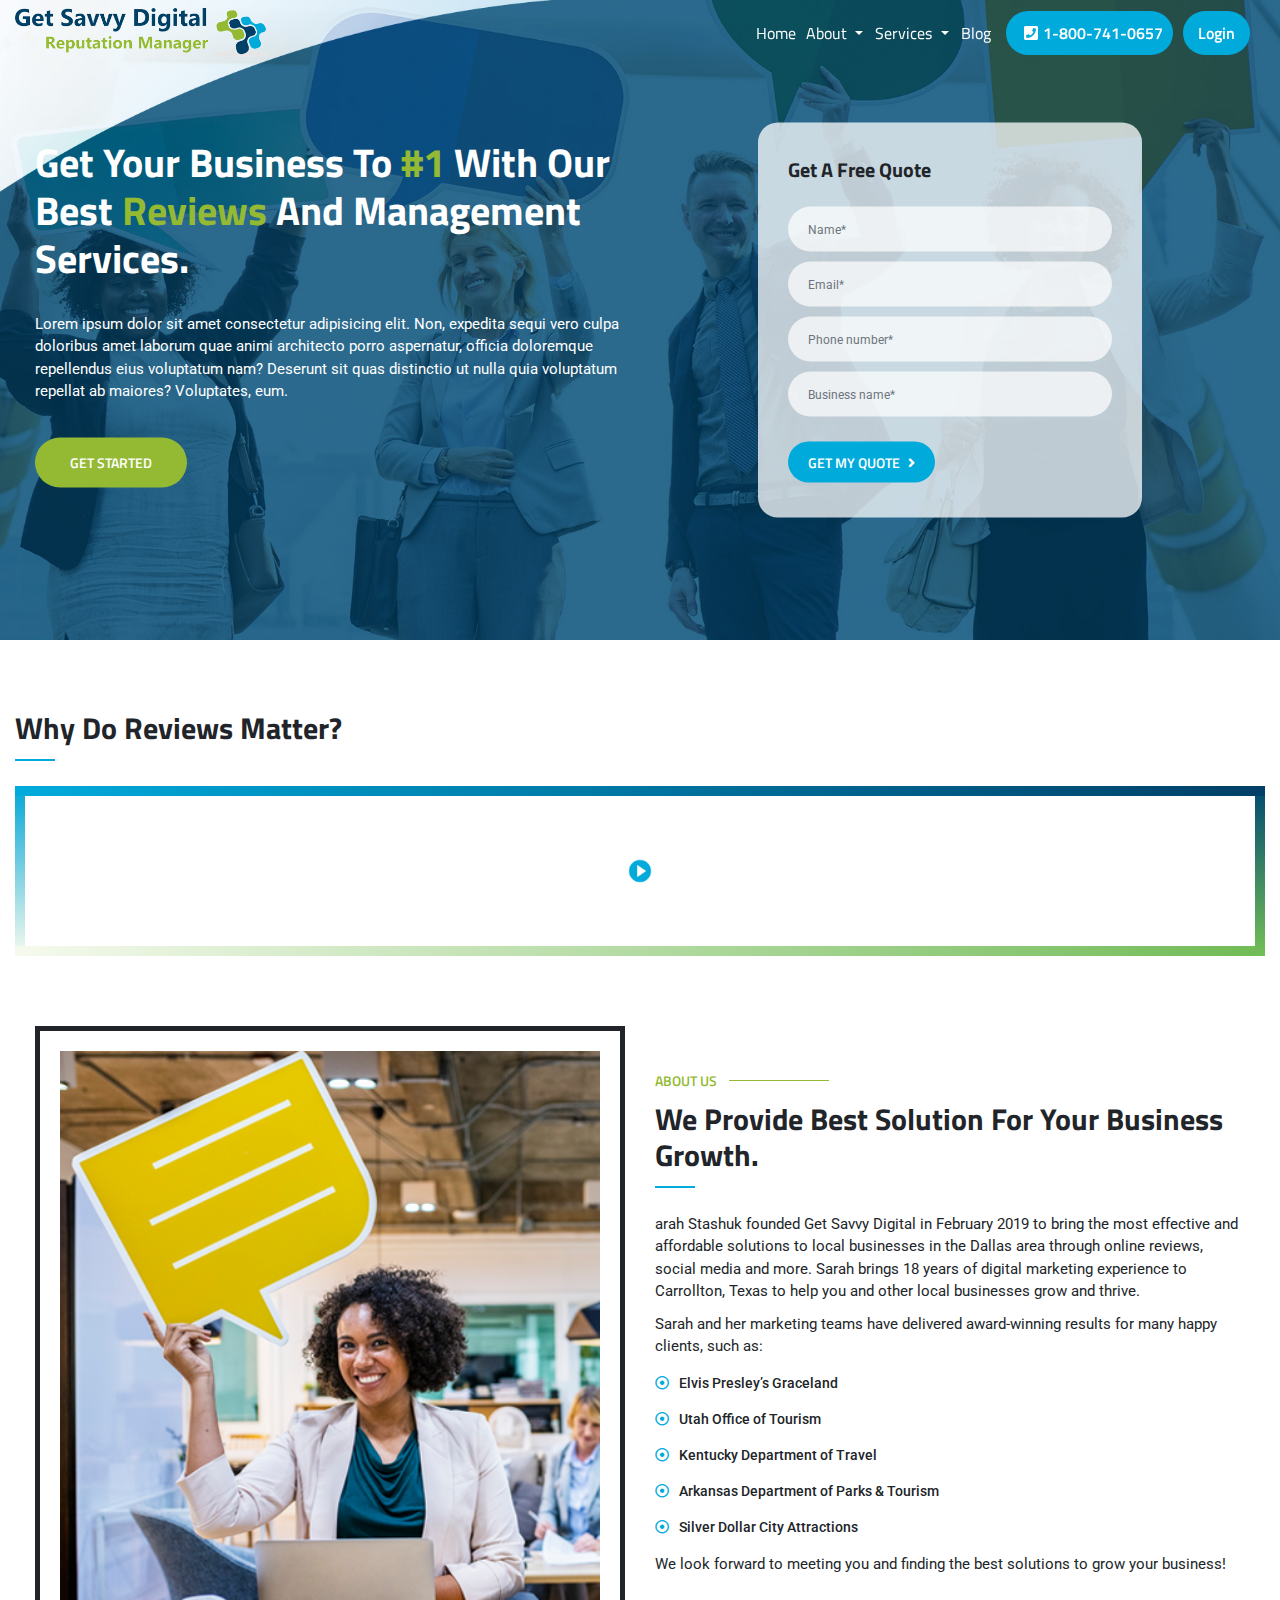
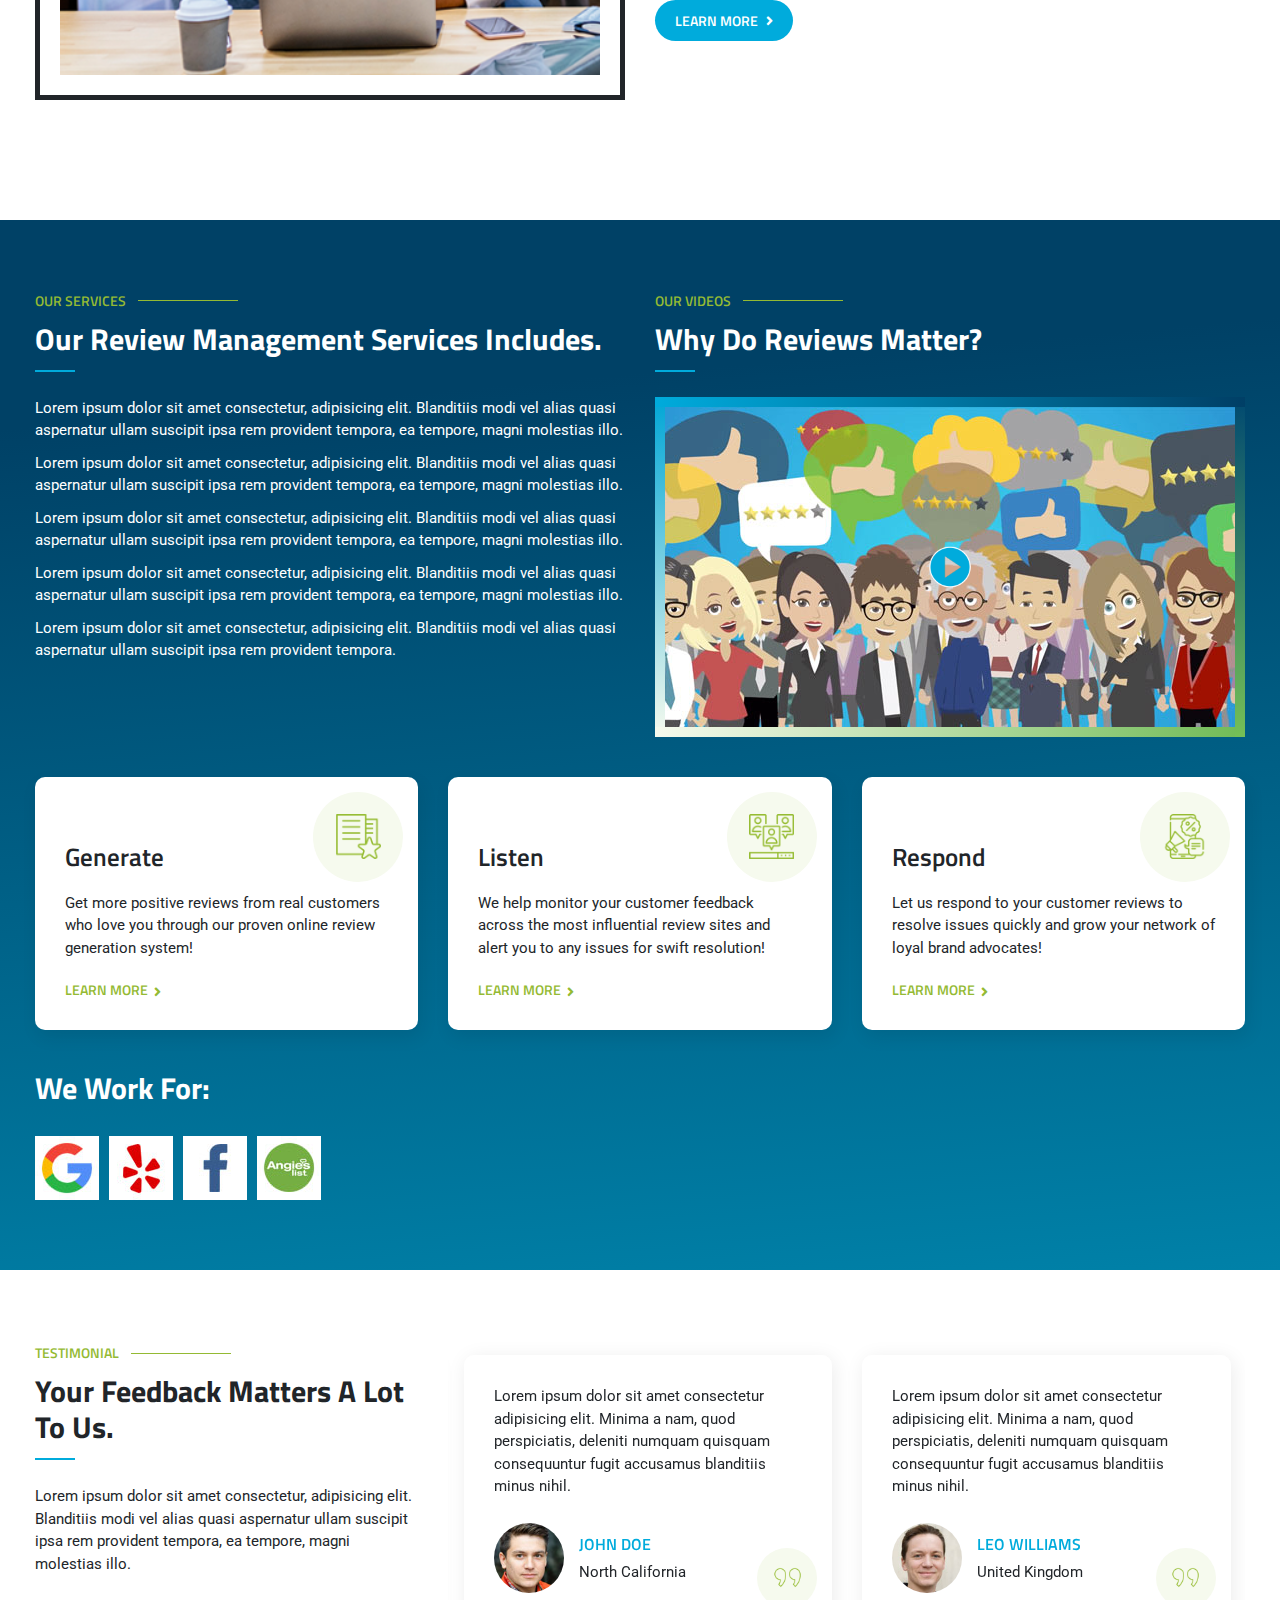
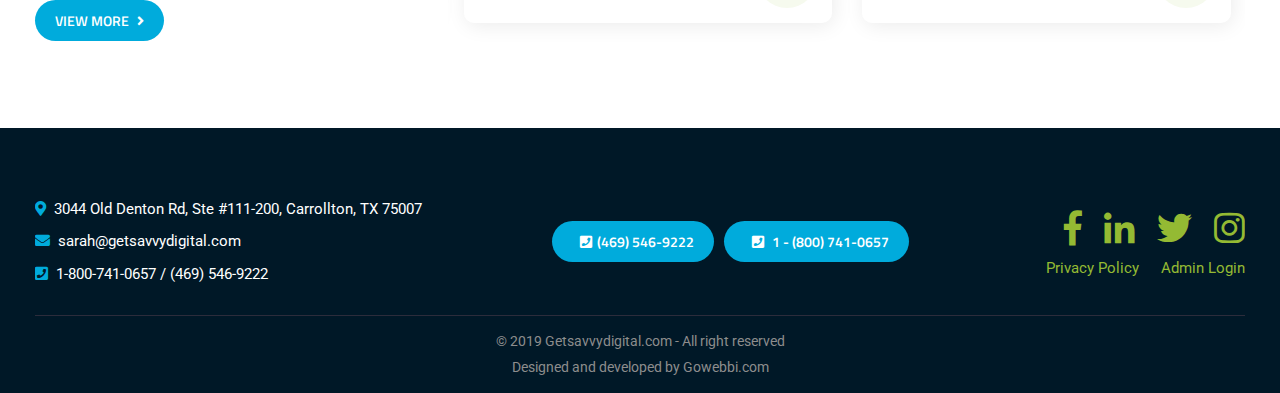
<file: index.html>
<!DOCTYPE html>
<!--[if lt IE 7]>      <html class="no-js lt-ie9 lt-ie8 lt-ie7"> <![endif]-->
<!--[if IE 7]>         <html class="no-js lt-ie9 lt-ie8"> <![endif]-->
<!--[if IE 8]>         <html class="no-js lt-ie9"> <![endif]-->
<!--[if gt IE 8]><!-->
<html class="no-js">
<!--<![endif]-->

<head>
    <meta charset="utf-8">
    <meta http-equiv="X-UA-Compatible" content="IE=edge">
    <title>:: Get Savvy Digital ::</title>
    <meta name="description" content="">
    <meta name="viewport" content="width=device-width, initial-scale=1, shrink-to-fit=no">
    <link rel="stylesheet" href="css/plugins/bootstrap.min.css">
    <link rel="stylesheet" href="css/plugins/animate.css">
    <link rel="stylesheet" href="css/plugins/owl.carousel.min.css">
    <link rel="stylesheet" href="css/plugins/owl.theme.default.min.css">
    <link rel="stylesheet" href="css/plugins/simplelightbox.min.css">
    <link rel="stylesheet" href="https://cdn.linearicons.com/free/1.0.0/icon-font.min.css">
    <link rel="stylesheet" href="fonts/fontawesome/fontawesome.min.css">
    <link href="https://fonts.googleapis.com/css?family=Roboto:400,500|Titillium+Web:400,600,700" rel="stylesheet">
    <link rel="stylesheet" href="css/style.css">
    <link rel="stylesheet" href="css/responsive.css">
    <script src="js/modernizr-2.8.3.min.js"></script>
</head>

<body>
    <!--[if lt IE 7]>
            <p class="browsehappy">You are using an <strong>outdated</strong> browser. Please <a href="#">upgrade your browser</a> to improve your experience.</p>
        <![endif]-->


    <!-- Navigation -->
    <header>
        <div class="container-fluid">
            <nav class="navbar navbar-expand-lg">
                <a class="navbar-brand" href="#">
                    <img src="images/logo-inked.png" class="img-fluid" alt="">
                </a>

                <button class="navbar-toggler order-2 order-sm-3 collapsed" type="button" data-toggle="collapse"
                    data-target="#navbarSupportedContent" aria-controls="navbarSupportedContent" aria-expanded="false"
                    aria-label="Toggle navigation">
                    <span class="navbar-toggler-icon"></span>
                    <span class="navbar-toggler-icon"></span>
                    <span class="navbar-toggler-icon"></span>
                </button>

                <div class="navbar-collapse order-3 order-sm-4 order-lg-2 collapse" id="navbarSupportedContent">
                    <ul class="navbar-nav ml-auto mr-3">
                        <li class="nav-item active">
                            <a class="nav-link" href="#">Home <span class="sr-only">(current)</span></a>
                        </li>
                        <div class="dropdown nav-item hdrop">
                            <a class=" dropdown-toggle mr-1 nav-link" href="#" role="button" id="dropdownMenuLink1"
                                data-toggle="dropdown" aria-haspopup="true" aria-expanded="false">
                                About
                            </a>

                            <div class="dropdown-menu" aria-labelledby="dropdownMenuLink">

                                <a class="dropdown-item" href="#">About Us</a>
                                <a class="dropdown-item" href="#">Contact</a>
                                <a class="dropdown-item" href="#">FAQs</a>
                                <a class="dropdown-item" href="#">Login</a>

                            </div>
                        </div>

                        <div class="dropdown nav-item hdrop">
                            <a class=" dropdown-toggle mr-1 nav-link" href="#" role="button" id="dropdownMenuLink"
                                data-toggle="dropdown" aria-haspopup="true" aria-expanded="false">
                                Services
                            </a>

                            <div class="dropdown-menu" aria-labelledby="dropdownMenuLink">

                                <a class="dropdown-item" href="#">Online Reviews</a>
                                <a class="dropdown-item" href="#">Social Media</a>
                                <a class="dropdown-item" href="#">Paid Search</a>
                                <a class="dropdown-item" href="#">Amazon Marketing</a>
                                <a class="dropdown-item" href="#">Websites</a>
                                <a class="dropdown-item" href="#">Car Wraps</a>
                                <a class="dropdown-item" href="#">Flyers</a>
                                <a class="dropdown-item" href="#">Consulting</a>
                            </div>
                        </div>

                        <li class="nav-item">
                            <a class="nav-link" href="#">Blog</a>
                        </li>


                    </ul>
                </div>
                <ul class="navbar-nav cta-area align-items-center flex-row ml-auto mr-4 order-4 order-sm-2 order-lg-3">

                    <li class="nav-item">
                        <a class="nav-link btn mr-3" href="tel:1-800-741-0657"><i
                                class="fas fa-phone-square mr-2"></i><span>1-800-741-0657</span></a>
                    </li>

                    <li class="nav-item">
                        <a class="nav-link btn px-4" href="#">login</a>
                    </li>
                </ul>

            </nav>
        </div>

    </header>

    <!-- Banner Section -->

    <section id="banner">
        <div class="banner-img">
            <img src="images/slider-1.jpg" class="img-responsive" alt="">
            <div class="banner-content">
                <div class="container">
                    <div class="row align-items-center">
                        <div class="col-lg-6">
                            <h3>Get your business to <span>#1</span> with our best <span>reviews</span> and management
                                services.</h3>
                            <p>Lorem ipsum dolor sit amet consectetur adipisicing elit. Non, expedita sequi vero culpa
                                doloribus amet laborum quae animi architecto porro aspernatur, officia doloremque
                                repellendus eius voluptatum nam? Deserunt sit quas distinctio ut nulla quia voluptatum
                                repellat ab maiores? Voluptates, eum.</p>
                            <div class="banner-form">
                                <button class="btn explore-btn">Get started</button>
                            </div>
                        </div>
                        <div class="col-lg-4 ml-auto mr-auto">
                            <div class="form-area">
                                <h4>Get a free quote</h4>
                                <form action="#">
                                    <div class="form-group">
                                        <input type="text" class="form-control" placeholder="Name*">
                                    </div>
                                    <div class="form-group">
                                        <input type="email" class="form-control" placeholder="Email*">
                                    </div>
                                    <div class="form-group">
                                        <input type="phone" class="form-control" placeholder="Phone number*">
                                    </div>
                                    <div class="form-group">
                                        <input type="text" class="form-control" placeholder="Business name*">
                                    </div>
                                    <div class="form-group mb-0">
                                        <button class="btn mb-0">Get my quote<i class="fas fa-angle-right"></i></button>
                                    </div>
                                </form>
                            </div>
                        </div>
                    </div>
                </div>
            </div>
        </div>
    </section>



    <!-- video section -->
    <section id="video">
        <div class="container-fluid">
            <div class="featured-box">
                <h2>Why Do Reviews Matter?</h2>
            </div>
            <div class="wrapper">
                <video class="video" id="movie-video">
                    <source src="https://mdbootstrap.com/img/video/Sail-Away.mp4" type="video/mp4" />
                </video>
                <div class="playpause"></div>
            </div>
        </div>



    </section>




    <!-- About section -->
    <section id="who-we-are">
        <div class="container">
            <div class="who-we-are-wrapper">
                <div class="row align-items-center">
                    <div class="col-lg-6">
                        <div class="about-image">
                            <img src="images/about-img.png" class="img-fluid" alt="">
                        </div>
                    </div>
                    <div class="col-lg-6">
                        <div class="who-we-are-text">
                            <div class="featured-box">
                                <span>About us</span>
                                <h2>We provide best solution for your business growth.</h2>
                                <p>arah Stashuk founded Get Savvy Digital in February 2019 to bring the most effective
                                    and affordable solutions to local businesses in the Dallas area through online
                                    reviews, social media and more.

                                    Sarah brings 18 years of digital marketing experience to Carrollton, Texas to help
                                    you and other local businesses grow and thrive.</p>
                                <p>Sarah and her marketing teams have delivered award-winning results for many happy
                                    clients, such as:</p>
                                <ul>
                                    <li><i class="far fa-dot-circle"></i>Elvis Presley’s Graceland</li>
                                    <li><i class="far fa-dot-circle"></i>Utah Office of Tourism</li>
                                    <li><i class="far fa-dot-circle"></i>Kentucky Department of Travel</li>
                                    <li><i class="far fa-dot-circle"></i>Arkansas Department of Parks & Tourism</li>
                                    <li><i class="far fa-dot-circle"></i>Silver Dollar City Attractions</li>
                                </ul>
                                <p>We look forward to meeting you and finding the best solutions to grow your business!
                                </p>
                                <a href="#" class="btn">Learn More<i class="fas fa-angle-right"></i></a>
                            </div>
                        </div>
                    </div>
                </div>
            </div>
        </div>
    </section>

    <!-- Small service area -->

    <section id="about">
        <div class="container">
            <div class="row">
                <div class="col-lg-6">
                    <div class="about-heading">
                        <span>Our services</span>
                        <h2>our review management services includes.</h2>
                        <p>Lorem ipsum dolor sit amet consectetur, adipisicing elit. Blanditiis modi vel alias quasi
                            aspernatur
                            ullam suscipit ipsa rem provident tempora, ea tempore, magni molestias illo.</p>

                        <p>Lorem ipsum dolor sit amet consectetur, adipisicing elit. Blanditiis modi vel alias quasi
                            aspernatur
                            ullam suscipit ipsa rem provident tempora, ea tempore, magni molestias illo.</p>
                        <p>Lorem ipsum dolor sit amet consectetur, adipisicing elit. Blanditiis modi vel alias quasi
                            aspernatur
                            ullam suscipit ipsa rem provident tempora, ea tempore, magni molestias illo.</p>
                        <p>Lorem ipsum dolor sit amet consectetur, adipisicing elit. Blanditiis modi vel alias quasi
                            aspernatur
                            ullam suscipit ipsa rem provident tempora, ea tempore, magni molestias illo.</p>
                        <p>Lorem ipsum dolor sit amet consectetur, adipisicing elit. Blanditiis modi vel alias quasi
                            aspernatur
                            ullam suscipit ipsa rem provident tempora.</p>

                    </div>
                </div>
                <div class="col-lg-6">
                    <div class="about-heading">
                        <span>Our Videos</span>
                        <h2>Why Do Reviews Matter?</h2>

                        <div class="wrapper">
                            <video class="video" id="movie-video1" poster="images/service-video-image.jpg">

                                <source src="https://mdbootstrap.com/img/video/Sail-Away.mp4" type="video/mp4" />
                            </video>
                            <div class="playpause"></div>
                        </div>

                    </div>
                </div>
                <div class="col-lg-12">
                    <div class="small-about-section">
                        <div class="row">
                            <div class="col-md-4">
                                <div class="small-about-section-block">
                                    <div class="img-area d-flex align-items-center">
                                        <img src="images/about-icon-1.png" class="img-fluid" alt="">
                                    </div>
                                    <h5>Generate</h5>
                                    <p>Get more positive reviews from real customers who love you through our proven
                                        online review generation system!</p>
                                    <a href="#">Learn More<i class="fas fa-angle-right"></i></a>
                                </div>
                            </div>
                            <div class="col-md-4">
                                <div class="small-about-section-block">
                                    <div class="img-area d-flex align-items-center">
                                        <img src="images/about-icon-2.png" class="img-fluid" alt="">
                                    </div>
                                    <h5>Listen</h5>
                                    <p>We help monitor your customer feedback across the most influential review sites
                                        and alert you to any issues for swift resolution!</p>
                                    <a href="#">Learn More<i class="fas fa-angle-right"></i></a>
                                </div>
                            </div>
                            <div class="col-md-4">
                                <div class="small-about-section-block">
                                    <div class="img-area d-flex align-items-center">
                                        <img src="images/about-icon-3.png" class="img-fluid" alt="">
                                    </div>
                                    <h5>Respond</h5>
                                    <p>Let us respond to your customer reviews to resolve issues quickly and grow your
                                        network of loyal brand advocates!</p>
                                    <a href="#">Learn More<i class="fas fa-angle-right"></i></a>
                                </div>
                            </div>
                            <div class="col-md-12 logo">
                                <h3>We Work For:</h3>

                                <ul class="d-flex mt-5">
                                    <li class="list-inline mr-3"><img src="images/g-logo.jpg" alt=""> </li>
                                    <li class="list-inline mr-3"><img src="images/yelp-logo.jpg" alt=""> </li>
                                    <li class="list-inline mr-3"><img src="images/fb-logo.jpg" alt=""> </li>
                                    <li class="list-inline"><img src="images/al-logo.jpg" alt=""> </li>
                                </ul>
                            </div>

                        </div>
                    </div>
                </div>
            </div>

        </div>
    </section>

    <!-- Testimonial area -->

    <section id="testimonial-area">
        <div class="container">
            <div class="row align-items-center">
                <div class="col-lg-4">
                    <div class="testimonial-heading">
                        <span>Testimonial</span>
                        <h2>Your feedback matters a lot to us.</h2>
                        <p>Lorem ipsum dolor sit amet consectetur, adipisicing elit. Blanditiis modi vel alias quasi
                            aspernatur
                            ullam suscipit ipsa rem provident tempora, ea tempore, magni molestias illo.</p>
                        <button class="btn">View more<i class="fas fa-angle-right"></i></button>
                    </div>
                </div>
                <div class="col-lg-8">
                    <div class="testimonial-area-content">
                        <div class="testimonial-carousel owl-carousel owl-theme">
                            <div class="item">
                                <div class="item-box">
                                    <div class="testimonial-text">
                                        <p>Lorem ipsum dolor sit amet consectetur adipisicing elit. Minima a nam, quod
                                            perspiciatis, deleniti numquam quisquam consequuntur
                                            fugit accusamus blanditiis minus nihil.</p>
                                    </div>
                                    <div class="testimonial-author d-flex align-items-center">
                                        <div class="author-img">
                                            <img src="images/testimonial-1.jpg" class="d-block" alt="">
                                        </div>
                                        <div class="author-name">
                                            <p>John Doe</p>
                                            <span>North California</span>
                                        </div>
                                    </div>
                                    <div class="img-area d-flex align-items-center">
                                        <img src="images/testimonial-icon.png" class="img-fluid" alt="">
                                    </div>
                                </div>
                            </div>
                            <div class="item">
                                <div class="item-box">
                                    <div class="testimonial-text">
                                        <p>Lorem ipsum dolor sit amet consectetur adipisicing elit. Minima a nam, quod
                                            perspiciatis, deleniti numquam quisquam consequuntur
                                            fugit accusamus blanditiis minus nihil.</p>
                                    </div>
                                    <div class="testimonial-author d-flex align-items-center">
                                        <div class="author-img">
                                            <img src="images/testimonial-2.jpg" class="d-block" alt="">
                                        </div>
                                        <div class="author-name">
                                            <p>Leo williams</p>
                                            <span>United Kingdom</span>
                                        </div>
                                    </div>
                                    <div class="img-area d-flex align-items-center">
                                        <img src="images/testimonial-icon.png" class="img-fluid" alt="">
                                    </div>
                                </div>
                            </div>
                            <div class="item">
                                <div class="item-box">
                                    <div class="testimonial-text">
                                        <p>Lorem ipsum dolor sit amet consectetur adipisicing elit. Minima a nam, quod
                                            perspiciatis, deleniti numquam quisquam consequuntur
                                            fugit accusamus blanditiis minus nihil.</p>
                                    </div>
                                    <div class="testimonial-author d-flex align-items-center">
                                        <div class="author-img">
                                            <img src="images/testimonial-3.jpg" class="d-block" alt="">
                                        </div>
                                        <div class="author-name">
                                            <p>Lindsay Jones</p>
                                            <span>Australia</span>
                                        </div>
                                    </div>
                                    <div class="img-area d-flex align-items-center">
                                        <img src="images/testimonial-icon.png" class="img-fluid" alt="">
                                    </div>
                                </div>
                            </div>
                        </div>

                    </div>
                </div>
            </div>
        </div>
    </section>

    <!-- Footer section -->

    <footer>
        <div class="container">
            <div class="footer-content">


                <div class="footer-contact-details">
                    <div class="row justify-content-between align-items-center">
                        <div class="col-lg-5">
                            <div class="footer-contact-area">
                                <ul>
                                    <li>
                                        <p><i class="fas fa-map-marker-alt"></i>3044 Old Denton Rd, Ste #111-200,
                                            Carrollton, TX 75007</p>
                                    </li>
                                    <li><a href="#"><i class="fas fa-envelope"></i>sarah@getsavvydigital.com </a></li>
                                    <li><a href="#"><i class="fas fa-phone-square"></i>1-800-741-0657 / (469)
                                            546-9222</a></li>
                                </ul>
                            </div>
                        </div>
                        <div class="col-lg-4">
                            <ul class="number">
                                <li>
                                    <a class="btn" href="tel:(469) 546-9222"><i class="fas fa-phone-square"></i>(469)
                                        546-9222</a>
                                </li>
                                <li>
                                    <a class="btn" href="tel:1 - (800) 741-0657"><i class="fas fa-phone-square"></i> 1 -
                                        (800) 741-0657</a>

                                </li>
                            </ul>
                        </div>
                        <div class="col-lg-3">
                            <div class="social-icon-area">
                                <ul>
                                    <li> <a href="#"><i class="fab fa-facebook-f"></i></a> </li>
                                    <li> <a href="#"><i class="fab fa-linkedin-in"></i></a> </li>
                                    <li> <a href="#"><i class="fab fa-twitter"></i></a> </li>
                                    <li> <a href="#"><i class="fab fa-instagram"></i></a> </li>
                                </ul>
                                <ul>
                                    <li> <a style="font-size: 1.5rem;" href="">Privacy Policy</a> </li>
                                    <li> <a style="font-size: 1.5rem;" href="">Admin Login</a> </li>
                                </ul>
                            </div>
                        </div>
                    </div>
                </div>
                <div class="footer-copyright-area text-center">
                    <p> © 2019 <a href="#">Getsavvydigital.com</a> - All right reserved </p>
                    <p>Designed and developed by <a href="hhtps://gowebbi.com" target="_blank">Gowebbi.com</a></p>
                </div>
            </div>
        </div>
    </footer>



    <script src="js/jquery-3.2.1.min.js"></script>
    <script src="js/bootstrap.min.js"></script>
    <script src="js/owl.carousel.min.js"></script>
    <script src="js/simple-lightbox.min.js"></script>
    <script src="js/main.js"></script>
</body>

</html>
</file>
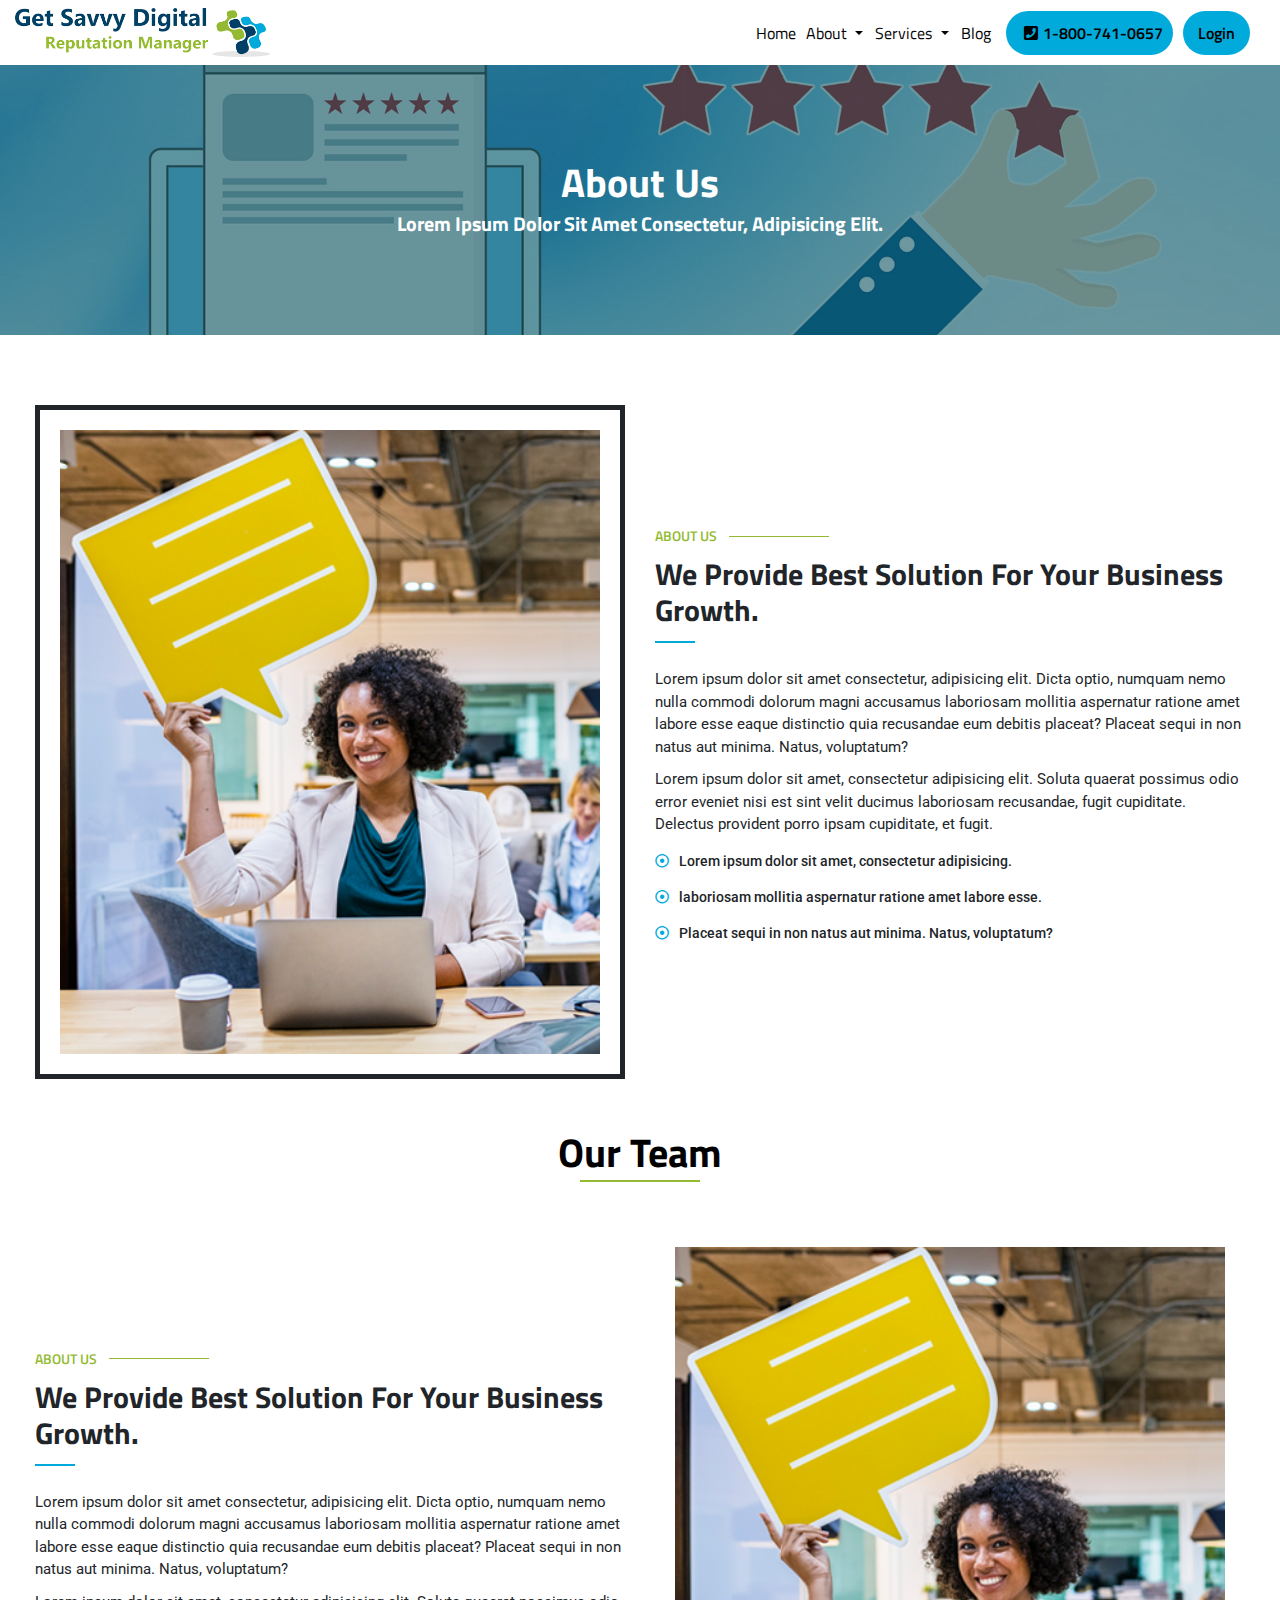
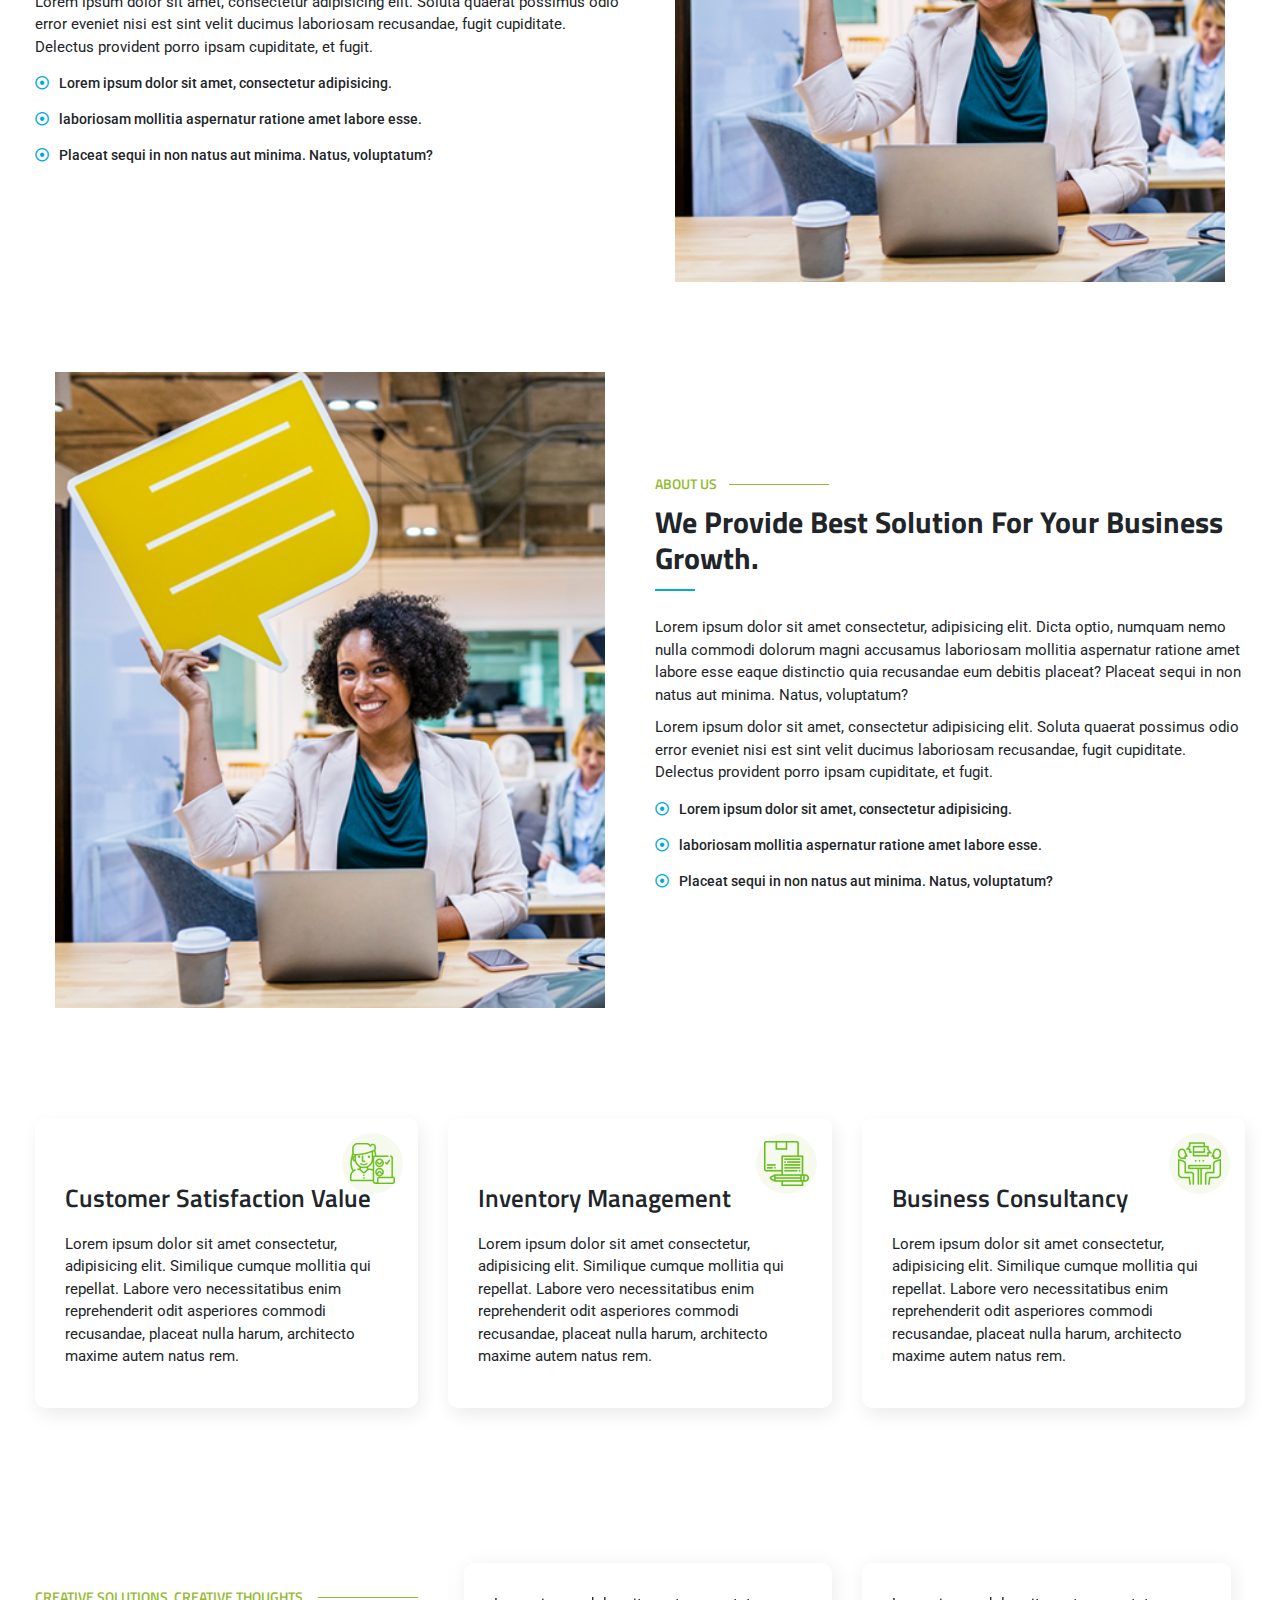
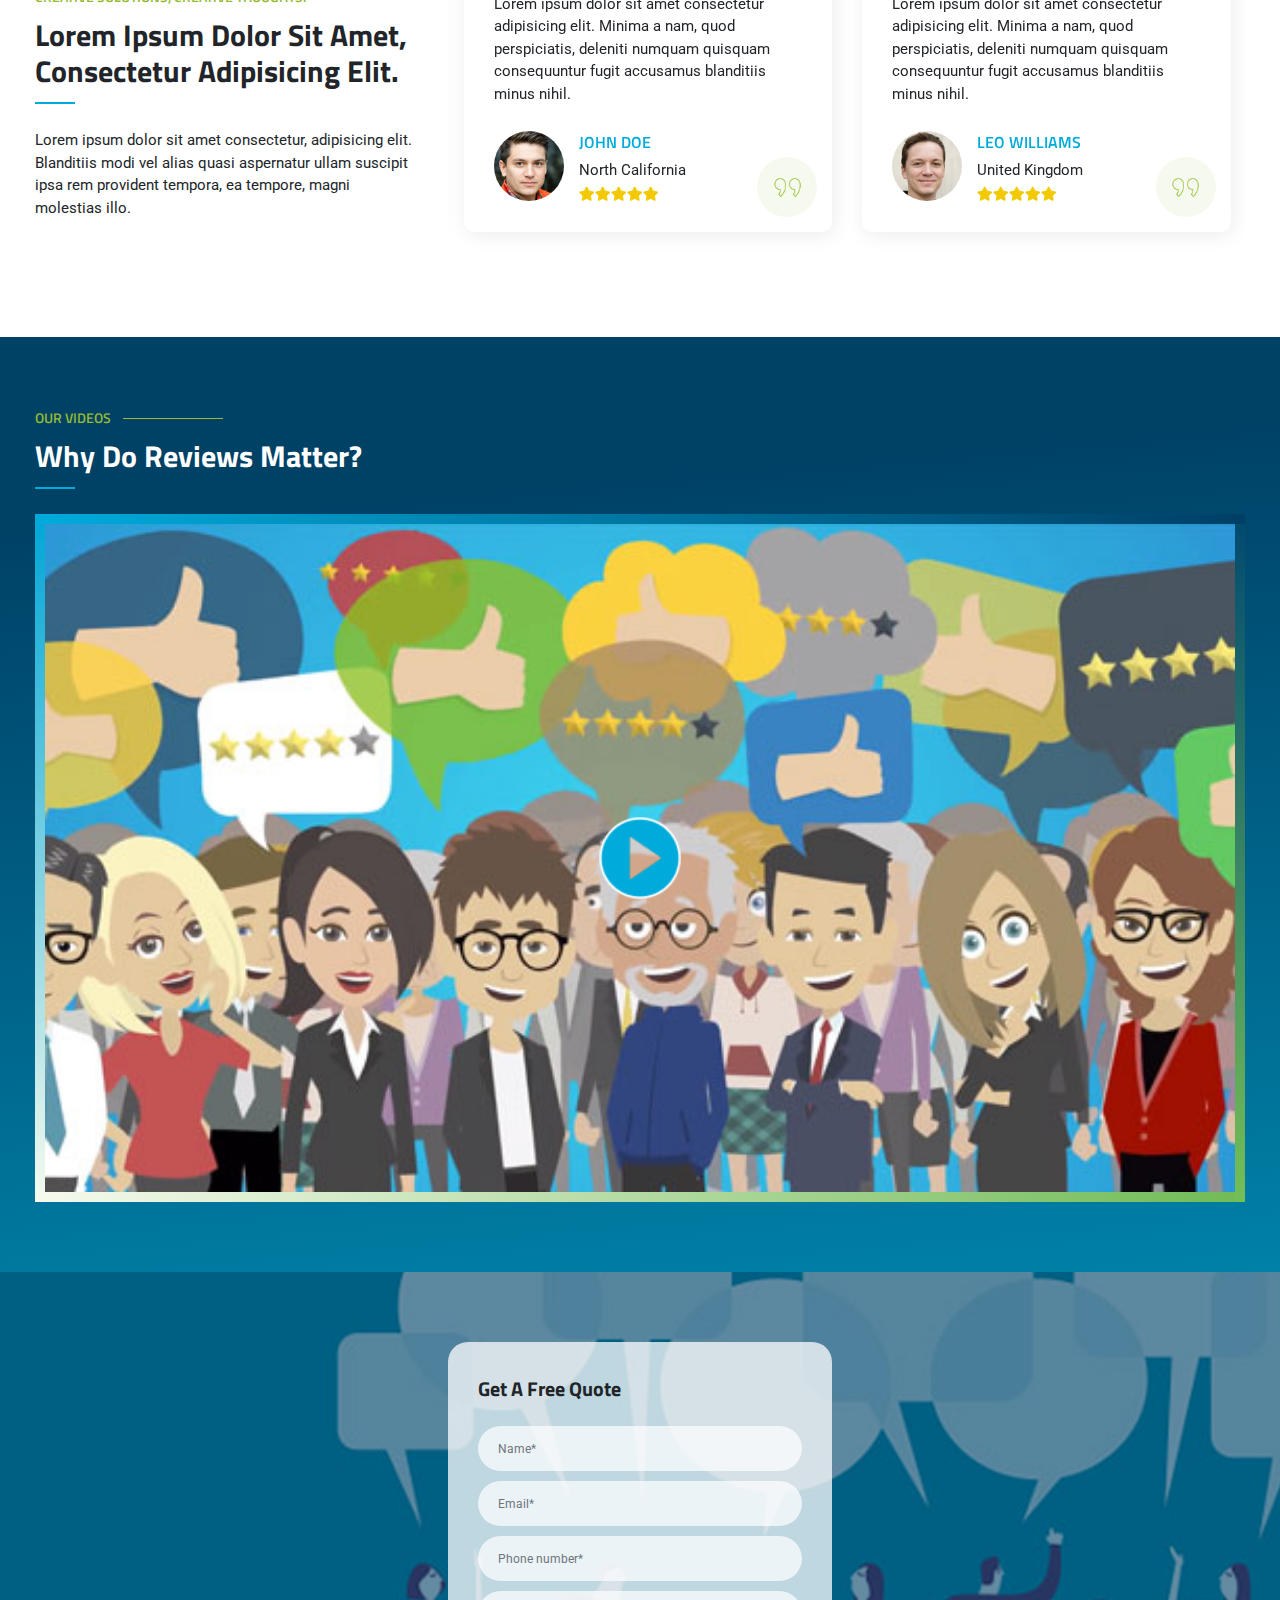
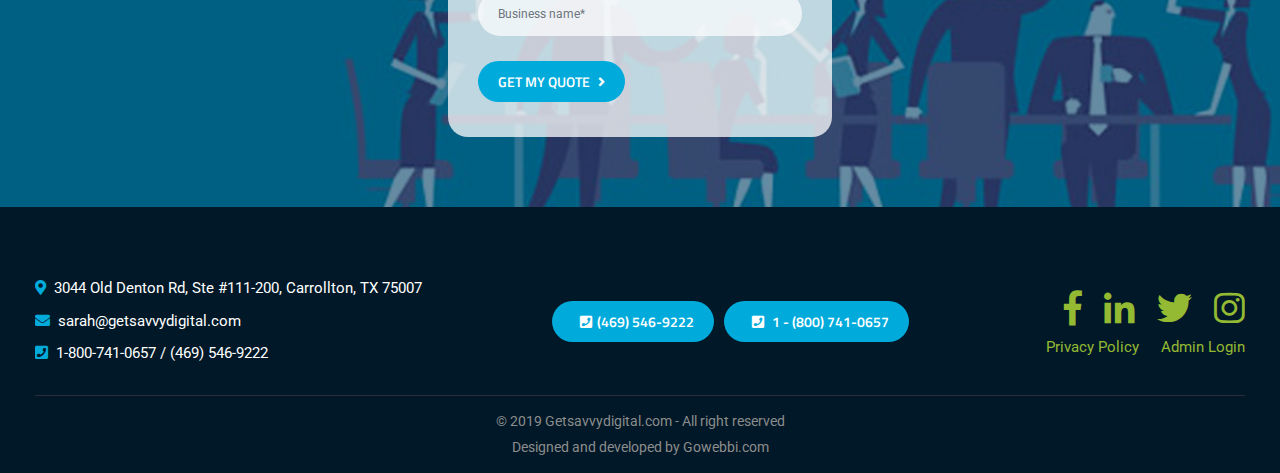
<file: about.html>
<!DOCTYPE html>
<!--[if lt IE 7]>      <html class="no-js lt-ie9 lt-ie8 lt-ie7"> <![endif]-->
<!--[if IE 7]>         <html class="no-js lt-ie9 lt-ie8"> <![endif]-->
<!--[if IE 8]>         <html class="no-js lt-ie9"> <![endif]-->
<!--[if gt IE 8]><!-->
<html class="no-js">
<!--<![endif]-->

<head>
    <meta charset="utf-8">
    <meta http-equiv="X-UA-Compatible" content="IE=edge">
    <title>:: Get Savvy Digital ::</title>
    <meta name="description" content="">
    <meta name="viewport" content="width=device-width, initial-scale=1, shrink-to-fit=no">
    <link rel="stylesheet" href="css/plugins/bootstrap.min.css">
    <link rel="stylesheet" href="css/plugins/animate.css">
    <link rel="stylesheet" href="css/plugins/owl.carousel.min.css">
    <link rel="stylesheet" href="css/plugins/owl.theme.default.min.css">
    <link rel="stylesheet" href="css/plugins/simplelightbox.min.css">
    <link rel="stylesheet" href="https://cdn.linearicons.com/free/1.0.0/icon-font.min.css">
    <link rel="stylesheet" href="fonts/fontawesome/fontawesome.min.css">
    <link href="https://fonts.googleapis.com/css?family=Roboto:400,500|Titillium+Web:400,600,700" rel="stylesheet">
    <link rel="stylesheet" href="css/style.css">
    <link rel="stylesheet" href="css/responsive.css">
    <script src="js/modernizr-2.8.3.min.js"></script>
</head>

<body>
    <!--[if lt IE 7]>
            <p class="browsehappy">You are using an <strong>outdated</strong> browser. Please <a href="#">upgrade your browser</a> to improve your experience.</p>
        <![endif]-->



    <!-- Navigation -->
    <header class="inner-navbar-area">
        <div class="container-fluid">
            <nav class="navbar navbar-expand-lg">
                <a class="navbar-brand" href="#">
                    <img src="images/logo-inked.png" class="img-fluid" alt="">
                </a>

                <button class="navbar-toggler order-2 order-sm-3 collapsed" type="button" data-toggle="collapse" data-target="#navbarSupportedContent"
                        aria-controls="navbarSupportedContent" aria-expanded="false" aria-label="Toggle navigation">
                    <span class="navbar-toggler-icon"></span>
                    <span class="navbar-toggler-icon"></span>
                    <span class="navbar-toggler-icon"></span>
                </button>

                <div class="navbar-collapse order-3 order-sm-4 order-lg-2 collapse" id="navbarSupportedContent">
                    <ul class="navbar-nav ml-auto mr-3">
                        <li class="nav-item active">
                            <a class="nav-link" href="#">Home <span class="sr-only">(current)</span></a>
                        </li>
                        <div class="dropdown nav-item hdrop">
                            <a class=" dropdown-toggle mr-1 nav-link" href="#" role="button" id="dropdownMenuLink1"
                               data-toggle="dropdown" aria-haspopup="true" aria-expanded="false">
                                About
                            </a>

                            <div class="dropdown-menu" aria-labelledby="dropdownMenuLink">

                                <a class="dropdown-item" href="#">About Us</a>
                                <a class="dropdown-item" href="#">Contact</a>
                                <a class="dropdown-item" href="#">FAQs</a>

                                <a class="dropdown-item" href="#">Login</a>

                            </div>
                        </div>

                        <div class="dropdown nav-item hdrop">
                            <a class=" dropdown-toggle mr-1 nav-link" href="#" role="button" id="dropdownMenuLink"
                               data-toggle="dropdown" aria-haspopup="true" aria-expanded="false">
                                Services
                            </a>

                            <div class="dropdown-menu" aria-labelledby="dropdownMenuLink">

                                <a class="dropdown-item" href="#">Online Reviews</a>
                                <a class="dropdown-item" href="#">Social Media</a>
                                <a class="dropdown-item" href="#">Paid Search</a>
                                <a class="dropdown-item" href="#">Amazon Marketing</a>
                                <a class="dropdown-item" href="#">Websites</a>
                                <a class="dropdown-item" href="#">Car Wraps</a>
                                <a class="dropdown-item" href="#">Flyers</a>
                                <a class="dropdown-item" href="#">Consulting</a>
                            </div>
                        </div>

                        <li class="nav-item">
                            <a class="nav-link" href="#">Blog</a>
                        </li>


                    </ul>
                </div>
                <ul class="navbar-nav cta-area align-items-center flex-row ml-auto mr-4 order-4 order-sm-2 order-lg-3">

                    <li class="nav-item">
                        <a class="nav-link btn mr-3" href="tel:1-800-741-0657"><i class="fas fa-phone-square mr-2"></i><span>1-800-741-0657</span></a>
                    </li>

                    <li class="nav-item">
                        <a class="nav-link btn px-4" href="#">login</a>
                    </li>
                </ul>

            </nav>
        </div>

    </header>







    <!-- Banner Section -->

    <section id="privacy-banner">
        <div class="container">
            <div class="row">
                <div class="inner-banner">
                <h1>About Us</h1>
                    <h2>Lorem ipsum dolor sit amet consectetur, adipisicing elit.</h2>
                </div>
            </div>
        </div>

    </section>




    <!-- About section -->
    <section id="who-we-are">
        <div class="container">
            <div class="who-we-are-wrapper">
                <div class="row align-items-center">
                    <div class="col-lg-6">
                        <div class="about-image">
                        <img src="images/about-img.png" class="img-fluid" alt="">
                        </div>
                    </div>
                    <div class="col-lg-6">
                        <div class="who-we-are-text">
                            <div class="featured-box">
                                <span>About us</span>
                                <h2>We provide best solution for your business growth.</h2>
                                <p>Lorem ipsum dolor sit amet consectetur, adipisicing elit. Dicta optio, numquam nemo
                                    nulla commodi dolorum magni accusamus laboriosam mollitia aspernatur ratione amet
                                    labore esse eaque distinctio quia recusandae eum debitis placeat? Placeat sequi in
                                    non natus aut minima. Natus, voluptatum?</p>
                                <p>Lorem ipsum dolor sit amet, consectetur adipisicing elit. Soluta quaerat possimus
                                    odio error eveniet nisi est sint velit ducimus laboriosam recusandae, fugit
                                    cupiditate. Delectus provident porro ipsam cupiditate, et fugit.</p>
                                <ul>
                                    <li><i class="far fa-dot-circle"></i>Lorem ipsum dolor sit amet, consectetur
                                        adipisicing.</li>
                                    <li><i class="far fa-dot-circle"></i>laboriosam mollitia aspernatur ratione amet
                                        labore esse.</li>
                                    <li><i class="far fa-dot-circle"></i>Placeat sequi in non natus aut minima. Natus,
                                        voluptatum?</li>
                                </ul>

                            </div>
                        </div>
                    </div>
                </div>
            </div>
           <div class="our-team-area">
            <div class="inner-heading">
                <h2>Our team</h2>
            </div>
            <div class="who-we-are-wrapper">
                <div class="row align-items-center">
                    <div class="col-lg-6 order-lg-2">
                        <div class="about-image">
                        <img src="images/about-img.png" class="img-fluid" alt="">
                        </div>
                    </div>
                    <div class="col-lg-6 order-lg-1">
                        <div class="who-we-are-text">
                            <div class="featured-box">
                                <span>About us</span>
                                <h2>We provide best solution for your business growth.</h2>
                                <p>Lorem ipsum dolor sit amet consectetur, adipisicing elit. Dicta optio, numquam nemo
                                    nulla commodi dolorum magni accusamus laboriosam mollitia aspernatur ratione amet
                                    labore esse eaque distinctio quia recusandae eum debitis placeat? Placeat sequi in
                                    non natus aut minima. Natus, voluptatum?</p>
                                <p>Lorem ipsum dolor sit amet, consectetur adipisicing elit. Soluta quaerat possimus
                                    odio error eveniet nisi est sint velit ducimus laboriosam recusandae, fugit
                                    cupiditate. Delectus provident porro ipsam cupiditate, et fugit.</p>
                                <ul>
                                    <li><i class="far fa-dot-circle"></i>Lorem ipsum dolor sit amet, consectetur
                                        adipisicing.</li>
                                    <li><i class="far fa-dot-circle"></i>laboriosam mollitia aspernatur ratione amet
                                        labore esse.</li>
                                    <li><i class="far fa-dot-circle"></i>Placeat sequi in non natus aut minima. Natus,
                                        voluptatum?</li>
                                </ul>

                            </div>
                        </div>
                    </div>
                </div>
            </div>
            <div class="who-we-are-wrapper">
                <div class="row align-items-center">
                    <div class="col-lg-6">
                        <div class="about-image">
                        <img src="images/about-img.png" class="img-fluid" alt="">
                        </div>
                    </div>
                    <div class="col-lg-6">
                        <div class="who-we-are-text">
                            <div class="featured-box">
                                <span>About us</span>
                                <h2>We provide best solution for your business growth.</h2>
                                <p>Lorem ipsum dolor sit amet consectetur, adipisicing elit. Dicta optio, numquam nemo
                                    nulla commodi dolorum magni accusamus laboriosam mollitia aspernatur ratione amet
                                    labore esse eaque distinctio quia recusandae eum debitis placeat? Placeat sequi in
                                    non natus aut minima. Natus, voluptatum?</p>
                                <p>Lorem ipsum dolor sit amet, consectetur adipisicing elit. Soluta quaerat possimus
                                    odio error eveniet nisi est sint velit ducimus laboriosam recusandae, fugit
                                    cupiditate. Delectus provident porro ipsam cupiditate, et fugit.</p>
                                <ul>
                                    <li><i class="far fa-dot-circle"></i>Lorem ipsum dolor sit amet, consectetur
                                        adipisicing.</li>
                                    <li><i class="far fa-dot-circle"></i>laboriosam mollitia aspernatur ratione amet
                                        labore esse.</li>
                                    <li><i class="far fa-dot-circle"></i>Placeat sequi in non natus aut minima. Natus,
                                        voluptatum?</li>
                                </ul>

                            </div>
                        </div>
                    </div>
                </div>
            </div>
           </div>

            <div class="small-about-section">
                <div class="row">
                    <div class="col-md-4">
                        <div class="small-about-section-block">
                            <div class="img-area d-flex align-items-center">
                                <img src="images/about-icon-4.png" class="img-fluid" alt="">
                            </div>
                            <h5>Customer Satisfaction Value</h5>
                            <p>Lorem ipsum dolor sit amet consectetur, adipisicing elit. Similique cumque mollitia qui
                                repellat. Labore vero necessitatibus enim reprehenderit odit asperiores commodi
                                recusandae, placeat nulla harum, architecto maxime autem natus rem.</p>

                        </div>
                    </div>
                    <div class="col-md-4">
                        <div class="small-about-section-block">
                            <div class="img-area d-flex align-items-center">
                                <img src="images/about-icon-5.png" class="img-fluid" alt="">
                            </div>
                            <h5>Inventory Management</h5>
                            <p>Lorem ipsum dolor sit amet consectetur, adipisicing elit. Similique cumque mollitia qui
                                repellat. Labore vero necessitatibus enim reprehenderit odit asperiores commodi
                                recusandae, placeat nulla harum, architecto maxime autem natus rem.</p>

                        </div>
                    </div>
                    <div class="col-md-4">
                        <div class="small-about-section-block">
                            <div class="img-area d-flex align-items-center">
                                <img src="images/about-icon-6.png" class="img-fluid" alt="">
                            </div>
                            <h5>Business Consultancy</h5>
                            <p>Lorem ipsum dolor sit amet consectetur, adipisicing elit. Similique cumque mollitia qui
                                repellat. Labore vero necessitatibus enim reprehenderit odit asperiores commodi
                                recusandae, placeat nulla harum, architecto maxime autem natus rem.</p>

                        </div>
                    </div>
                </div>
            </div>




        </div>
    </section>













    <!--------clients---------------->
    <section id="testimonial-area">
        <div class="container">
            <div class="row align-items-center">
                <div class="col-lg-4">
                    <div class="testimonial-heading">
                        <span>Creative solutions, creative thoughts.</span>
                        <h2>Lorem ipsum dolor sit amet, consectetur adipisicing elit.</h2>
                        <p>Lorem ipsum dolor sit amet consectetur, adipisicing elit. Blanditiis modi vel alias quasi
                            aspernatur
                            ullam suscipit ipsa rem provident tempora, ea tempore, magni molestias illo.</p>

                    </div>
                </div>
                <div class="col-lg-8">
                    <div class="testimonial-area-content">
                        <div class="testimonial-carousel owl-carousel owl-theme">
                            <div class="item">
                                <div class="item-box">
                                    <div class="testimonial-text">
                                        <p>Lorem ipsum dolor sit amet consectetur adipisicing elit. Minima a nam, quod
                                            perspiciatis, deleniti numquam quisquam consequuntur
                                            fugit accusamus blanditiis minus nihil.</p>
                                    </div>
                                    <div class="testimonial-author d-flex align-items-center">
                                        <div class="author-img">
                                            <img src="images/testimonial-1.jpg" class="d-block" alt="">
                                        </div>
                                        <div class="author-name">
                                            <p>John Doe</p>
                                            <span>North California</span>
                                            <ul>
                                                <li><i class="fa fa-star"></i> </li>
                                                <li><i class="fa fa-star"></i> </li>
                                                <li><i class="fa fa-star"></i> </li>
                                                <li><i class="fa fa-star"></i> </li>
                                                <li><i class="fa fa-star"></i> </li>
                                            </ul>
                                        </div>
                                    </div>
                                    <div class="img-area d-flex align-items-center">
                                        <img src="images/testimonial-icon.png" class="img-fluid" alt="">
                                    </div>
                                </div>
                            </div>
                            <div class="item">
                                <div class="item-box">
                                    <div class="testimonial-text">
                                        <p>Lorem ipsum dolor sit amet consectetur adipisicing elit. Minima a nam, quod
                                            perspiciatis, deleniti numquam quisquam consequuntur
                                            fugit accusamus blanditiis minus nihil.</p>
                                    </div>
                                    <div class="testimonial-author d-flex align-items-center">
                                        <div class="author-img">
                                            <img src="images/testimonial-2.jpg" class="d-block" alt="">
                                        </div>
                                        <div class="author-name">
                                            <p>Leo williams</p>
                                            <span>United Kingdom</span>
                                            <ul>
                                                <li><i class="fa fa-star"></i> </li>
                                                <li><i class="fa fa-star"></i> </li>
                                                <li><i class="fa fa-star"></i> </li>
                                                <li><i class="fa fa-star"></i> </li>
                                                <li><i class="fa fa-star"></i> </li>
                                            </ul>
                                        </div>
                                    </div>
                                    <div class="img-area d-flex align-items-center">
                                        <img src="images/testimonial-icon.png" class="img-fluid" alt="">
                                    </div>
                                </div>
                            </div>
                            <div class="item">
                                <div class="item-box">
                                    <div class="testimonial-text">
                                        <p>Lorem ipsum dolor sit amet consectetur adipisicing elit. Minima a nam, quod
                                            perspiciatis, deleniti numquam quisquam consequuntur
                                            fugit accusamus blanditiis minus nihil.</p>
                                    </div>
                                    <div class="testimonial-author d-flex align-items-center">
                                        <div class="author-img">
                                            <img src="images/testimonial-3.jpg" class="d-block" alt="">
                                        </div>
                                        <div class="author-name">
                                            <p>Lindsay Jones</p>
                                            <span>Australia</span>
                                            <ul class="flex-wrap">
                                                <li class="list-inline"><i class="fa fa-star"></i> </li>
                                                <li class="list-inline"><i class="fa fa-star"></i> </li>
                                                <li class="list-inline"><i class="fa fa-star"></i> </li>
                                                <li class="list-inline"><i class="fa fa-star"></i> </li>
                                                <li class="list-inline"><i class="fa fa-star-half"></i> </li>
                                            </ul>
                                        </div>
                                    </div>
                                    <div class="img-area d-flex align-items-center">
                                        <img src="images/testimonial-icon.png" class="img-fluid" alt="">
                                    </div>
                                </div>
                            </div>
                        </div>

                    </div>
                </div>
            </div>
        </div>
    </section>



 <!--------helping area---------------->
    <section id="about">
        <div class="container">
            <div class="row">
    <div class="col-lg-12">
        <div class="about-heading">
            <span>Our Videos</span>
            <h2>Why Do Reviews Matter?</h2>

            <div class="wrapper">
                <video class="video" id="movie-video1" poster="images/service-video-image.jpg">

                    <source src="https://mdbootstrap.com/img/video/Sail-Away.mp4" type="video/mp4" />
                </video>
                <div class="playpause"></div>
            </div>

        </div>
    </div>
            </div>
        </div>
    </section>


    <!---------form-area----------------->

    <section id="quote-area">
        <div class="container">
            <div class="row">
                <div class="col-lg-4 ml-auto mr-auto">
                    <div class="form-area">
                        <h4>Get a free quote</h4>
                        <form action="#">
                            <div class="form-group">
                                <input type="text" class="form-control" placeholder="Name*">
                            </div>
                            <div class="form-group">
                                <input type="email" class="form-control" placeholder="Email*">
                            </div>
                            <div class="form-group">
                                <input type="phone" class="form-control" placeholder="Phone number*">
                            </div>
                            <div class="form-group">
                                <input type="text" class="form-control" placeholder="Business name*">
                            </div>
                            <div class="form-group mb-0">
                                <button class="btn mb-0">Get my quote<i class="fas fa-angle-right"></i></button>
                            </div>
                        </form>
                    </div>
                </div>
            </div>

        </div>
    </section>
















    <!-- Footer section -->

    <footer>
        <div class="container">
            <div class="footer-content">


                <div class="footer-contact-details">
                    <div class="row justify-content-between align-items-center">
                        <div class="col-lg-5">
                            <div class="footer-contact-area">
                                <ul>
                                    <li>
                                        <p><i class="fas fa-map-marker-alt"></i>3044 Old Denton Rd, Ste #111-200,
                                            Carrollton, TX 75007</p>
                                    </li>
                                    <li><a href="#"><i class="fas fa-envelope"></i>sarah@getsavvydigital.com </a></li>
                                    <li><a href="#"><i class="fas fa-phone-square"></i>1-800-741-0657 / (469) 546-9222</a></li>
                                </ul>
                            </div>
                        </div>
                        <div class="col-lg-4">
                            <ul class="number">
                                <li>
                                    <a class="btn" href="tel:(469) 546-9222"><i class="fas fa-phone-square"></i>(469) 546-9222</a>
                                </li>
                                <li>
                                    <a class="btn" href="tel:1 - (800) 741-0657"><i class="fas fa-phone-square"></i> 1 - (800) 741-0657</a>

                                </li>
                            </ul>
                        </div>
                        <div class="col-lg-3">
                            <div class="social-icon-area">
                                <ul>
                                    <li> <a href="#"><i class="fab fa-facebook-f"></i></a> </li>
                                    <li> <a href="#"><i class="fab fa-linkedin-in"></i></a> </li>
                                    <li> <a href="#"><i class="fab fa-twitter"></i></a> </li>
                                    <li> <a href="#"><i class="fab fa-instagram"></i></a> </li>
                                </ul>
                                <ul>
                                    <li> <a style="font-size: 1.5rem;" href="">Privacy Policy</a> </li>
                                    <li> <a style="font-size: 1.5rem;" href="">Admin Login</a> </li>
                                </ul>
                            </div>
                        </div>
                    </div>
                </div>
                <div class="footer-copyright-area text-center">
                    <p> © 2019 <a href="#">Getsavvydigital.com</a> - All right reserved </p>
                    <p>Designed and developed by <a href="hhtps://gowebbi.com" target="_blank">Gowebbi.com</a></p>
                </div>
            </div>
        </div>
    </footer>




    <script src="js/jquery-3.2.1.min.js"></script>
    <script src="js/bootstrap.min.js"></script>
    <script src="js/owl.carousel.min.js"></script>
    <script src="js/simple-lightbox.min.js"></script>
    <script src="js/main.js"></script>
</body>

</html>
</file>
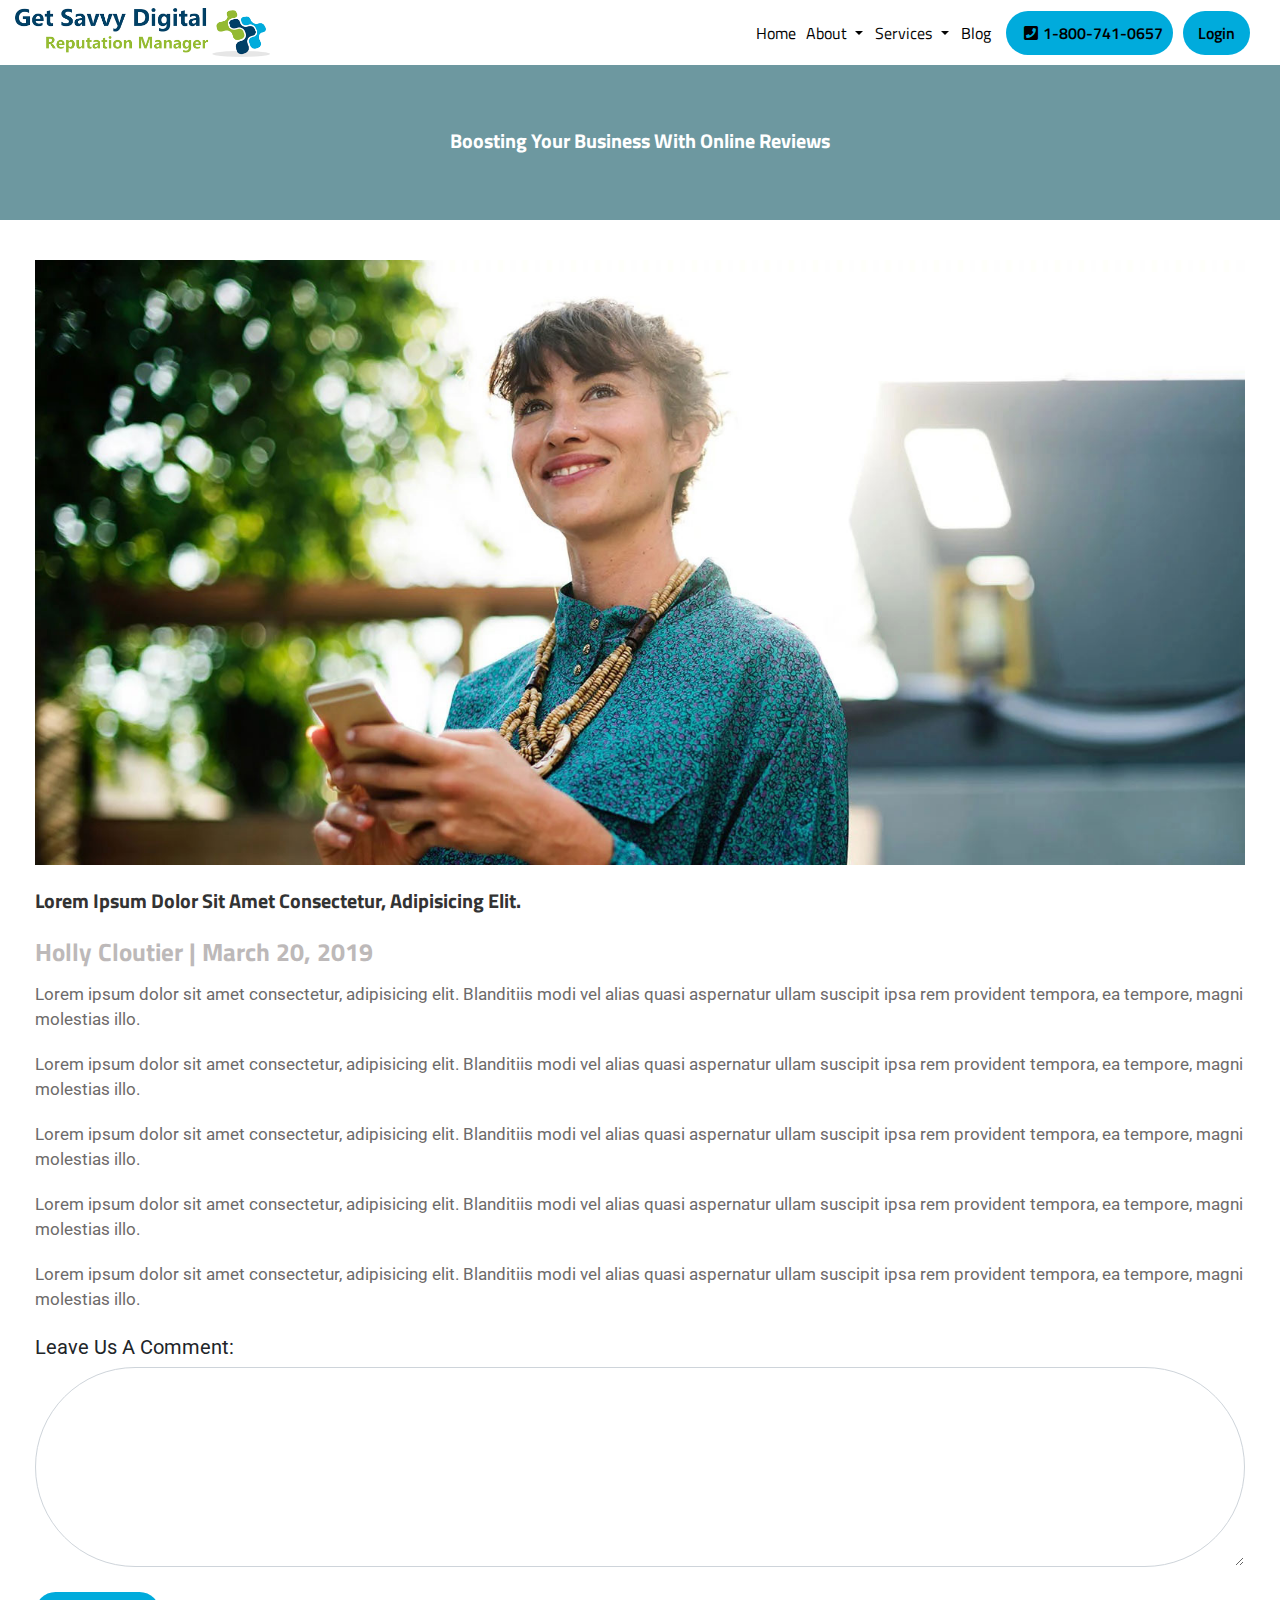
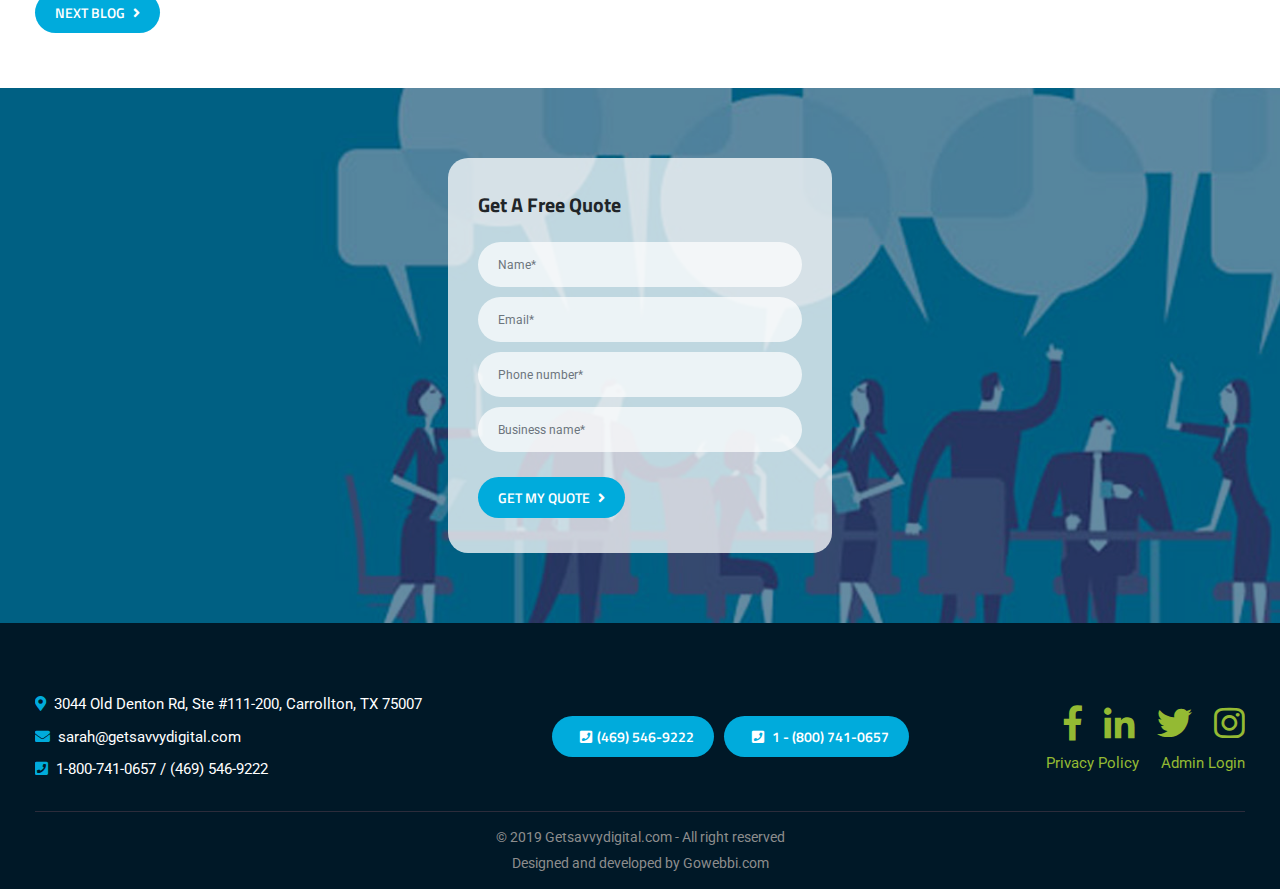
<file: blog-details.html>
<!DOCTYPE html>
<!--[if lt IE 7]>      <html class="no-js lt-ie9 lt-ie8 lt-ie7"> <![endif]-->
<!--[if IE 7]>         <html class="no-js lt-ie9 lt-ie8"> <![endif]-->
<!--[if IE 8]>         <html class="no-js lt-ie9"> <![endif]-->
<!--[if gt IE 8]><!-->
<html class="no-js">
<!--<![endif]-->

<head>
    <meta charset="utf-8">
    <meta http-equiv="X-UA-Compatible" content="IE=edge">
    <title>:: Get Savvy Digital ::</title>
    <meta name="description" content="">
    <meta name="viewport" content="width=device-width, initial-scale=1, shrink-to-fit=no">
    <link rel="stylesheet" href="css/plugins/bootstrap.min.css">
    <link rel="stylesheet" href="css/plugins/animate.css">
    <link rel="stylesheet" href="css/plugins/owl.carousel.min.css">
    <link rel="stylesheet" href="css/plugins/owl.theme.default.min.css">
    <link rel="stylesheet" href="css/plugins/simplelightbox.min.css">
    <link rel="stylesheet" href="https://cdn.linearicons.com/free/1.0.0/icon-font.min.css">
    <link rel="stylesheet" href="fonts/fontawesome/fontawesome.min.css">
    <link href="https://fonts.googleapis.com/css?family=Roboto:400,500|Titillium+Web:400,600,700" rel="stylesheet">
    <link rel="stylesheet" href="css/style.css">
    <link rel="stylesheet" href="css/responsive.css">
    <script src="js/modernizr-2.8.3.min.js"></script>
</head>

<body>
    <!--[if lt IE 7]>
            <p class="browsehappy">You are using an <strong>outdated</strong> browser. Please <a href="#">upgrade your browser</a> to improve your experience.</p>
        <![endif]-->



    <!-- Navigation -->
    <header class="inner-navbar-area">
        <div class="container-fluid">
            <nav class="navbar navbar-expand-lg">
                <a class="navbar-brand" href="#">
                    <img src="images/logo-inked.png" class="img-fluid" alt="">
                </a>

                <button class="navbar-toggler order-2 order-sm-3 collapsed" type="button" data-toggle="collapse" data-target="#navbarSupportedContent"
                        aria-controls="navbarSupportedContent" aria-expanded="false" aria-label="Toggle navigation">
                    <span class="navbar-toggler-icon"></span>
                    <span class="navbar-toggler-icon"></span>
                    <span class="navbar-toggler-icon"></span>
                </button>

                <div class="navbar-collapse order-3 order-sm-4 order-lg-2 collapse" id="navbarSupportedContent">
                    <ul class="navbar-nav ml-auto mr-3">
                        <li class="nav-item active">
                            <a class="nav-link" href="#">Home <span class="sr-only">(current)</span></a>
                        </li>
                        <div class="dropdown nav-item hdrop">
                            <a class=" dropdown-toggle mr-1 nav-link" href="#" role="button" id="dropdownMenuLink1"
                               data-toggle="dropdown" aria-haspopup="true" aria-expanded="false">
                                About
                            </a>

                            <div class="dropdown-menu" aria-labelledby="dropdownMenuLink">

                                <a class="dropdown-item" href="#">About Us</a>
                                <a class="dropdown-item" href="#">Contact</a>
                                <a class="dropdown-item" href="#">FAQs</a>

                                <a class="dropdown-item" href="#">Login</a>

                            </div>
                        </div>

                        <div class="dropdown nav-item hdrop">
                            <a class=" dropdown-toggle mr-1 nav-link" href="#" role="button" id="dropdownMenuLink"
                               data-toggle="dropdown" aria-haspopup="true" aria-expanded="false">
                                Services
                            </a>

                            <div class="dropdown-menu" aria-labelledby="dropdownMenuLink">

                                <a class="dropdown-item" href="#">Online Reviews</a>
                                <a class="dropdown-item" href="#">Social Media</a>
                                <a class="dropdown-item" href="#">Paid Search</a>
                                <a class="dropdown-item" href="#">Amazon Marketing</a>
                                <a class="dropdown-item" href="#">Websites</a>
                                <a class="dropdown-item" href="#">Car Wraps</a>
                                <a class="dropdown-item" href="#">Flyers</a>
                                <a class="dropdown-item" href="#">Consulting</a>
                            </div>
                        </div>

                        <li class="nav-item">
                            <a class="nav-link" href="#">Blog</a>
                        </li>


                    </ul>
                </div>
                <ul class="navbar-nav cta-area align-items-center flex-row ml-auto mr-4 order-4 order-sm-2 order-lg-3">

                    <li class="nav-item">
                        <a class="nav-link btn mr-3" href="tel:1-800-741-0657"><i class="fas fa-phone-square mr-2"></i><span>1-800-741-0657</span></a>
                    </li>

                    <li class="nav-item">
                        <a class="nav-link btn px-4" href="#">login</a>
                    </li>
                </ul>

            </nav>
        </div>

    </header>
    <!-- Banner Section -->

    <section id="privacy-banner1">
        <div class="container">
            <div class="row">
                <div class="inner-banner">

                    <h2>Boosting Your Business with Online Reviews</h2>
                </div>
            </div>
        </div>

    </section>

<!-----------Blog-details-->
    <section id="blog-inner-page">
        <div class="container">
            <div class="row">
                <div class="col-md-12 col-sm-12">

                    <img src="images/blog-d-img.jpg" alt="">
                    <h2><a href="#">Lorem ipsum dolor sit amet consectetur, adipisicing elit. </a></h2>
                    <h3> Holly Cloutier | March 20, 2019</h3>
                    <p>Lorem ipsum dolor sit amet consectetur, adipisicing elit. Blanditiis modi vel alias quasi aspernatur ullam suscipit ipsa rem provident tempora, ea tempore, magni molestias illo.</p>
                    <p>Lorem ipsum dolor sit amet consectetur, adipisicing elit.
                        Blanditiis modi vel alias quasi aspernatur ullam suscipit ipsa rem provident
                        tempora, ea tempore, magni molestias illo.</p>


                    <p>Lorem ipsum dolor sit amet consectetur, adipisicing elit.
                        Blanditiis modi vel alias quasi aspernatur ullam suscipit ipsa rem provident
                        tempora, ea tempore, magni molestias illo.</p>

                    <p>Lorem ipsum dolor sit amet consectetur, adipisicing elit.
                        Blanditiis modi vel alias quasi aspernatur ullam suscipit ipsa rem provident
                        tempora, ea tempore, magni molestias illo.</p>

                    <p>Lorem ipsum dolor sit amet consectetur, adipisicing elit.
                        Blanditiis modi vel alias quasi aspernatur ullam suscipit ipsa rem provident
                        tempora, ea tempore, magni molestias illo.</p>

                    <div class="form-group">
                        <label for="comment" style="font-size: 2rem;">Leave Us A Comment:</label>
                        <textarea class="form-control" rows="5" id="comment" style="height: 20rem; border-radius: 20rem;padding: 2.375rem 5.75rem; font-size: 2rem;"></textarea>
                    </div>
                    <a class="btn mr-3" style="color: #fff;"> Next Blog<i class="fas fa-angle-right"></i></a>


                </div>

            </div>


        </div>
    </section>










    <!---------form-area----------------->
    <section id="quote-area">
        <div class="container">
            <div class="row">
                <div class="col-lg-4 ml-auto mr-auto">
                    <div class="form-area">
                        <h4>Get a free quote</h4>
                        <form action="#">
                            <div class="form-group">
                                <input type="text" class="form-control" placeholder="Name*">
                            </div>
                            <div class="form-group">
                                <input type="email" class="form-control" placeholder="Email*">
                            </div>
                            <div class="form-group">
                                <input type="phone" class="form-control" placeholder="Phone number*">
                            </div>
                            <div class="form-group">
                                <input type="text" class="form-control" placeholder="Business name*">
                            </div>
                            <div class="form-group mb-0">
                                <button class="btn mb-0">Get my quote<i class="fas fa-angle-right"></i></button>
                            </div>
                        </form>
                    </div>
                </div>
            </div>

        </div>
    </section>













    <!-- Footer section -->

    <footer>
        <div class="container">
            <div class="footer-content">


                <div class="footer-contact-details">
                    <div class="row justify-content-between align-items-center">
                        <div class="col-lg-5">
                            <div class="footer-contact-area">
                                <ul>
                                    <li>
                                        <p><i class="fas fa-map-marker-alt"></i>3044 Old Denton Rd, Ste #111-200,
                                            Carrollton, TX 75007</p>
                                    </li>
                                    <li><a href="#"><i class="fas fa-envelope"></i>sarah@getsavvydigital.com </a></li>
                                    <li><a href="#"><i class="fas fa-phone-square"></i>1-800-741-0657 / (469) 546-9222</a></li>
                                </ul>
                            </div>
                        </div>
                        <div class="col-lg-4">
                            <ul class="number">
                                <li>
                                    <a class="btn" href="tel:(469) 546-9222"><i class="fas fa-phone-square"></i>(469) 546-9222</a>
                                </li>
                                <li>
                                    <a class="btn" href="tel:1 - (800) 741-0657"><i class="fas fa-phone-square"></i> 1 - (800) 741-0657</a>

                                </li>
                            </ul>
                        </div>
                        <div class="col-lg-3">
                            <div class="social-icon-area">
                                <ul>
                                    <li> <a href="#"><i class="fab fa-facebook-f"></i></a> </li>
                                    <li> <a href="#"><i class="fab fa-linkedin-in"></i></a> </li>
                                    <li> <a href="#"><i class="fab fa-twitter"></i></a> </li>
                                    <li> <a href="#"><i class="fab fa-instagram"></i></a> </li>
                                </ul>
                                <ul>
                                    <li> <a style="font-size: 1.5rem;" href="">Privacy Policy</a> </li>
                                    <li> <a style="font-size: 1.5rem;" href="">Admin Login</a> </li>
                                </ul>
                            </div>
                        </div>
                    </div>
                </div>
                <div class="footer-copyright-area text-center">
                    <p> © 2019 <a href="#">Getsavvydigital.com</a> - All right reserved </p>
                    <p>Designed and developed by <a href="hhtps://gowebbi.com" target="_blank">Gowebbi.com</a></p>
                </div>
            </div>
        </div>
    </footer>




    <script src="js/jquery-3.2.1.min.js"></script>
    <script src="js/bootstrap.min.js"></script>
    <script src="js/owl.carousel.min.js"></script>
    <script src="js/simple-lightbox.min.js"></script>
    <script src="js/main.js"></script>
</body>

</html>
</file>
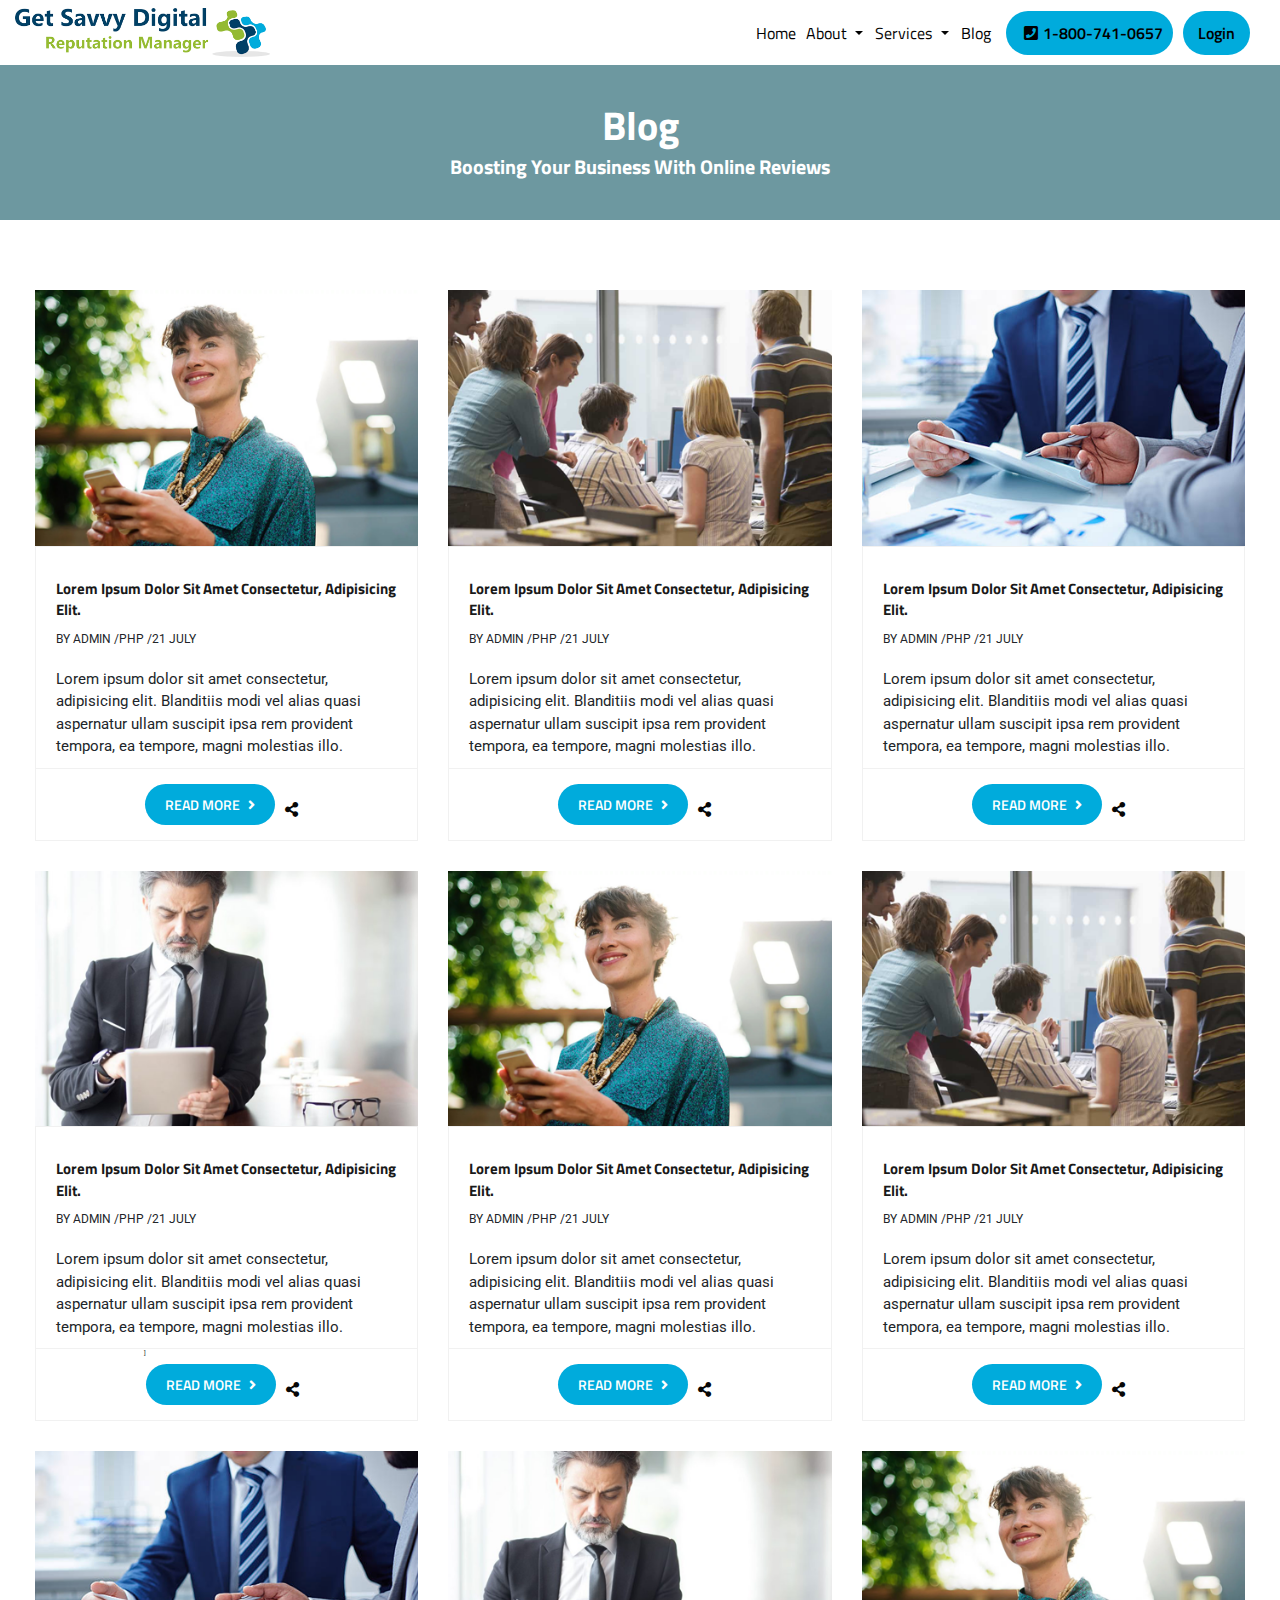
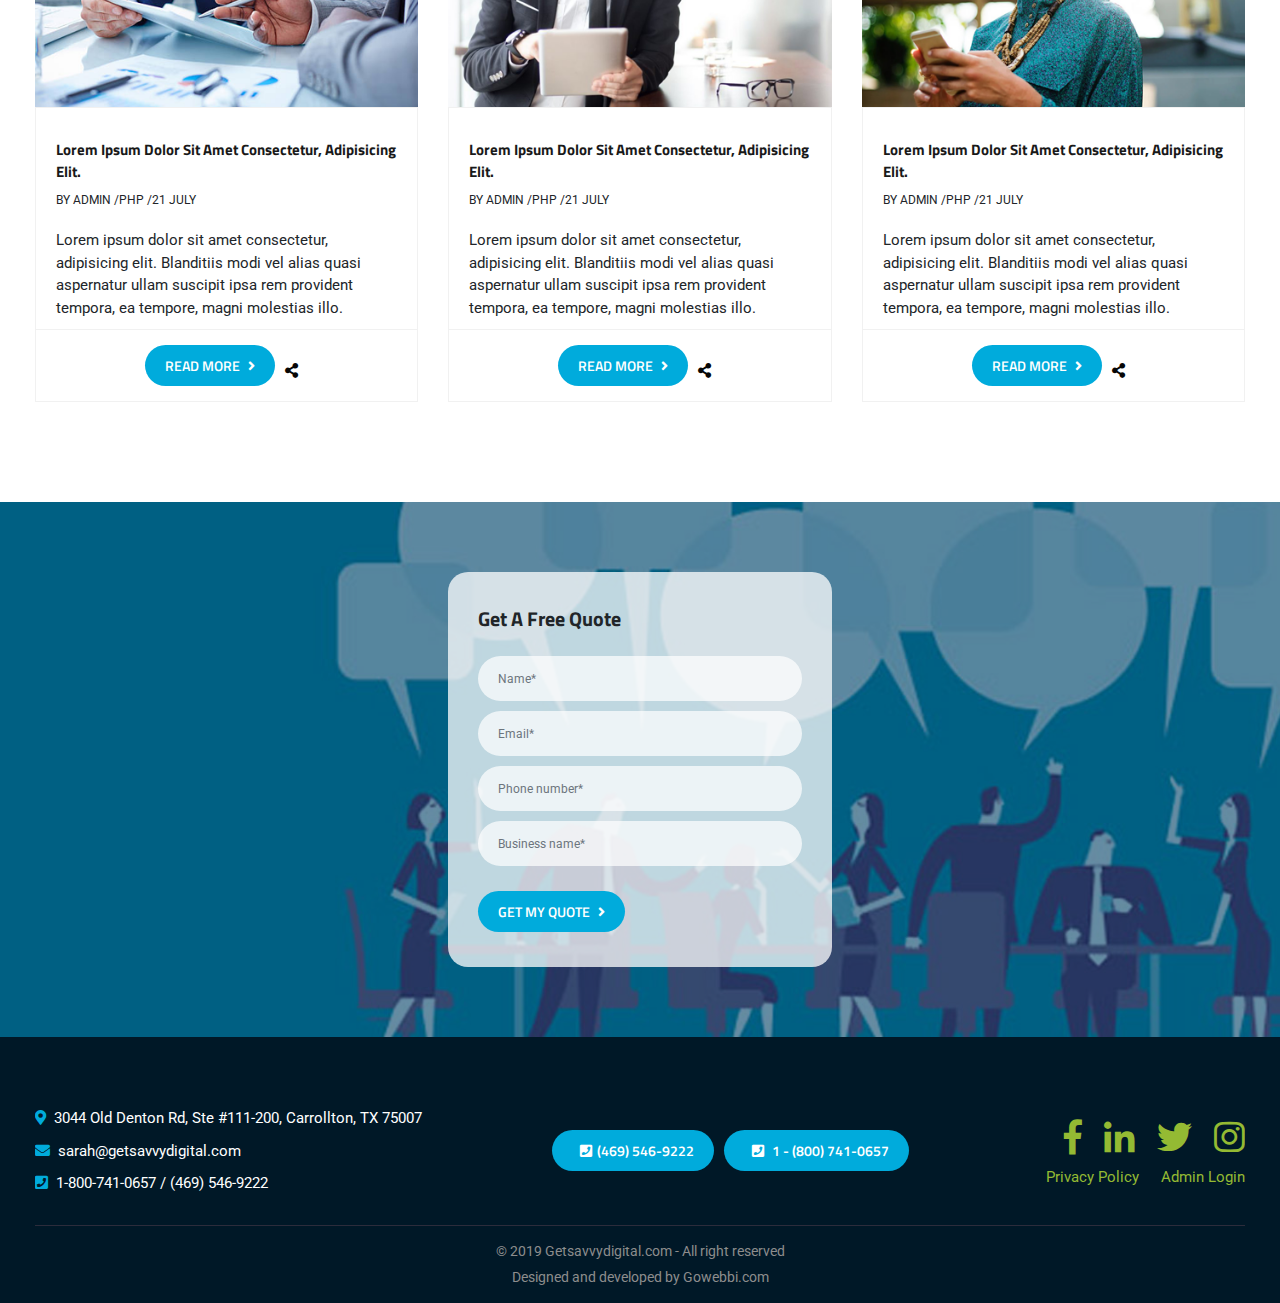
<file: blog.html>
<!DOCTYPE html>
<!--[if lt IE 7]>      <html class="no-js lt-ie9 lt-ie8 lt-ie7"> <![endif]-->
<!--[if IE 7]>         <html class="no-js lt-ie9 lt-ie8"> <![endif]-->
<!--[if IE 8]>         <html class="no-js lt-ie9"> <![endif]-->
<!--[if gt IE 8]><!-->
<html class="no-js">
<!--<![endif]-->

<head>
    <meta charset="utf-8">
    <meta http-equiv="X-UA-Compatible" content="IE=edge">
    <title>:: Get Savvy Digital ::</title>
    <meta name="description" content="">
    <meta name="viewport" content="width=device-width, initial-scale=1, shrink-to-fit=no">
    <link rel="stylesheet" href="css/plugins/bootstrap.min.css">
    <link rel="stylesheet" href="css/plugins/animate.css">
    <link rel="stylesheet" href="css/plugins/owl.carousel.min.css">
    <link rel="stylesheet" href="css/plugins/owl.theme.default.min.css">
    <link rel="stylesheet" href="css/plugins/simplelightbox.min.css">
    <link rel="stylesheet" href="https://cdn.linearicons.com/free/1.0.0/icon-font.min.css">
    <link rel="stylesheet" href="fonts/fontawesome/fontawesome.min.css">
    <link href="https://fonts.googleapis.com/css?family=Roboto:400,500|Titillium+Web:400,600,700" rel="stylesheet">
    <link rel="stylesheet" href="css/style.css">
    <link rel="stylesheet" href="css/responsive.css">
    <script src="js/modernizr-2.8.3.min.js"></script>
</head>

<body>
    <!--[if lt IE 7]>
            <p class="browsehappy">You are using an <strong>outdated</strong> browser. Please <a href="#">upgrade your browser</a> to improve your experience.</p>
        <![endif]-->



    <!-- Navigation -->
    <header class="inner-navbar-area">
        <div class="container-fluid">
            <nav class="navbar navbar-expand-lg">
                <a class="navbar-brand" href="#">
                    <img src="images/logo-inked.png" class="img-fluid" alt="">
                </a>

                <button class="navbar-toggler order-2 order-sm-3 collapsed" type="button" data-toggle="collapse" data-target="#navbarSupportedContent"
                        aria-controls="navbarSupportedContent" aria-expanded="false" aria-label="Toggle navigation">
                    <span class="navbar-toggler-icon"></span>
                    <span class="navbar-toggler-icon"></span>
                    <span class="navbar-toggler-icon"></span>
                </button>

                <div class="navbar-collapse order-3 order-sm-4 order-lg-2 collapse" id="navbarSupportedContent">
                    <ul class="navbar-nav ml-auto mr-3">
                        <li class="nav-item active">
                            <a class="nav-link" href="#">Home <span class="sr-only">(current)</span></a>
                        </li>
                        <div class="dropdown nav-item hdrop">
                            <a class=" dropdown-toggle mr-1 nav-link" href="#" role="button" id="dropdownMenuLink1"
                               data-toggle="dropdown" aria-haspopup="true" aria-expanded="false">
                                About
                            </a>

                            <div class="dropdown-menu" aria-labelledby="dropdownMenuLink">

                                <a class="dropdown-item" href="#">About Us</a>
                                <a class="dropdown-item" href="#">Contact</a>
                                <a class="dropdown-item" href="#">FAQs</a>

                                <a class="dropdown-item" href="#">Login</a>

                            </div>
                        </div>

                        <div class="dropdown nav-item hdrop">
                            <a class=" dropdown-toggle mr-1 nav-link" href="#" role="button" id="dropdownMenuLink"
                               data-toggle="dropdown" aria-haspopup="true" aria-expanded="false">
                                Services
                            </a>

                            <div class="dropdown-menu" aria-labelledby="dropdownMenuLink">

                                <a class="dropdown-item" href="#">Online Reviews</a>
                                <a class="dropdown-item" href="#">Social Media</a>
                                <a class="dropdown-item" href="#">Paid Search</a>
                                <a class="dropdown-item" href="#">Amazon Marketing</a>
                                <a class="dropdown-item" href="#">Websites</a>
                                <a class="dropdown-item" href="#">Car Wraps</a>
                                <a class="dropdown-item" href="#">Flyers</a>
                                <a class="dropdown-item" href="#">Consulting</a>
                            </div>
                        </div>

                        <li class="nav-item">
                            <a class="nav-link" href="#">Blog</a>
                        </li>


                    </ul>
                </div>
                <ul class="navbar-nav cta-area align-items-center flex-row ml-auto mr-4 order-4 order-sm-2 order-lg-3">

                    <li class="nav-item">
                        <a class="nav-link btn mr-3" href="tel:1-800-741-0657"><i class="fas fa-phone-square mr-2"></i><span>1-800-741-0657</span></a>
                    </li>

                    <li class="nav-item">
                        <a class="nav-link btn px-4" href="#">login</a>
                    </li>
                </ul>

            </nav>
        </div>

    </header>
    <!-- Banner Section -->

    <section id="privacy-banner1">
        <div class="container">
            <div class="row">
                <div class="inner-banner">
                    <h1>Blog</h1>
                    <h2>Boosting Your Business with Online Reviews</h2>
                </div>
            </div>
        </div>

    </section>


<section id="blog">
    <div class="container">
        <div id="posts-masonry" class="posts-masonry" style="position: relative;">
    <div class=" row">
            <!-- Blog Grid -->
            <div class=" col-lg-4 d-flex">
                <div class="blog-grid">
                    <div class="blog-image"> <img alt="blog-image1" class="img-responsive" src="images/blog-img1.png"> </div>
                    <div class="blog-content">
                        <h5><a href="#">Lorem Ipsum Dolor Sit Amet Consectetur, Adipisicing Elit.</a></h5>
                        <ul class="post-meta">
                            <li>By Admin /</li>
                            <li>Php /</li>
                            <li>21 JULY</li>
                        </ul>
                        <p>Lorem ipsum dolor sit amet consectetur, adipisicing elit. Blanditiis modi vel alias quasi aspernatur ullam suscipit ipsa rem provident tempora, ea tempore, magni molestias illo.</p>


                    </div>
<div class="blog-footer">
    <ul class="like-comment d-flex justify-content-center">
        <button class="btn  mr-3"> Read More<i class="fas fa-angle-right"></i></button>

        <li class="list-inline mt-5"><a href="#"><i class="fas fa-share-alt mr-3"></i></a>
        </li>

    </ul>
</div>

                </div>

            </div>
            <!-- Blog Grid -->
        <!-- Blog Grid -->
        <div class="col-lg-4 d-flex">
            <div class="blog-grid">
                <div class="blog-image"> <img alt="blog-image1" class="img-responsive" src="images/blog-img2.png"> </div>
                <div class="blog-content">
                    <h5><a href="#">Lorem Ipsum Dolor Sit Amet Consectetur, Adipisicing Elit.</a></h5>
                    <ul class="post-meta">
                        <li>By Admin /</li>
                        <li>Php /</li>
                        <li>21 JULY</li>
                    </ul>
                    <p>Lorem ipsum dolor sit amet consectetur, adipisicing elit. Blanditiis modi vel alias quasi aspernatur ullam suscipit ipsa rem provident tempora, ea tempore, magni molestias illo.</p>


                </div>
                <div class="blog-footer">
                    <ul class="like-comment d-flex justify-content-center">
                        <button class="btn mr-3"> Read More<i class="fas fa-angle-right"></i></button>

                        <li class="list-inline  mt-5"><a href="#"><i class="fas fa-share-alt mr-3"></i></a>
                        </li>

                    </ul>
                </div>

            </div>

        </div>
        <!-- Blog Grid -->
        <!-- Blog Grid -->
        <div class="col-lg-4 d-flex">
            <div class="blog-grid">
                <div class="blog-image"> <img alt="blog-image1" class="img-responsive" src="images/blog-img3.png"> </div>
                <div class="blog-content">
                    <h5><a href="#">Lorem Ipsum Dolor Sit Amet Consectetur, Adipisicing Elit.</a></h5>
                    <ul class="post-meta">
                        <li>By Admin /</li>
                        <li>Php /</li>
                        <li>21 JULY</li>
                    </ul>
                    <p>Lorem ipsum dolor sit amet consectetur, adipisicing elit. Blanditiis modi vel alias quasi aspernatur ullam suscipit ipsa rem provident tempora, ea tempore, magni molestias illo.</p>


                </div>
                <div class="blog-footer">
                    <ul class="like-comment d-flex justify-content-center">
                        <button class="btn mr-3"> Read More<i class="fas fa-angle-right"></i></button>

                        <li class="list-inline  mt-5"><a href="#"><i class="fas fa-share-alt mr-3"></i></a>
                        </li>

                    </ul>
                </div>

            </div>

        </div>
        <!-- Blog Grid -->

    </div>
            <div class=" row">
                <!-- Blog Grid -->
                <div class=" col-lg-4 d-flex">
                    <div class="blog-grid">
                        <div class="blog-image"> <img alt="blog-image1" class="img-responsive" src="images/blog-img4.png"> </div>
                        <div class="blog-content">
                            <h5><a href="#">Lorem Ipsum Dolor Sit Amet Consectetur, Adipisicing Elit.</a></h5>
                            <ul class="post-meta">
                                <li>By Admin /</li>
                                <li>Php /</li>
                                <li>21 JULY</li>
                            </ul>
                            <p>Lorem ipsum dolor sit amet consectetur, adipisicing elit. Blanditiis modi vel alias quasi aspernatur ullam suscipit ipsa rem provident tempora, ea tempore, magni molestias illo.</p>


                        </div>
                        <div class="blog-footer">
                            <ul class="like-comment d-flex justify-content-center">
                                ]<button class="btn mr-3"> Read More<i class="fas fa-angle-right"></i></button>

                                <li class="list-inline  mt-5"><a href="#"><i class="fas fa-share-alt mr-3"></i></a>
                                </li>

                            </ul>
                        </div>

                    </div>

                </div>
                <!-- Blog Grid -->
                <!-- Blog Grid -->
                <div class="col-lg-4 d-flex">
                    <div class="blog-grid">
                        <div class="blog-image"> <img alt="blog-image1" class="img-responsive" src="images/blog-img1.png"> </div>
                        <div class="blog-content">
                            <h5><a href="#">Lorem Ipsum Dolor Sit Amet Consectetur, Adipisicing Elit.</a></h5>
                            <ul class="post-meta">
                                <li>By Admin /</li>
                                <li>Php /</li>
                                <li>21 JULY</li>
                            </ul>
                            <p>Lorem ipsum dolor sit amet consectetur, adipisicing elit. Blanditiis modi vel alias quasi aspernatur ullam suscipit ipsa rem provident tempora, ea tempore, magni molestias illo.</p>


                        </div>
                        <div class="blog-footer">
                            <ul class="like-comment d-flex justify-content-center">
                                <button class="btn mr-3"> Read More<i class="fas fa-angle-right"></i></button>

                                <li class="list-inline  mt-5"><a href="#"><i class="fas fa-share-alt mr-3"></i></a>
                                </li>

                            </ul>
                        </div>

                    </div>

                </div>
                <!-- Blog Grid -->
                <!-- Blog Grid -->
                <div class="col-lg-4 d-flex">
                    <div class="blog-grid">
                        <div class="blog-image"> <img alt="blog-image1" class="img-responsive" src="images/blog-img2.png"> </div>
                        <div class="blog-content">
                            <h5><a href="#">Lorem Ipsum Dolor Sit Amet Consectetur, Adipisicing Elit.</a></h5>
                            <ul class="post-meta">
                                <li>By Admin /</li>
                                <li>Php /</li>
                                <li>21 JULY</li>
                            </ul>
                            <p>Lorem ipsum dolor sit amet consectetur, adipisicing elit. Blanditiis modi vel alias quasi aspernatur ullam suscipit ipsa rem provident tempora, ea tempore, magni molestias illo.</p>


                        </div>
                        <div class="blog-footer">
                            <ul class="like-comment d-flex justify-content-center">
                                <button class="btn mr-3"> Read More<i class="fas fa-angle-right"></i></button>

                                <li class="list-inline  mt-5"><a href="#"><i class="fas fa-share-alt mr-3"></i></a>
                                </li>

                            </ul>
                        </div>

                    </div>

                </div>
                <!-- Blog Grid -->

            </div>
            <div class=" row">
                <!-- Blog Grid -->
                <div class=" col-lg-4 d-flex">
                    <div class="blog-grid">
                        <div class="blog-image"> <img alt="blog-image1" class="img-responsive" src="images/blog-img3.png"> </div>
                        <div class="blog-content">
                            <h5><a href="#">Lorem Ipsum Dolor Sit Amet Consectetur, Adipisicing Elit.</a></h5>
                            <ul class="post-meta">
                                <li>By Admin /</li>
                                <li>Php /</li>
                                <li>21 JULY</li>
                            </ul>
                            <p>Lorem ipsum dolor sit amet consectetur, adipisicing elit. Blanditiis modi vel alias quasi aspernatur ullam suscipit ipsa rem provident tempora, ea tempore, magni molestias illo.</p>


                        </div>
                        <div class="blog-footer">
                            <ul class="like-comment d-flex justify-content-center">
                                <button class="btn mr-3"> Read More<i class="fas fa-angle-right"></i></button>

                                <li class="list-inline  mt-5"><a href="#"><i class="fas fa-share-alt mr-3"></i></a>
                                </li>

                            </ul>
                        </div>

                    </div>

                </div>
                <!-- Blog Grid -->
                <!-- Blog Grid -->
                <div class="col-lg-4 d-flex">
                    <div class="blog-grid">
                        <div class="blog-image"> <img alt="blog-image1" class="img-responsive" src="images/blog-img4.png"> </div>
                        <div class="blog-content">
                            <h5><a href="#">Lorem Ipsum Dolor Sit Amet Consectetur, Adipisicing Elit.</a></h5>
                            <ul class="post-meta">
                                <li>By Admin /</li>
                                <li>Php /</li>
                                <li>21 JULY</li>
                            </ul>
                            <p>Lorem ipsum dolor sit amet consectetur, adipisicing elit. Blanditiis modi vel alias quasi aspernatur ullam suscipit ipsa rem provident tempora, ea tempore, magni molestias illo.</p>


                        </div>
                        <div class="blog-footer">
                            <ul class="like-comment d-flex justify-content-center">
                                <button class="btn mr-3"> Read More<i class="fas fa-angle-right"></i></button>

                                <li class="list-inline  mt-5"><a href="#"><i class="fas fa-share-alt mr-3"></i></a>
                                </li>

                            </ul>
                        </div>

                    </div>

                </div>
                <!-- Blog Grid -->
                <!-- Blog Grid -->
                <div class="col-lg-4 d-flex">
                    <div class="blog-grid">
                        <div class="blog-image"> <img alt="blog-image1" class="img-responsive" src="images/blog-img1.png"> </div>
                        <div class="blog-content">
                            <h5><a href="#">Lorem Ipsum Dolor Sit Amet Consectetur, Adipisicing Elit.</a></h5>
                            <ul class="post-meta">
                                <li>By Admin /</li>
                                <li>Php /</li>
                                <li>21 JULY</li>
                            </ul>
                            <p>Lorem ipsum dolor sit amet consectetur, adipisicing elit. Blanditiis modi vel alias quasi aspernatur ullam suscipit ipsa rem provident tempora, ea tempore, magni molestias illo.</p>


                        </div>
                        <div class="blog-footer">
                            <ul class="like-comment d-flex justify-content-center">
                                <button class="btn mr-3"> Read More<i class="fas fa-angle-right"></i></button>

                                <li class="list-inline  mt-5"><a href="#"><i class="fas fa-share-alt mr-3"></i></a>
                                </li>

                            </ul>
                        </div>

                    </div>

                </div>
                <!-- Blog Grid -->

            </div>

        </div>
    </div>



</section>










    <!---------form-area----------------->
    <section id="quote-area">
        <div class="container">
            <div class="row">
                <div class="col-lg-4 ml-auto mr-auto">
                    <div class="form-area">
                        <h4>Get a free quote</h4>
                        <form action="#">
                            <div class="form-group">
                                <input type="text" class="form-control" placeholder="Name*">
                            </div>
                            <div class="form-group">
                                <input type="email" class="form-control" placeholder="Email*">
                            </div>
                            <div class="form-group">
                                <input type="phone" class="form-control" placeholder="Phone number*">
                            </div>
                            <div class="form-group">
                                <input type="text" class="form-control" placeholder="Business name*">
                            </div>
                            <div class="form-group mb-0">
                                <button class="btn mb-0">Get my quote<i class="fas fa-angle-right"></i></button>
                            </div>
                        </form>
                    </div>
                </div>
            </div>

        </div>
    </section>













    <!-- Footer section -->

    <footer>
        <div class="container">
            <div class="footer-content">


                <div class="footer-contact-details">
                    <div class="row justify-content-between align-items-center">
                        <div class="col-lg-5">
                            <div class="footer-contact-area">
                                <ul>
                                    <li>
                                        <p><i class="fas fa-map-marker-alt"></i>3044 Old Denton Rd, Ste #111-200,
                                            Carrollton, TX 75007</p>
                                    </li>
                                    <li><a href="#"><i class="fas fa-envelope"></i>sarah@getsavvydigital.com </a></li>
                                    <li><a href="#"><i class="fas fa-phone-square"></i>1-800-741-0657 / (469) 546-9222</a></li>
                                </ul>
                            </div>
                        </div>
                        <div class="col-lg-4">
                            <ul class="number">
                                <li>
                                    <a class="btn" href="tel:(469) 546-9222"><i class="fas fa-phone-square"></i>(469) 546-9222</a>
                                </li>
                                <li>
                                    <a class="btn" href="tel:1 - (800) 741-0657"><i class="fas fa-phone-square"></i> 1 - (800) 741-0657</a>

                                </li>
                            </ul>
                        </div>
                        <div class="col-lg-3">
                            <div class="social-icon-area">
                                <ul>
                                    <li> <a href="#"><i class="fab fa-facebook-f"></i></a> </li>
                                    <li> <a href="#"><i class="fab fa-linkedin-in"></i></a> </li>
                                    <li> <a href="#"><i class="fab fa-twitter"></i></a> </li>
                                    <li> <a href="#"><i class="fab fa-instagram"></i></a> </li>
                                </ul>
                                <ul>
                                    <li> <a style="font-size: 1.5rem;" href="">Privacy Policy</a> </li>
                                    <li> <a style="font-size: 1.5rem;" href="">Admin Login</a> </li>
                                </ul>
                            </div>
                        </div>
                    </div>
                </div>
                <div class="footer-copyright-area text-center">
                    <p> © 2019 <a href="#">Getsavvydigital.com</a> - All right reserved </p>
                    <p>Designed and developed by <a href="hhtps://gowebbi.com" target="_blank">Gowebbi.com</a></p>
                </div>
            </div>
        </div>
    </footer>




    <script src="js/jquery-3.2.1.min.js"></script>
    <script src="js/bootstrap.min.js"></script>
    <script src="js/owl.carousel.min.js"></script>
    <script src="js/simple-lightbox.min.js"></script>
    <script src="js/main.js"></script>
</body>

</html>
</file>
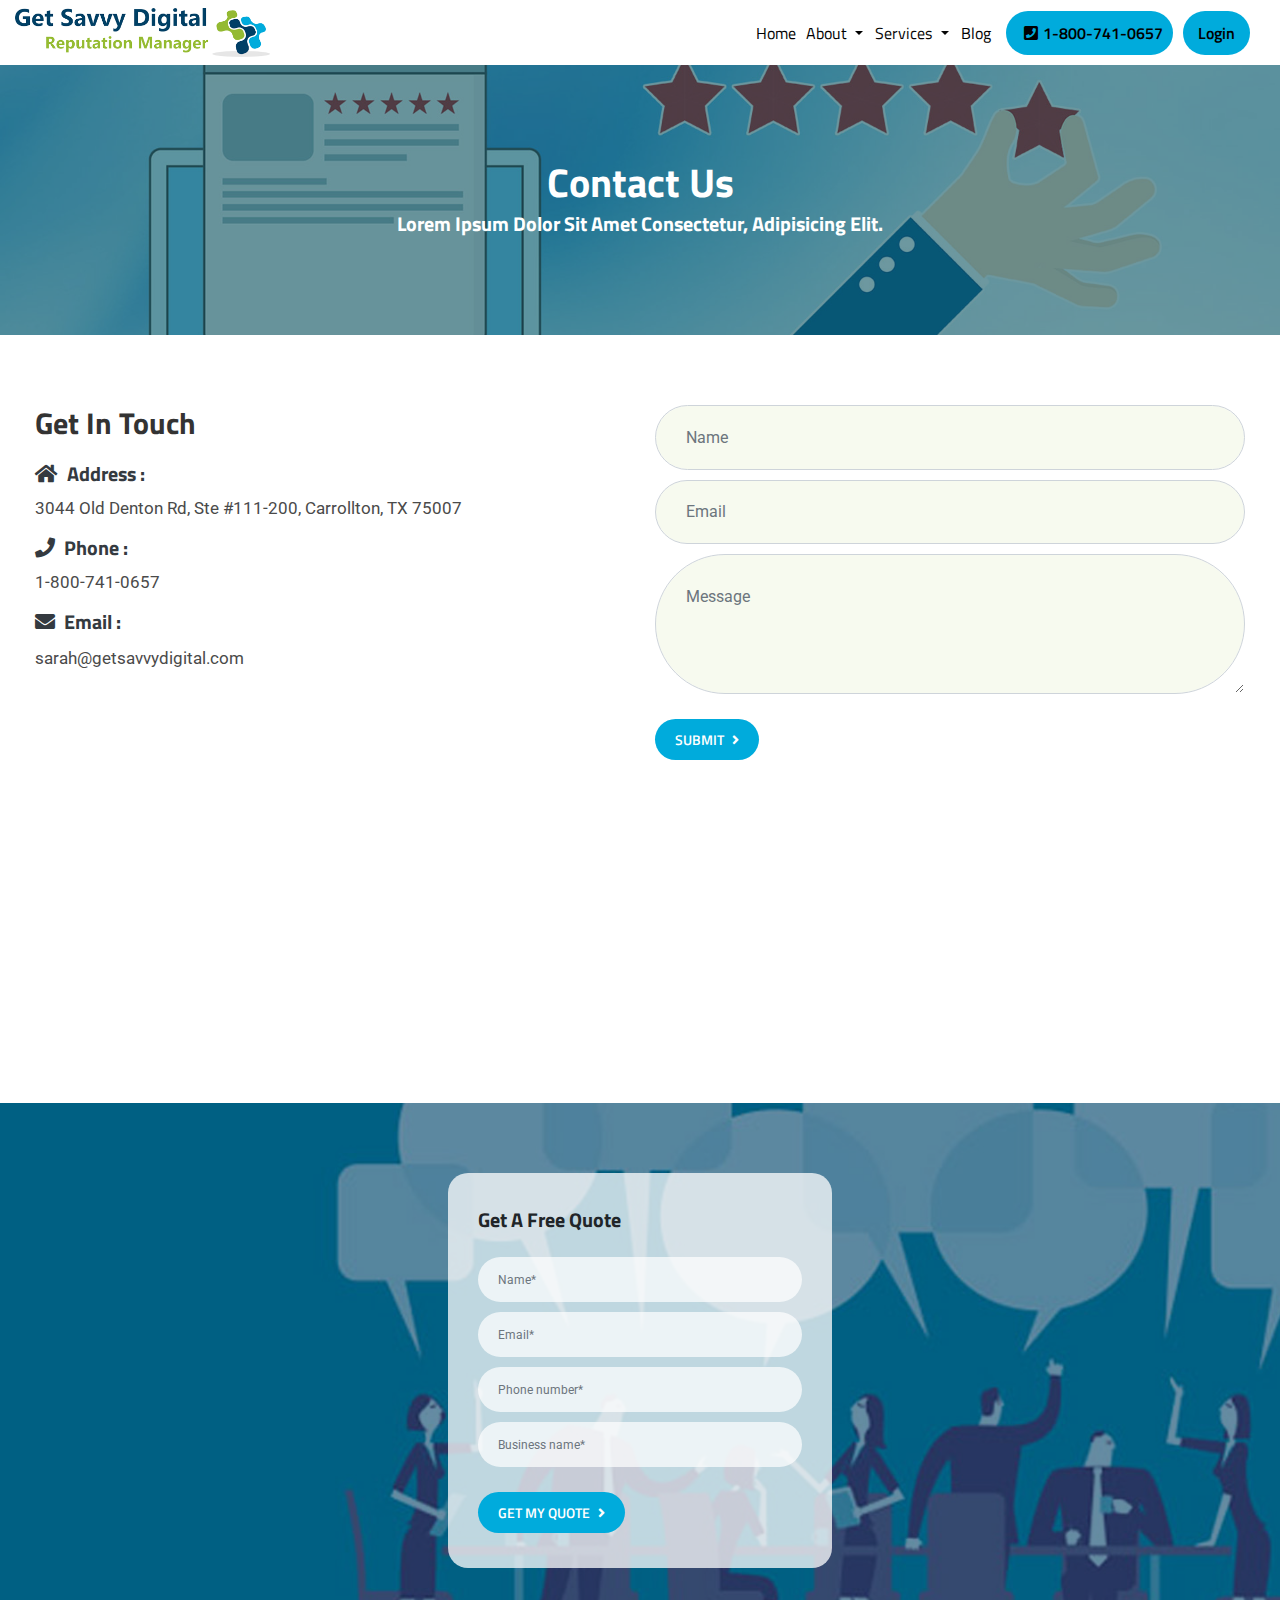
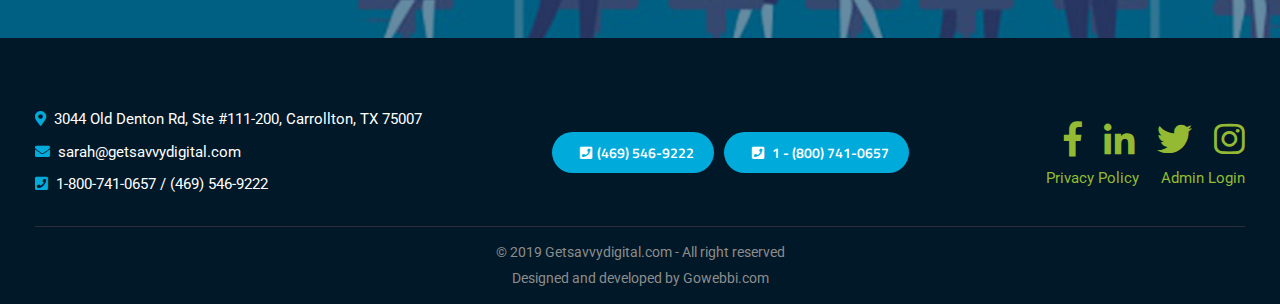
<file: contact-us.html>
<!DOCTYPE html>
<!--[if lt IE 7]>      <html class="no-js lt-ie9 lt-ie8 lt-ie7"> <![endif]-->
<!--[if IE 7]>         <html class="no-js lt-ie9 lt-ie8"> <![endif]-->
<!--[if IE 8]>         <html class="no-js lt-ie9"> <![endif]-->
<!--[if gt IE 8]><!-->
<html class="no-js">
<!--<![endif]-->

<head>
    <meta charset="utf-8">
    <meta http-equiv="X-UA-Compatible" content="IE=edge">
    <title>:: Get Savvy Digital ::</title>
    <meta name="description" content="">
    <meta name="viewport" content="width=device-width, initial-scale=1, shrink-to-fit=no">
    <link rel="stylesheet" href="css/plugins/bootstrap.min.css">
    <link rel="stylesheet" href="css/plugins/animate.css">
    <link rel="stylesheet" href="css/plugins/owl.carousel.min.css">
    <link rel="stylesheet" href="css/plugins/owl.theme.default.min.css">
    <link rel="stylesheet" href="css/plugins/simplelightbox.min.css">
    <link rel="stylesheet" href="https://cdn.linearicons.com/free/1.0.0/icon-font.min.css">
    <link rel="stylesheet" href="fonts/fontawesome/fontawesome.min.css">
    <link href="https://fonts.googleapis.com/css?family=Roboto:400,500|Titillium+Web:400,600,700" rel="stylesheet">
    <link rel="stylesheet" href="css/style.css">
    <link rel="stylesheet" href="css/responsive.css">
    <script src="js/modernizr-2.8.3.min.js"></script>
</head>

<body>
    <!--[if lt IE 7]>
            <p class="browsehappy">You are using an <strong>outdated</strong> browser. Please <a href="#">upgrade your browser</a> to improve your experience.</p>
        <![endif]-->



    <!-- Navigation -->
    <header class="inner-navbar-area">
        <div class="container-fluid">
            <nav class="navbar navbar-expand-lg">
                <a class="navbar-brand" href="#">
                    <img src="images/logo-inked.png" class="img-fluid" alt="">
                </a>

                <button class="navbar-toggler order-2 order-sm-3 collapsed" type="button" data-toggle="collapse" data-target="#navbarSupportedContent"
                        aria-controls="navbarSupportedContent" aria-expanded="false" aria-label="Toggle navigation">
                    <span class="navbar-toggler-icon"></span>
                    <span class="navbar-toggler-icon"></span>
                    <span class="navbar-toggler-icon"></span>
                </button>

                <div class="navbar-collapse order-3 order-sm-4 order-lg-2 collapse" id="navbarSupportedContent">
                    <ul class="navbar-nav ml-auto mr-3">
                        <li class="nav-item active">
                            <a class="nav-link" href="#">Home <span class="sr-only">(current)</span></a>
                        </li>
                        <div class="dropdown nav-item hdrop">
                            <a class=" dropdown-toggle mr-1 nav-link" href="#" role="button" id="dropdownMenuLink1"
                               data-toggle="dropdown" aria-haspopup="true" aria-expanded="false">
                                About
                            </a>

                            <div class="dropdown-menu" aria-labelledby="dropdownMenuLink">

                                <a class="dropdown-item" href="#">About Us</a>
                                <a class="dropdown-item" href="#">Contact</a>
                                <a class="dropdown-item" href="#">FAQs</a>

                                <a class="dropdown-item" href="#">Login</a>

                            </div>
                        </div>

                        <div class="dropdown nav-item hdrop">
                            <a class=" dropdown-toggle mr-1 nav-link" href="#" role="button" id="dropdownMenuLink"
                               data-toggle="dropdown" aria-haspopup="true" aria-expanded="false">
                                Services
                            </a>

                            <div class="dropdown-menu" aria-labelledby="dropdownMenuLink">

                                <a class="dropdown-item" href="#">Online Reviews</a>
                                <a class="dropdown-item" href="#">Social Media</a>
                                <a class="dropdown-item" href="#">Paid Search</a>
                                <a class="dropdown-item" href="#">Amazon Marketing</a>
                                <a class="dropdown-item" href="#">Websites</a>
                                <a class="dropdown-item" href="#">Car Wraps</a>
                                <a class="dropdown-item" href="#">Flyers</a>
                                <a class="dropdown-item" href="#">Consulting</a>
                            </div>
                        </div>

                        <li class="nav-item">
                            <a class="nav-link" href="#">Blog</a>
                        </li>


                    </ul>
                </div>
                <ul class="navbar-nav cta-area align-items-center flex-row ml-auto mr-4 order-4 order-sm-2 order-lg-3">

                    <li class="nav-item">
                        <a class="nav-link btn mr-3" href="tel:1-800-741-0657"><i class="fas fa-phone-square mr-2"></i><span>1-800-741-0657</span></a>
                    </li>

                    <li class="nav-item">
                        <a class="nav-link btn px-4" href="#">login</a>
                    </li>
                </ul>

            </nav>
        </div>

    </header>

    <!-- Banner Section -->

    <section id="privacy-banner">
        <div class="container">
            <div class="row">
                <div class="inner-banner">
                    <h1>Contact Us</h1>
                    <h2>Lorem ipsum dolor sit amet consectetur, adipisicing elit.</h2>
                </div>
            </div>
        </div>

    </section>




    <section id="contact-us">
    <div class="container">
        <div class="row">

            <div class="col-md-6">
                <div class="contact">
                    <h3>Get In Touch</h3>
                    <h6><i class="fa fa-home"></i> Address :</h6>
                    <p>3044 Old Denton Rd, Ste #111-200, Carrollton, TX 75007</p>

                    <h6><i class="fa fa-phone"></i> Phone :</h6>
                    <p>1-800-741-0657</p>
                    <h6><i class="fa fa-envelope"></i> Email :</h6>
                    <p><a href="#">sarah@getsavvydigital.com</a></p>


                </div>




            </div>
            <div class="col-md-6">

                <div class="contact_form">
                    <form method="post" class="contact-form">
                        <div class="form-group">
                            <input type="email" class="form-control " placeholder="Name" value="">
                        </div>
                        <div class="form-group">
                            <input type="email" class="form-control " placeholder="Email" value="">
                        </div>

                        <div class="form-group">

                            <textarea class="form-control" rows="5" placeholder="Message"></textarea>
                        </div>

                    </form>
                    <button class="btn mb-0">Submit<i class="fas fa-angle-right"></i></button>
                </div>


            </div>
        </div>






    </div>
    <iframe src="https://www.google.com/maps/embed?pb=!1m18!1m12!1m3!1d3345.8094947312256!2d-96.91246228513836!3d33.00879768090253!2m3!1f0!2f0!3f0!3m2!1i1024!2i768!4f13.1!3m3!1m2!1s0x864c2589295a3d2f%3A0x6ae6daea2678c6ab!2sOld+Denton+Rd%2C+Carrollton%2C+TX%2C+USA!5e0!3m2!1sen!2sin!4v1552478146281"  frameborder="0" style="border:0" allowfullscreen></iframe>
</section>
    <!---------form-area----------------->
    <section id="quote-area">
        <div class="container">
            <div class="row">
                <div class="col-lg-4 ml-auto mr-auto">
                    <div class="form-area">
                        <h4>Get a free quote</h4>
                        <form action="#">
                            <div class="form-group">
                                <input type="text" class="form-control" placeholder="Name*">
                            </div>
                            <div class="form-group">
                                <input type="email" class="form-control" placeholder="Email*">
                            </div>
                            <div class="form-group">
                                <input type="phone" class="form-control" placeholder="Phone number*">
                            </div>
                            <div class="form-group">
                                <input type="text" class="form-control" placeholder="Business name*">
                            </div>
                            <div class="form-group mb-0">
                                <button class="btn mb-0">Get my quote<i class="fas fa-angle-right"></i></button>
                            </div>
                        </form>
                    </div>
                </div>
            </div>

        </div>
    </section>














    <!-- Footer section -->

    <footer>
        <div class="container">
            <div class="footer-content">


                <div class="footer-contact-details">
                    <div class="row justify-content-between align-items-center">
                        <div class="col-lg-5">
                            <div class="footer-contact-area">
                                <ul>
                                    <li>
                                        <p><i class="fas fa-map-marker-alt"></i>3044 Old Denton Rd, Ste #111-200,
                                            Carrollton, TX 75007</p>
                                    </li>
                                    <li><a href="#"><i class="fas fa-envelope"></i>sarah@getsavvydigital.com </a></li>
                                    <li><a href="#"><i class="fas fa-phone-square"></i>1-800-741-0657 / (469) 546-9222</a></li>
                                </ul>
                            </div>
                        </div>
                        <div class="col-lg-4">
                            <ul class="number">
                                <li>
                                    <a class="btn" href="tel:(469) 546-9222"><i class="fas fa-phone-square"></i>(469) 546-9222</a>
                                </li>
                                <li>
                                    <a class="btn" href="tel:1 - (800) 741-0657"><i class="fas fa-phone-square"></i> 1 - (800) 741-0657</a>

                                </li>
                            </ul>
                        </div>
                        <div class="col-lg-3">
                            <div class="social-icon-area">
                                <ul>
                                    <li> <a href="#"><i class="fab fa-facebook-f"></i></a> </li>
                                    <li> <a href="#"><i class="fab fa-linkedin-in"></i></a> </li>
                                    <li> <a href="#"><i class="fab fa-twitter"></i></a> </li>
                                    <li> <a href="#"><i class="fab fa-instagram"></i></a> </li>
                                </ul>
                                <ul>
                                    <li> <a style="font-size: 1.5rem;" href="">Privacy Policy</a> </li>
                                    <li> <a style="font-size: 1.5rem;" href="">Admin Login</a> </li>
                                </ul>
                            </div>
                        </div>
                    </div>
                </div>
                <div class="footer-copyright-area text-center">
                    <p> © 2019 <a href="#">Getsavvydigital.com</a> - All right reserved </p>
                    <p>Designed and developed by <a href="hhtps://gowebbi.com" target="_blank">Gowebbi.com</a></p>
                </div>
            </div>
        </div>
    </footer>





    <script src="js/jquery-3.2.1.min.js"></script>
    <script src="js/bootstrap.min.js"></script>
    <script src="js/owl.carousel.min.js"></script>
    <script src="js/simple-lightbox.min.js"></script>
    <script src="js/main.js"></script>
</body>

</html>
</file>
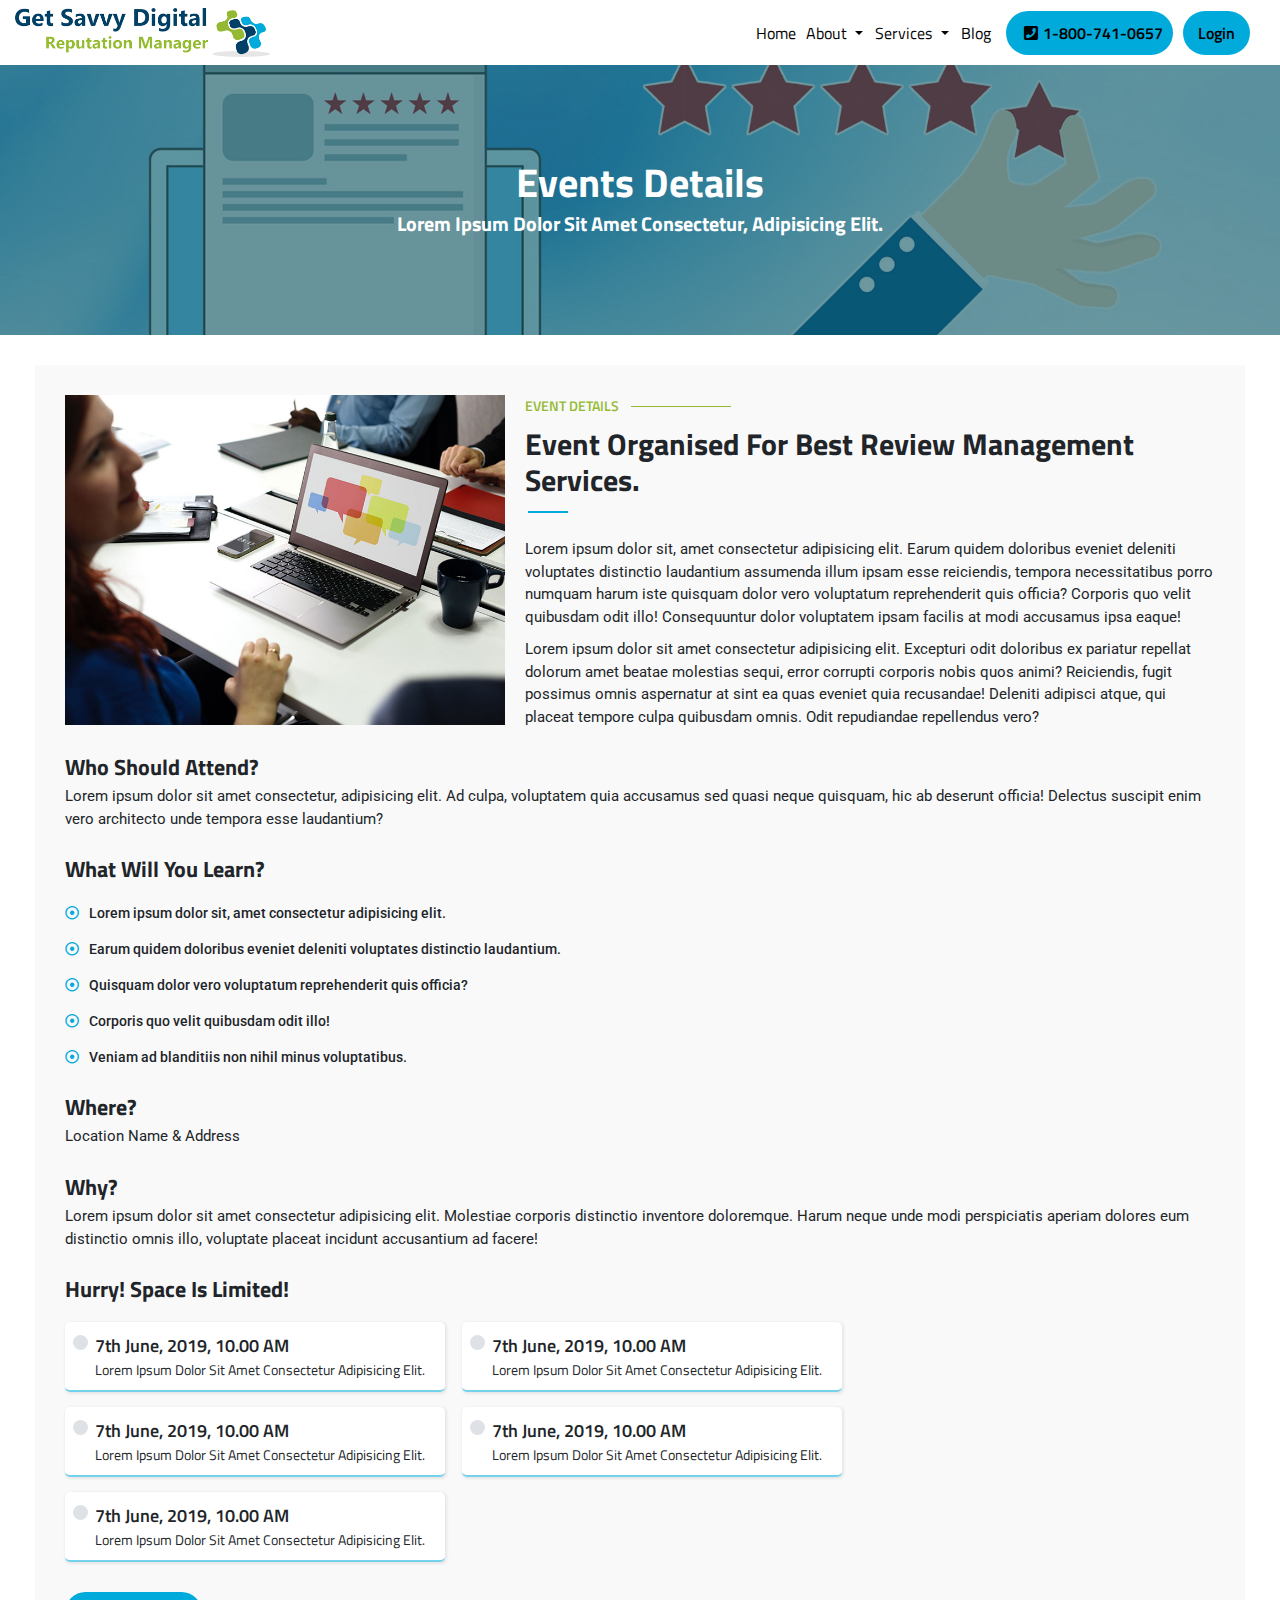
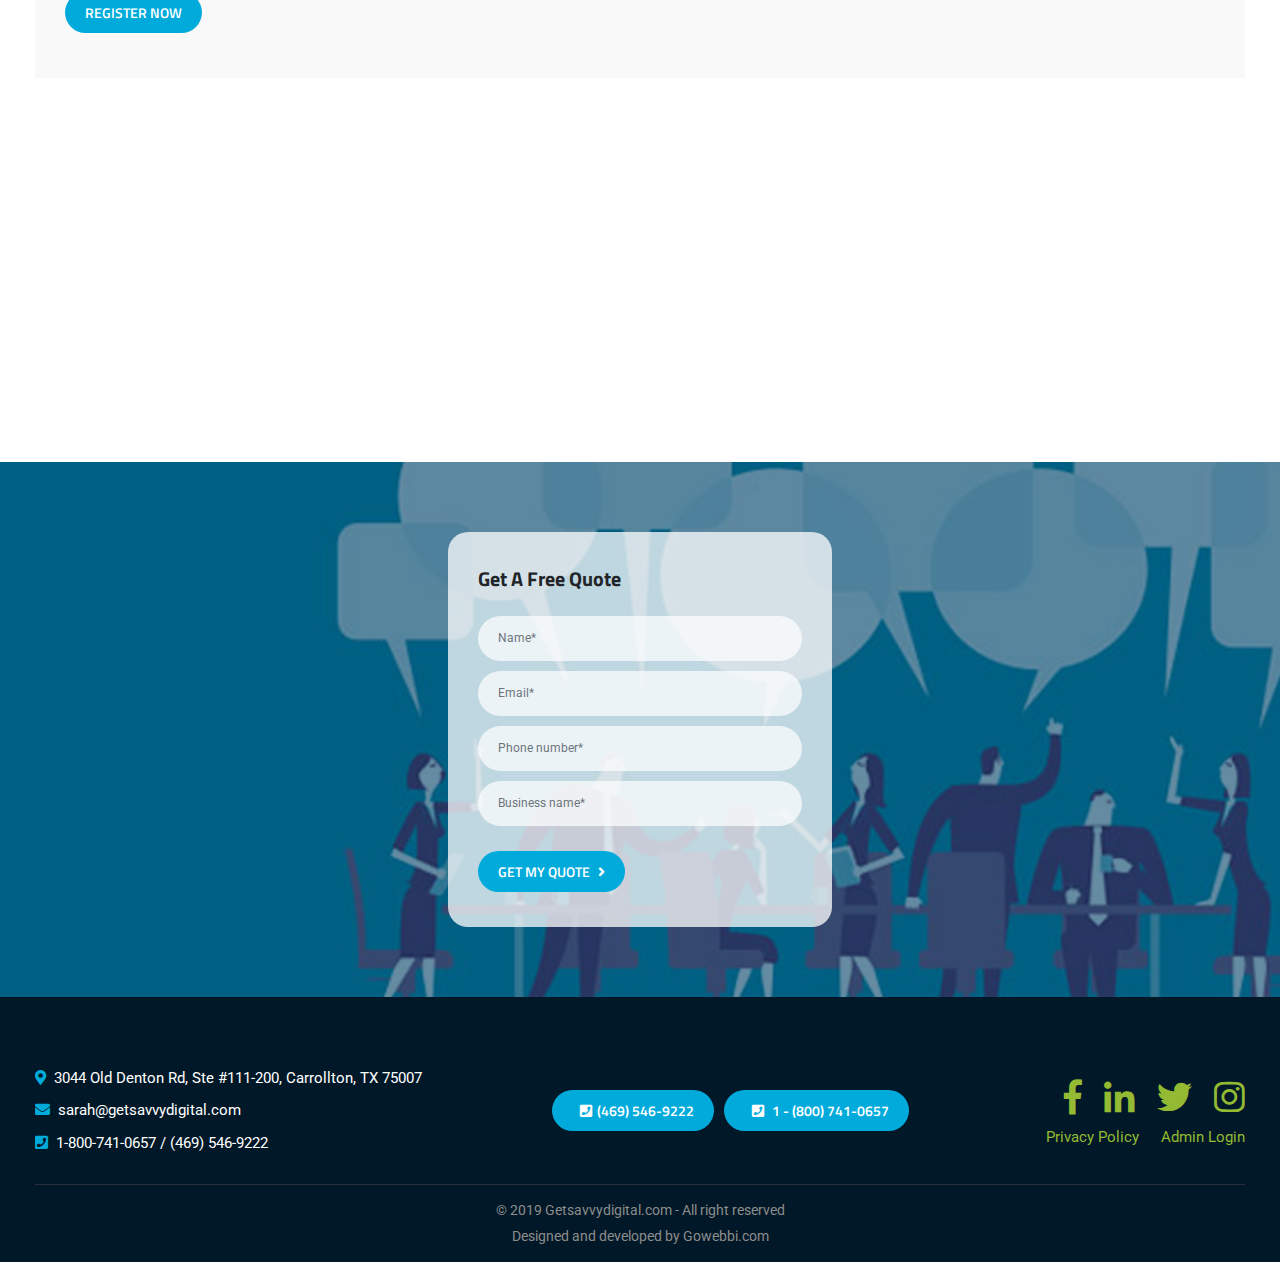
<file: event-details.html>
<!DOCTYPE html>
<!--[if lt IE 7]>      <html class="no-js lt-ie9 lt-ie8 lt-ie7"> <![endif]-->
<!--[if IE 7]>         <html class="no-js lt-ie9 lt-ie8"> <![endif]-->
<!--[if IE 8]>         <html class="no-js lt-ie9"> <![endif]-->
<!--[if gt IE 8]><!-->
<html class="no-js">
<!--<![endif]-->

<head>
    <meta charset="utf-8">
    <meta http-equiv="X-UA-Compatible" content="IE=edge">
    <title>:: Get Savvy Digital ::</title>
    <meta name="description" content="">
    <meta name="viewport" content="width=device-width, initial-scale=1, shrink-to-fit=no">
    <link rel="stylesheet" href="css/plugins/bootstrap.min.css">
    <link rel="stylesheet" href="css/plugins/animate.css">
    <link rel="stylesheet" href="css/plugins/owl.carousel.min.css">
    <link rel="stylesheet" href="css/plugins/owl.theme.default.min.css">
    <link rel="stylesheet" href="css/plugins/simplelightbox.min.css">
    <link rel="stylesheet" href="https://cdn.linearicons.com/free/1.0.0/icon-font.min.css">
    <link rel="stylesheet" href="fonts/fontawesome/fontawesome.min.css">
    <link href="https://fonts.googleapis.com/css?family=Roboto:400,500|Titillium+Web:400,600,700" rel="stylesheet">
    <link rel="stylesheet" href="css/style.css">
    <link rel="stylesheet" href="css/responsive.css">
    <script src="js/modernizr-2.8.3.min.js"></script>
</head>

<body>
    <!--[if lt IE 7]>
            <p class="browsehappy">You are using an <strong>outdated</strong> browser. Please <a href="#">upgrade your browser</a> to improve your experience.</p>
        <![endif]-->



    <!-- Navigation -->
    <header class="inner-navbar-area">
        <div class="container-fluid">
            <nav class="navbar navbar-expand-lg">
                <a class="navbar-brand" href="#">
                    <img src="images/logo-inked.png" class="img-fluid" alt="">
                </a>

                <button class="navbar-toggler order-2 order-sm-3 collapsed" type="button" data-toggle="collapse"
                    data-target="#navbarSupportedContent" aria-controls="navbarSupportedContent" aria-expanded="false"
                    aria-label="Toggle navigation">
                    <span class="navbar-toggler-icon"></span>
                    <span class="navbar-toggler-icon"></span>
                    <span class="navbar-toggler-icon"></span>
                </button>

                <div class="navbar-collapse order-3 order-sm-4 order-lg-2 collapse" id="navbarSupportedContent">
                    <ul class="navbar-nav ml-auto mr-3">
                        <li class="nav-item active">
                            <a class="nav-link" href="#">Home <span class="sr-only">(current)</span></a>
                        </li>
                        <div class="dropdown nav-item hdrop">
                            <a class=" dropdown-toggle mr-1 nav-link" href="#" role="button" id="dropdownMenuLink1"
                                data-toggle="dropdown" aria-haspopup="true" aria-expanded="false">
                                About
                            </a>

                            <div class="dropdown-menu" aria-labelledby="dropdownMenuLink">

                                <a class="dropdown-item" href="#">About Us</a>
                                <a class="dropdown-item" href="#">Contact</a>
                                <a class="dropdown-item" href="#">FAQs</a>

                                <a class="dropdown-item" href="#">Login</a>

                            </div>
                        </div>

                        <div class="dropdown nav-item hdrop">
                            <a class=" dropdown-toggle mr-1 nav-link" href="#" role="button" id="dropdownMenuLink"
                                data-toggle="dropdown" aria-haspopup="true" aria-expanded="false">
                                Services
                            </a>

                            <div class="dropdown-menu" aria-labelledby="dropdownMenuLink">

                                <a class="dropdown-item" href="#">Online Reviews</a>
                                <a class="dropdown-item" href="#">Social Media</a>
                                <a class="dropdown-item" href="#">Paid Search</a>
                                <a class="dropdown-item" href="#">Amazon Marketing</a>
                                <a class="dropdown-item" href="#">Websites</a>
                                <a class="dropdown-item" href="#">Car Wraps</a>
                                <a class="dropdown-item" href="#">Flyers</a>
                                <a class="dropdown-item" href="#">Consulting</a>
                            </div>
                        </div>

                        <li class="nav-item">
                            <a class="nav-link" href="#">Blog</a>
                        </li>


                    </ul>
                </div>
                <ul class="navbar-nav cta-area align-items-center flex-row ml-auto mr-4 order-4 order-sm-2 order-lg-3">

                    <li class="nav-item">
                        <a class="nav-link btn mr-3" href="tel:1-800-741-0657"><i
                                class="fas fa-phone-square mr-2"></i><span>1-800-741-0657</span></a>
                    </li>

                    <li class="nav-item">
                        <a class="nav-link btn px-4" href="#">login</a>
                    </li>
                </ul>

            </nav>
        </div>

    </header>
    <!-- Banner Section -->

    <section id="privacy-banner">
        <div class="container">
            <div class="row">
                <div class="inner-banner">
                    <h1>Events details</h1>
                    <h2>Lorem ipsum dolor sit amet consectetur, adipisicing elit.</h2>
                </div>
            </div>
        </div>

    </section>

    <!-- Events list area -->
    <section id="events">
        <div class="container">
            <div class="event-content event-details">
                <div class="event-box">
                    <div class="event-text-area">
                        <img src="images/event-1.jpg" class="img-fluid" alt="">
                        <span class="mini-heading">Event details</span>
                        <h2>Event organised for best review management services.</h2>

                        <p>Lorem ipsum dolor sit, amet consectetur adipisicing elit. Earum quidem doloribus
                            eveniet deleniti voluptates distinctio laudantium assumenda illum ipsam esse
                            reiciendis, tempora necessitatibus porro numquam harum iste quisquam dolor vero
                            voluptatum reprehenderit quis officia? Corporis quo velit quibusdam odit illo!
                            Consequuntur dolor voluptatem ipsam facilis at modi accusamus ipsa eaque!</p>
                        <p>Lorem ipsum dolor sit amet consectetur adipisicing elit. Excepturi odit doloribus ex
                            pariatur repellat dolorum amet beatae molestias sequi, error corrupti corporis nobis
                            quos animi? Reiciendis, fugit possimus omnis aspernatur at sint ea quas eveniet quia
                            recusandae! Deleniti adipisci atque, qui placeat tempore culpa quibusdam omnis. Odit
                            repudiandae repellendus vero?</p>
                        <h5>Who Should Attend?</h5>
                        <p>Lorem ipsum dolor sit amet consectetur, adipisicing elit. Ad culpa, voluptatem quia
                            accusamus sed quasi neque quisquam, hic ab deserunt officia! Delectus suscipit enim vero
                            architecto unde tempora esse laudantium?</p>

                        <h5>What Will You Learn?</h5>
                        <ul>
                            <li><i class="far fa-dot-circle"></i>Lorem ipsum dolor sit, amet consectetur adipisicing
                                elit.</li>
                            <li><i class="far fa-dot-circle"></i>Earum quidem doloribus eveniet deleniti voluptates
                                distinctio laudantium.</li>
                            <li><i class="far fa-dot-circle"></i>Quisquam dolor vero voluptatum reprehenderit quis
                                officia?</li>
                            <li><i class="far fa-dot-circle"></i>Corporis quo velit quibusdam odit illo!</li>
                            <li><i class="far fa-dot-circle"></i>Veniam ad blanditiis non nihil minus voluptatibus.
                            </li>
                        </ul>

                        <h5>Where?</h5>
                        <p>Location Name & Address</p>

                        <h5>Why?</h5>
                        <p>Lorem ipsum dolor sit amet consectetur adipisicing elit. Molestiae corporis distinctio
                            inventore doloremque. Harum neque unde modi perspiciatis aperiam dolores eum distinctio
                            omnis illo, voluptate placeat incidunt accusantium ad facere!</p>

                        <h5>Hurry! Space is Limited!</h5>



                        <div class="event-times">
                            <div class="custom-control custom-radio custom-control-inline">
                                <input type="radio" id="customRadioInline1" name="customRadioInline1"
                                    class="custom-control-input">
                                <label class="custom-control-label" for="customRadioInline1">
                                    7th June, 2019, 10.00 AM
                                    <span>Lorem ipsum dolor sit amet consectetur adipisicing elit.</span>
                                </label>
                            </div>
                            <div class="custom-control custom-radio custom-control-inline">
                                <input type="radio" id="customRadioInline2" name="customRadioInline1"
                                    class="custom-control-input">
                                <label class="custom-control-label" for="customRadioInline2">
                                    7th June, 2019, 10.00 AM
                                    <span>Lorem ipsum dolor sit amet consectetur adipisicing elit.</span>
                                </label>
                            </div>
                            <div class="custom-control custom-radio custom-control-inline">
                                <input type="radio" id="customRadioInline3" name="customRadioInline1"
                                    class="custom-control-input">
                                <label class="custom-control-label" for="customRadioInline3">
                                    7th June, 2019, 10.00 AM
                                    <span>Lorem ipsum dolor sit amet consectetur adipisicing elit.</span>
                                </label>
                            </div>
                            <div class="custom-control custom-radio custom-control-inline">
                                <input type="radio" id="customRadioInline4" name="customRadioInline1"
                                    class="custom-control-input">
                                <label class="custom-control-label" for="customRadioInline4">
                                    7th June, 2019, 10.00 AM
                                    <span>Lorem ipsum dolor sit amet consectetur adipisicing elit.</span>
                                </label>
                            </div>
                            <div class="custom-control custom-radio custom-control-inline">
                                <input type="radio" id="customRadioInline5" name="customRadioInline1"
                                    class="custom-control-input">
                                <label class="custom-control-label" for="customRadioInline5">
                                    7th June, 2019, 10.00 AM
                                    <span>Lorem ipsum dolor sit amet consectetur adipisicing elit.</span>
                                </label>
                            </div>
                        </div>
                        <div class="button-area">
                            <button class="btn" data-toggle="modal" data-target="#RegisterModal">Register Now</button>
                        </div>
                    </div>
                </div>
                <iframe
                    src="https://www.google.com/maps/embed?pb=!1m18!1m12!1m3!1d3345.8094947312256!2d-96.91246228513836!3d33.00879768090253!2m3!1f0!2f0!3f0!3m2!1i1024!2i768!4f13.1!3m3!1m2!1s0x864c2589295a3d2f%3A0x6ae6daea2678c6ab!2sOld+Denton+Rd%2C+Carrollton%2C+TX%2C+USA!5e0!3m2!1sen!2sin!4v1552478146281"
                    frameborder="0" style="border:0" allowfullscreen></iframe>
            </div>
        </div>
    </section>

    <!---------form-area----------------->
    <section id="quote-area">
        <div class="container">
            <div class="row">
                <div class="col-lg-4 ml-auto mr-auto">
                    <div class="form-area">
                        <h4>Get a free quote</h4>
                        <form action="#">
                            <div class="form-group">
                                <input type="text" class="form-control" placeholder="Name*">
                            </div>
                            <div class="form-group">
                                <input type="email" class="form-control" placeholder="Email*">
                            </div>
                            <div class="form-group">
                                <input type="phone" class="form-control" placeholder="Phone number*">
                            </div>
                            <div class="form-group">
                                <input type="text" class="form-control" placeholder="Business name*">
                            </div>
                            <div class="form-group mb-0">
                                <button class="btn mb-0">Get my quote<i class="fas fa-angle-right"></i></button>
                            </div>
                        </form>
                    </div>
                </div>
            </div>

        </div>
    </section>


    <!-- Footer section -->

    <footer>
        <div class="container">
            <div class="footer-content">


                <div class="footer-contact-details">
                    <div class="row justify-content-between align-items-center">
                        <div class="col-lg-5">
                            <div class="footer-contact-area">
                                <ul>
                                    <li>
                                        <p><i class="fas fa-map-marker-alt"></i>3044 Old Denton Rd, Ste #111-200,
                                            Carrollton, TX 75007</p>
                                    </li>
                                    <li><a href="#"><i class="fas fa-envelope"></i>sarah@getsavvydigital.com </a></li>
                                    <li><a href="#"><i class="fas fa-phone-square"></i>1-800-741-0657 / (469)
                                            546-9222</a></li>
                                </ul>
                            </div>
                        </div>
                        <div class="col-lg-4">
                            <ul class="number">
                                <li>
                                    <a class="btn" href="tel:(469) 546-9222"><i class="fas fa-phone-square"></i>(469)
                                        546-9222</a>
                                </li>
                                <li>
                                    <a class="btn" href="tel:1 - (800) 741-0657"><i class="fas fa-phone-square"></i> 1 -
                                        (800) 741-0657</a>

                                </li>
                            </ul>
                        </div>
                        <div class="col-lg-3">
                            <div class="social-icon-area">
                                <ul>
                                    <li> <a href="#"><i class="fab fa-facebook-f"></i></a> </li>
                                    <li> <a href="#"><i class="fab fa-linkedin-in"></i></a> </li>
                                    <li> <a href="#"><i class="fab fa-twitter"></i></a> </li>
                                    <li> <a href="#"><i class="fab fa-instagram"></i></a> </li>
                                </ul>
                                <ul>
                                    <li> <a style="font-size: 1.5rem;" href="">Privacy Policy</a> </li>
                                    <li> <a style="font-size: 1.5rem;" href="">Admin Login</a> </li>
                                </ul>
                            </div>
                        </div>
                    </div>
                </div>
                <div class="footer-copyright-area text-center">
                    <p> © 2019 <a href="#">Getsavvydigital.com</a> - All right reserved </p>
                    <p>Designed and developed by <a href="hhtps://gowebbi.com" target="_blank">Gowebbi.com</a></p>
                </div>
            </div>
        </div>
    </footer>

      <!-- Register Modal -->
  <div class="modal fade event-modal" id="RegisterModal" tabindex="-1" role="dialog" aria-labelledby="RegisterModalLabel" aria-hidden="true">
    <div class="modal-dialog" role="document">
      <div class="modal-content">
        <div class="modal-header">
          <h5 class="modal-title" id="exampleModalLabel">Fill up the form below to register:</h5>
          <button type="button" class="close" data-dismiss="modal" aria-label="Close">
            <span aria-hidden="true">&times;</span>
          </button>
        </div>
        <div class="modal-body">
         <div class="form-area">
            <form>
                <div class="form-group form-row align-items-center">
                  <label for="inputname" class="col-sm-2 col-form-label">Name</label>
                  <div class="col-sm-10">
                    <input type="text" class="form-control" id="inputname" placeholder="Full Name">
                  </div>
                </div>
                <div class="form-group form-row align-items-center">
                  <label for="inputbusiness" class="col-sm-2 col-form-label">Business</label>
                  <div class="col-sm-10">
                    <input type="text" class="form-control" id="inputbusiness" placeholder="Business name">
                  </div>
                </div>
                <div class="form-group form-row align-items-center">
                  <label for="inputphone" class="col-sm-2 col-form-label">Phone</label>
                  <div class="col-sm-10">
                    <input type="number" class="form-control" id="inputphone" placeholder="Enter Phone number">
                  </div>
                </div>
                <div class="form-group form-row align-items-center">
                  <label for="inputemail" class="col-sm-2 col-form-label">Email</label>
                  <div class="col-sm-10">
                    <input type="email" class="form-control" id="inputemail" placeholder="Enter E-mail id">
                  </div>
                </div>
                <div class="form-group form-row align-items-center">
                  <label for="inputaddress" class="col-sm-2 col-form-label">Address</label>
                  <div class="col-sm-10">
                    <input type="text" class="form-control" id="inputaddress" placeholder="Address details (optional)">
                  </div>
                </div>
                <div class="form-group form-row align-items-center">
                  <label for="sel1" class="col-sm-2 col-form-label">Number of Tickets</label>
                  <div class="col-sm-10">
                    <select id="sel1" class="form-control">
                        <option>1</option>
                        <option>2</option>
                        <option>3</option>
                        <option>4</option>
                        <option>5</option>
                    </select>
                  </div>
                </div>
                <div class="form-group form-row align-items-center">
                  <label for="comment" class="col-sm-2 col-form-label">Comments</label>
                  <div class="col-sm-10">
                    <textarea id="comment" rows="4" class="form-control" placeholder="What would you like to learn? (optional)"></textarea>
                  </div>
                </div>
                <div class="form-group form-row">
                  <div class="col-12">
                    <button type="submit" class="btn mb-0">Register</button>
                  </div>
                </div>
              </form>
         </div>
        </div>
      </div>
    </div>
  </div>




    <script src="js/jquery-3.2.1.min.js"></script>
    <script src="js/bootstrap.min.js"></script>
    <script src="js/owl.carousel.min.js"></script>
    <script src="js/simple-lightbox.min.js"></script>
    <script src="js/main.js"></script>
</body>

</html>
</file>
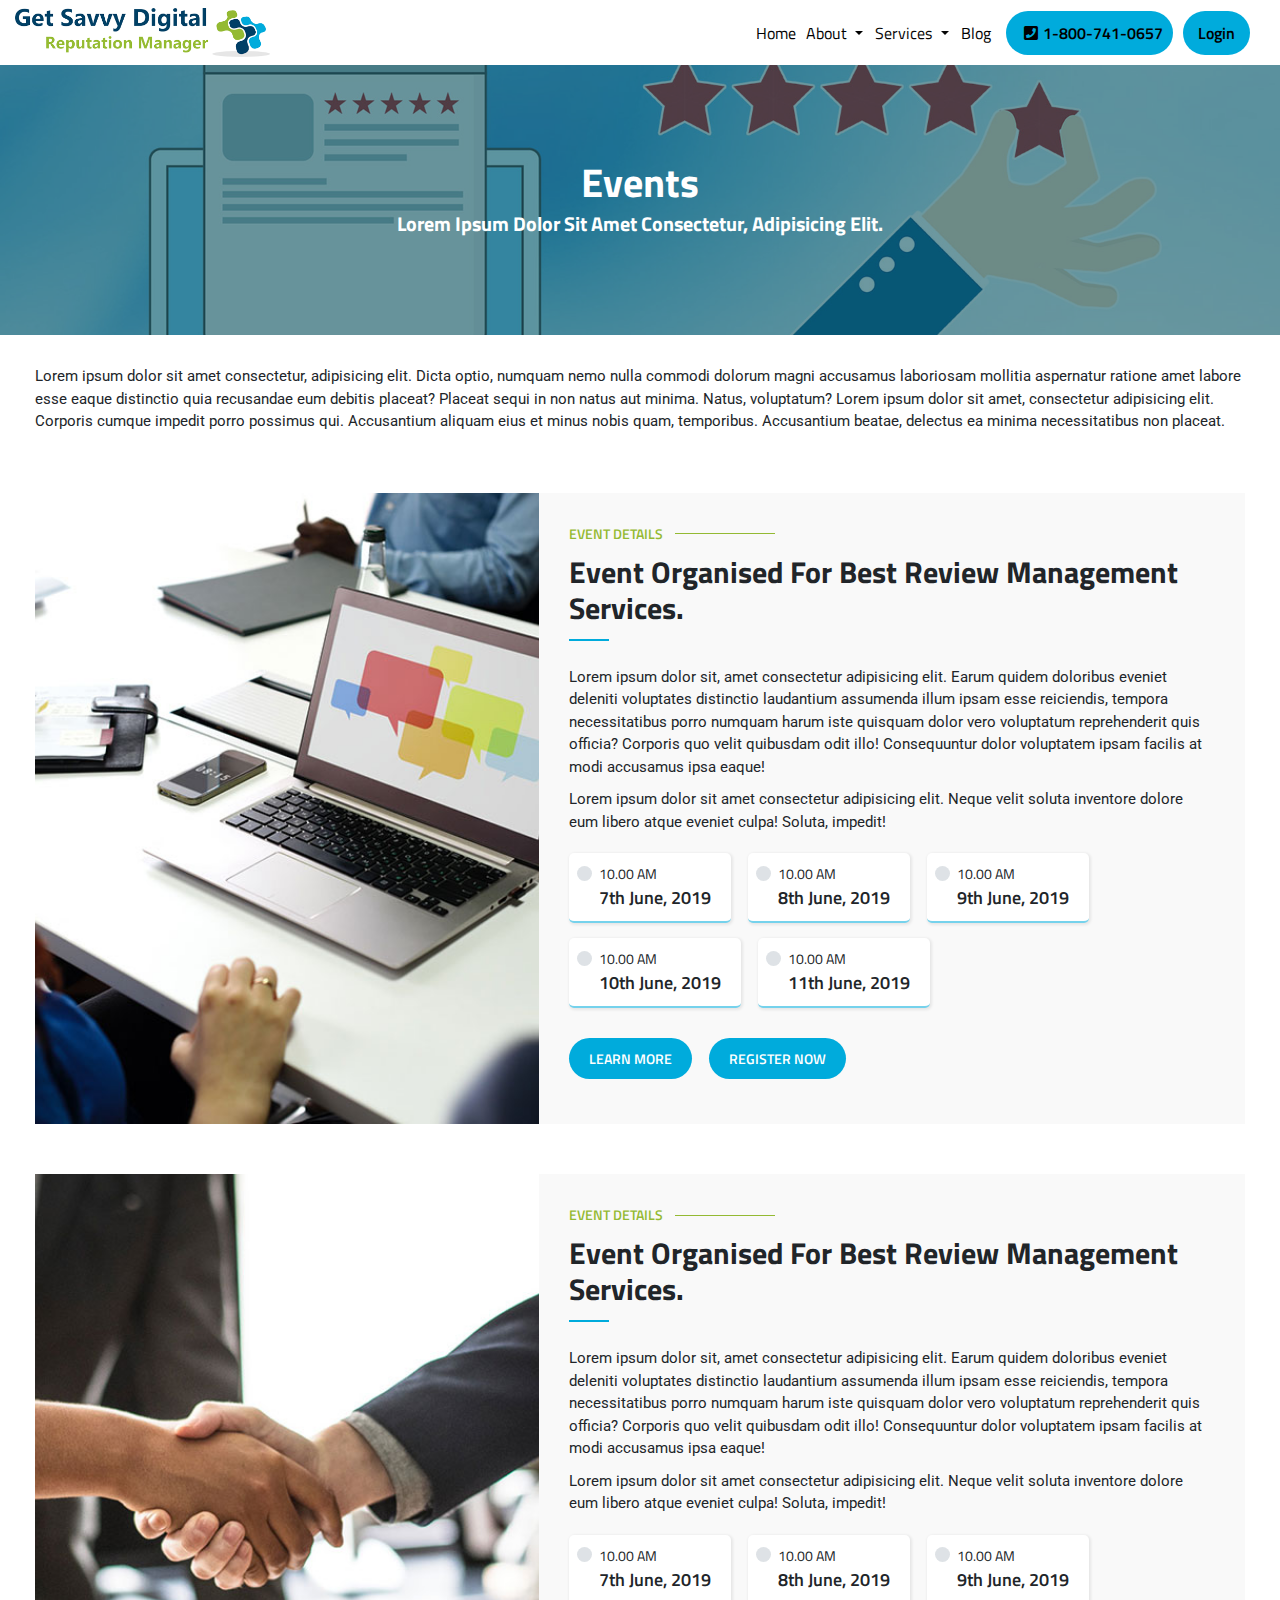
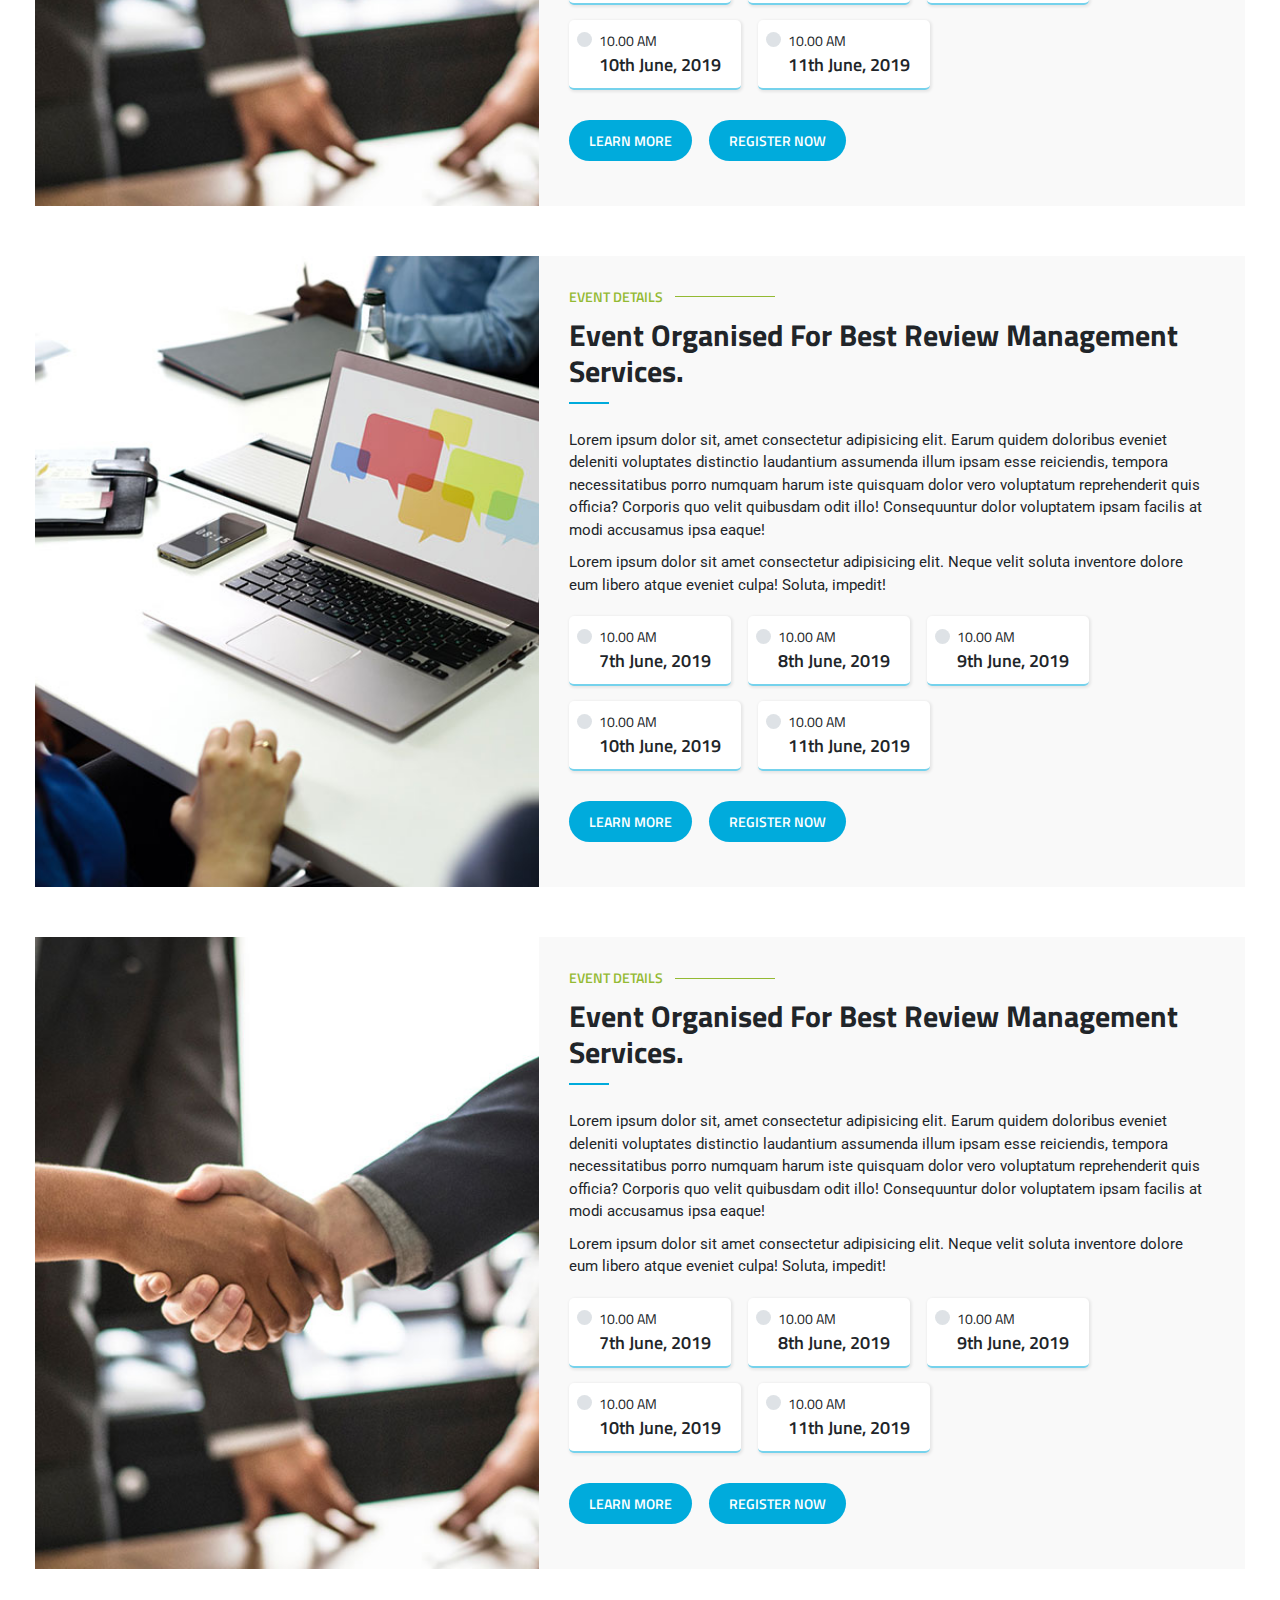
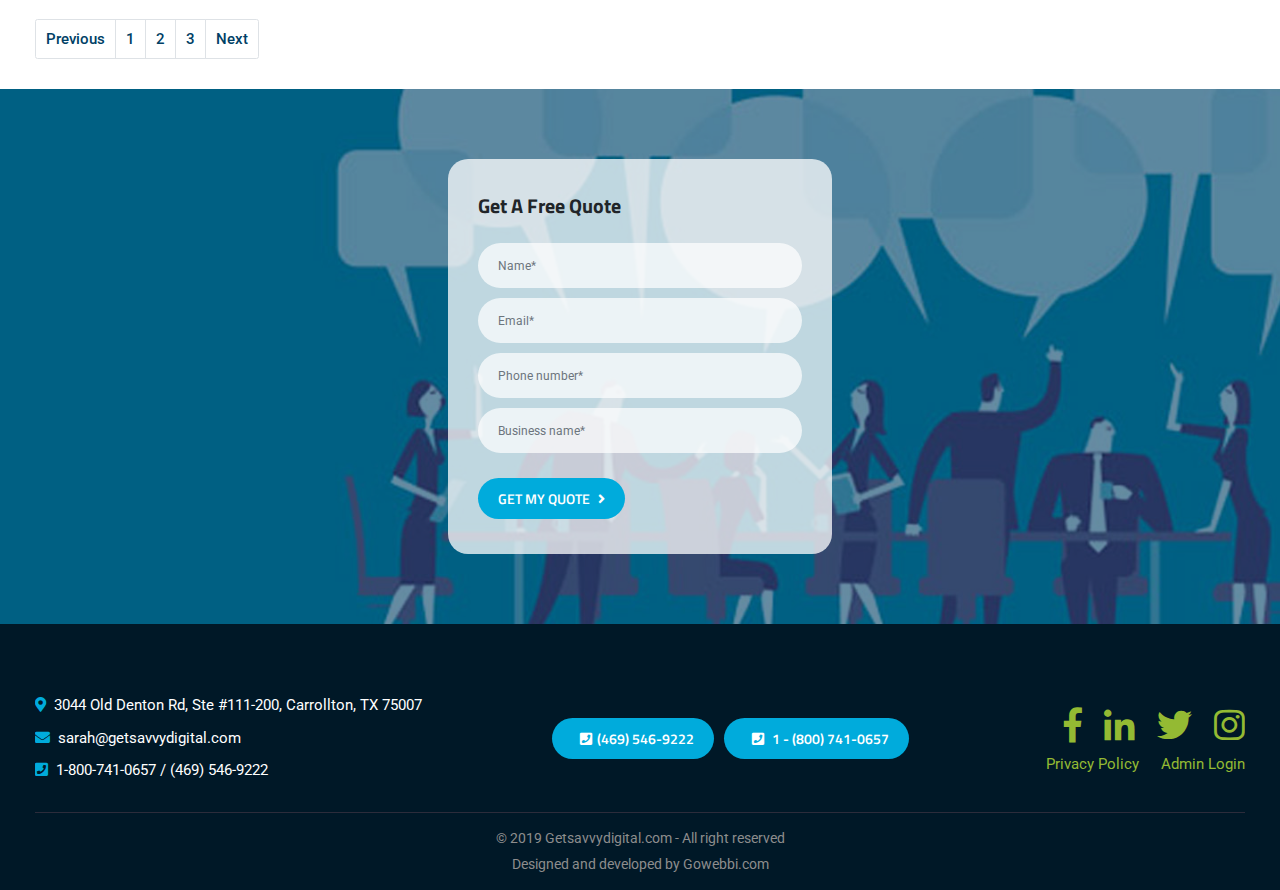
<file: events.html>
<!DOCTYPE html>
<!--[if lt IE 7]>      <html class="no-js lt-ie9 lt-ie8 lt-ie7"> <![endif]-->
<!--[if IE 7]>         <html class="no-js lt-ie9 lt-ie8"> <![endif]-->
<!--[if IE 8]>         <html class="no-js lt-ie9"> <![endif]-->
<!--[if gt IE 8]><!-->
<html class="no-js">
<!--<![endif]-->

<head>
    <meta charset="utf-8">
    <meta http-equiv="X-UA-Compatible" content="IE=edge">
    <title>:: Get Savvy Digital ::</title>
    <meta name="description" content="">
    <meta name="viewport" content="width=device-width, initial-scale=1, shrink-to-fit=no">
    <link rel="stylesheet" href="css/plugins/bootstrap.min.css">
    <link rel="stylesheet" href="css/plugins/animate.css">
    <link rel="stylesheet" href="css/plugins/owl.carousel.min.css">
    <link rel="stylesheet" href="css/plugins/owl.theme.default.min.css">
    <link rel="stylesheet" href="css/plugins/simplelightbox.min.css">
    <link rel="stylesheet" href="https://cdn.linearicons.com/free/1.0.0/icon-font.min.css">
    <link rel="stylesheet" href="fonts/fontawesome/fontawesome.min.css">
    <link href="https://fonts.googleapis.com/css?family=Roboto:400,500|Titillium+Web:400,600,700" rel="stylesheet">
    <link rel="stylesheet" href="css/style.css">
    <link rel="stylesheet" href="css/responsive.css">
    <script src="js/modernizr-2.8.3.min.js"></script>
</head>

<body>
    <!--[if lt IE 7]>
            <p class="browsehappy">You are using an <strong>outdated</strong> browser. Please <a href="#">upgrade your browser</a> to improve your experience.</p>
        <![endif]-->



    <!-- Navigation -->
    <header class="inner-navbar-area">
        <div class="container-fluid">
            <nav class="navbar navbar-expand-lg">
                <a class="navbar-brand" href="#">
                    <img src="images/logo-inked.png" class="img-fluid" alt="">
                </a>

                <button class="navbar-toggler order-2 order-sm-3 collapsed" type="button" data-toggle="collapse"
                    data-target="#navbarSupportedContent" aria-controls="navbarSupportedContent" aria-expanded="false"
                    aria-label="Toggle navigation">
                    <span class="navbar-toggler-icon"></span>
                    <span class="navbar-toggler-icon"></span>
                    <span class="navbar-toggler-icon"></span>
                </button>

                <div class="navbar-collapse order-3 order-sm-4 order-lg-2 collapse" id="navbarSupportedContent">
                    <ul class="navbar-nav ml-auto mr-3">
                        <li class="nav-item active">
                            <a class="nav-link" href="#">Home <span class="sr-only">(current)</span></a>
                        </li>
                        <div class="dropdown nav-item hdrop">
                            <a class=" dropdown-toggle mr-1 nav-link" href="#" role="button" id="dropdownMenuLink1"
                                data-toggle="dropdown" aria-haspopup="true" aria-expanded="false">
                                About
                            </a>

                            <div class="dropdown-menu" aria-labelledby="dropdownMenuLink">

                                <a class="dropdown-item" href="#">About Us</a>
                                <a class="dropdown-item" href="#">Contact</a>
                                <a class="dropdown-item" href="#">FAQs</a>

                                <a class="dropdown-item" href="#">Login</a>

                            </div>
                        </div>

                        <div class="dropdown nav-item hdrop">
                            <a class=" dropdown-toggle mr-1 nav-link" href="#" role="button" id="dropdownMenuLink"
                                data-toggle="dropdown" aria-haspopup="true" aria-expanded="false">
                                Services
                            </a>

                            <div class="dropdown-menu" aria-labelledby="dropdownMenuLink">

                                <a class="dropdown-item" href="#">Online Reviews</a>
                                <a class="dropdown-item" href="#">Social Media</a>
                                <a class="dropdown-item" href="#">Paid Search</a>
                                <a class="dropdown-item" href="#">Amazon Marketing</a>
                                <a class="dropdown-item" href="#">Websites</a>
                                <a class="dropdown-item" href="#">Car Wraps</a>
                                <a class="dropdown-item" href="#">Flyers</a>
                                <a class="dropdown-item" href="#">Consulting</a>
                            </div>
                        </div>

                        <li class="nav-item">
                            <a class="nav-link" href="#">Blog</a>
                        </li>


                    </ul>
                </div>
                <ul class="navbar-nav cta-area align-items-center flex-row ml-auto mr-4 order-4 order-sm-2 order-lg-3">

                    <li class="nav-item">
                        <a class="nav-link btn mr-3" href="tel:1-800-741-0657"><i
                                class="fas fa-phone-square mr-2"></i><span>1-800-741-0657</span></a>
                    </li>

                    <li class="nav-item">
                        <a class="nav-link btn px-4" href="#">login</a>
                    </li>
                </ul>

            </nav>
        </div>

    </header>
    <!-- Banner Section -->

    <section id="privacy-banner">
        <div class="container">
            <div class="row">
                <div class="inner-banner">
                    <h1>Events</h1>
                    <h2>Lorem ipsum dolor sit amet consectetur, adipisicing elit.</h2>
                </div>
            </div>
        </div>

    </section>

    <!-- Events list area -->
    <section id="events">
        <div class="container">
                <div class="who-we-are-wrapper">
                        <div class="row align-items-center">
                        <div class="col-md-12">
                            <p>Lorem ipsum dolor sit amet consectetur, adipisicing elit. Dicta optio, numquam nemo
                                nulla commodi dolorum magni accusamus laboriosam mollitia aspernatur ratione amet
                                labore esse eaque distinctio quia recusandae eum debitis placeat? Placeat sequi in
                                non natus aut minima. Natus, voluptatum? Lorem ipsum dolor sit amet,
                                consectetur adipisicing elit. Corporis cumque impedit porro possimus qui.
                                Accusantium aliquam eius et minus nobis quam,
                                temporibus. Accusantium beatae, delectus ea minima necessitatibus non placeat.</p>
                        </div>
                        </div>
                    </div>
            <div class="event-content">
                <div class="event-box">
                    <div class="row no-gutters">
                        <div class="col-xl-5 image-area">
                            <img src="images/event-1.jpg" class="img-fluid" alt="">
                        </div>
                        <div class="col-xl-7">
                            <div class="event-text-area">
                                <span class="mini-heading">Event details</span>
                                <h2>Event organised for best review management services.</h2>

                                <p>Lorem ipsum dolor sit, amet consectetur adipisicing elit. Earum quidem doloribus
                                    eveniet deleniti voluptates distinctio laudantium assumenda illum ipsam esse
                                    reiciendis, tempora necessitatibus porro numquam harum iste quisquam dolor vero
                                    voluptatum reprehenderit quis officia? Corporis quo velit quibusdam odit illo!
                                    Consequuntur dolor voluptatem ipsam facilis at modi accusamus ipsa eaque!</p>
                                <p>Lorem ipsum dolor sit amet consectetur adipisicing elit. Neque velit soluta inventore
                                    dolore eum libero atque eveniet culpa! Soluta, impedit!</p>
                                <div class="event-times">
                                    <div class="custom-control custom-radio custom-control-inline">
                                        <input type="radio" id="customRadioInline1" name="customRadioInline1"
                                            class="custom-control-input">
                                        <label class="custom-control-label" for="customRadioInline1">
                                            <span>10.00 AM</span>
                                            7th June, 2019
                                        </label>
                                    </div>
                                    <div class="custom-control custom-radio custom-control-inline">
                                        <input type="radio" id="customRadioInline2" name="customRadioInline1"
                                            class="custom-control-input">
                                            <label class="custom-control-label" for="customRadioInline2">
                                                    <span>10.00 AM</span>
                                                    8th June, 2019
                                                </label>
                                    </div>
                                    <div class="custom-control custom-radio custom-control-inline">
                                        <input type="radio" id="customRadioInline3" name="customRadioInline1"
                                            class="custom-control-input">
                                            <label class="custom-control-label" for="customRadioInline3">
                                                    <span>10.00 AM</span>
                                                    9th June, 2019
                                                </label>
                                    </div>
                                    <div class="custom-control custom-radio custom-control-inline">
                                        <input type="radio" id="customRadioInline4" name="customRadioInline1"
                                            class="custom-control-input">
                                            <label class="custom-control-label" for="customRadioInline4">
                                                    <span>10.00 AM</span>
                                                    10th June, 2019
                                                </label>
                                    </div>
                                    <div class="custom-control custom-radio custom-control-inline">
                                        <input type="radio" id="customRadioInline5" name="customRadioInline1"
                                            class="custom-control-input">
                                            <label class="custom-control-label" for="customRadioInline5">
                                                    <span>10.00 AM</span>
                                                    11th June, 2019
                                                </label>
                                    </div>
                                </div>
                                <div class="button-area">
                                    <button class="btn  mr-4">Learn more</button>
                                    <button class="btn" data-toggle="modal" data-target="#RegisterModal">Register Now</button>
                                </div>
                            </div>
                        </div>
                    </div>
                </div>
                <div class="event-box">
                    <div class="row no-gutters">
                        <div class="col-xl-5 image-area">
                            <img src="images/event-2.jpg" class="img-fluid" alt="">
                        </div>
                        <div class="col-xl-7 ">
                            <div class="event-text-area">
                                <span class="mini-heading">Event details</span>
                                <h2>Event organised for best review management services.</h2>

                                <p>Lorem ipsum dolor sit, amet consectetur adipisicing elit. Earum quidem doloribus
                                    eveniet deleniti voluptates distinctio laudantium assumenda illum ipsam esse
                                    reiciendis, tempora necessitatibus porro numquam harum iste quisquam dolor vero
                                    voluptatum reprehenderit quis officia? Corporis quo velit quibusdam odit illo!
                                    Consequuntur dolor voluptatem ipsam facilis at modi accusamus ipsa eaque!</p>
                                <p>Lorem ipsum dolor sit amet consectetur adipisicing elit. Neque velit soluta inventore
                                    dolore eum libero atque eveniet culpa! Soluta, impedit!</p>
                                <div class="event-times">
                                    <div class="custom-control custom-radio custom-control-inline">
                                        <input type="radio" id="customRadioInline6" name="customRadioInline2"
                                            class="custom-control-input">
                                        <label class="custom-control-label" for="customRadioInline6">
                                            <span>10.00 AM</span>
                                            7th June, 2019
                                        </label>
                                    </div>
                                    <div class="custom-control custom-radio custom-control-inline">
                                        <input type="radio" id="customRadioInline7" name="customRadioInline2"
                                            class="custom-control-input">
                                            <label class="custom-control-label" for="customRadioInline7">
                                                    <span>10.00 AM</span>
                                                    8th June, 2019
                                                </label>
                                    </div>
                                    <div class="custom-control custom-radio custom-control-inline">
                                        <input type="radio" id="customRadioInline8" name="customRadioInline2"
                                            class="custom-control-input">
                                            <label class="custom-control-label" for="customRadioInline8">
                                                    <span>10.00 AM</span>
                                                    9th June, 2019
                                                </label>
                                    </div>
                                    <div class="custom-control custom-radio custom-control-inline">
                                        <input type="radio" id="customRadioInline9" name="customRadioInline2"
                                            class="custom-control-input">
                                            <label class="custom-control-label" for="customRadioInline9">
                                                    <span>10.00 AM</span>
                                                    10th June, 2019
                                                </label>
                                    </div>
                                    <div class="custom-control custom-radio custom-control-inline">
                                        <input type="radio" id="customRadioInline10" name="customRadioInline2"
                                            class="custom-control-input">
                                            <label class="custom-control-label" for="customRadioInline10">
                                                    <span>10.00 AM</span>
                                                    11th June, 2019
                                                </label>
                                    </div>
                                </div>
                                <div class="button-area">
                                    <button class="btn  mr-4">Learn more</button>
                                    <button class="btn" data-toggle="modal" data-target="#RegisterModal">Register Now</button>
                                </div>
                            </div>
                        </div>
                    </div>
                </div>
                <div class="event-box">
                    <div class="row no-gutters">
                        <div class="col-xl-5 image-area">
                            <img src="images/event-1.jpg" class="img-fluid" alt="">
                        </div>
                        <div class="col-xl-7">
                            <div class="event-text-area">
                                <span class="mini-heading">Event details</span>
                                <h2>Event organised for best review management services.</h2>

                                <p>Lorem ipsum dolor sit, amet consectetur adipisicing elit. Earum quidem doloribus
                                    eveniet deleniti voluptates distinctio laudantium assumenda illum ipsam esse
                                    reiciendis, tempora necessitatibus porro numquam harum iste quisquam dolor vero
                                    voluptatum reprehenderit quis officia? Corporis quo velit quibusdam odit illo!
                                    Consequuntur dolor voluptatem ipsam facilis at modi accusamus ipsa eaque!</p>
                                <p>Lorem ipsum dolor sit amet consectetur adipisicing elit. Neque velit soluta inventore
                                    dolore eum libero atque eveniet culpa! Soluta, impedit!</p>
                                <div class="event-times">
                                    <div class="custom-control custom-radio custom-control-inline">
                                        <input type="radio" id="customRadioInline11" name="customRadioInline3"
                                            class="custom-control-input">
                                        <label class="custom-control-label" for="customRadioInline11">
                                            <span>10.00 AM</span>
                                            7th June, 2019
                                        </label>
                                    </div>
                                    <div class="custom-control custom-radio custom-control-inline">
                                        <input type="radio" id="customRadioInline12" name="customRadioInline3"
                                            class="custom-control-input">
                                            <label class="custom-control-label" for="customRadioInline12">
                                                    <span>10.00 AM</span>
                                                    8th June, 2019
                                                </label>
                                    </div>
                                    <div class="custom-control custom-radio custom-control-inline">
                                        <input type="radio" id="customRadioInline13" name="customRadioInline3"
                                            class="custom-control-input">
                                            <label class="custom-control-label" for="customRadioInline13">
                                                    <span>10.00 AM</span>
                                                    9th June, 2019
                                                </label>
                                    </div>
                                    <div class="custom-control custom-radio custom-control-inline">
                                        <input type="radio" id="customRadioInline14" name="customRadioInline3"
                                            class="custom-control-input">
                                            <label class="custom-control-label" for="customRadioInline14">
                                                    <span>10.00 AM</span>
                                                    10th June, 2019
                                                </label>
                                    </div>
                                    <div class="custom-control custom-radio custom-control-inline">
                                        <input type="radio" id="customRadioInline15" name="customRadioInline3"
                                            class="custom-control-input">
                                            <label class="custom-control-label" for="customRadioInline15">
                                                    <span>10.00 AM</span>
                                                    11th June, 2019
                                                </label>
                                    </div>
                                </div>
                                <div class="button-area">
                                    <button class="btn  mr-4">Learn more</button>
                                    <button class="btn" data-toggle="modal" data-target="#RegisterModal">Register Now</button>
                                </div>
                            </div>
                        </div>
                    </div>
                </div>
                <div class="event-box">
                    <div class="row no-gutters">
                        <div class="col-xl-5 image-area">
                            <img src="images/event-2.jpg" class="img-fluid" alt="">
                        </div>
                        <div class="col-xl-7">
                            <div class="event-text-area">
                                <span class="mini-heading">Event details</span>
                                <h2>Event organised for best review management services.</h2>

                                <p>Lorem ipsum dolor sit, amet consectetur adipisicing elit. Earum quidem doloribus
                                    eveniet deleniti voluptates distinctio laudantium assumenda illum ipsam esse
                                    reiciendis, tempora necessitatibus porro numquam harum iste quisquam dolor vero
                                    voluptatum reprehenderit quis officia? Corporis quo velit quibusdam odit illo!
                                    Consequuntur dolor voluptatem ipsam facilis at modi accusamus ipsa eaque!</p>
                                <p>Lorem ipsum dolor sit amet consectetur adipisicing elit. Neque velit soluta inventore
                                    dolore eum libero atque eveniet culpa! Soluta, impedit!</p>
                                <div class="event-times">
                                    <div class="custom-control custom-radio custom-control-inline">
                                        <input type="radio" id="customRadioInline16" name="customRadioInline4"
                                            class="custom-control-input">
                                        <label class="custom-control-label" for="customRadioInline16">
                                            <span>10.00 AM</span>
                                            7th June, 2019
                                        </label>
                                    </div>
                                    <div class="custom-control custom-radio custom-control-inline">
                                        <input type="radio" id="customRadioInline17" name="customRadioInline4"
                                            class="custom-control-input">
                                            <label class="custom-control-label" for="customRadioInline17">
                                                    <span>10.00 AM</span>
                                                    8th June, 2019
                                                </label>
                                    </div>
                                    <div class="custom-control custom-radio custom-control-inline">
                                        <input type="radio" id="customRadioInline18" name="customRadioInline4"
                                            class="custom-control-input">
                                            <label class="custom-control-label" for="customRadioInline18">
                                                    <span>10.00 AM</span>
                                                    9th June, 2019
                                                </label>
                                    </div>
                                    <div class="custom-control custom-radio custom-control-inline">
                                        <input type="radio" id="customRadioInline19" name="customRadioInline4"
                                            class="custom-control-input">
                                            <label class="custom-control-label" for="customRadioInline19">
                                                    <span>10.00 AM</span>
                                                    10th June, 2019
                                                </label>
                                    </div>
                                    <div class="custom-control custom-radio custom-control-inline">
                                        <input type="radio" id="customRadioInline20" name="customRadioInline4"
                                            class="custom-control-input">
                                            <label class="custom-control-label" for="customRadioInline20">
                                                    <span>10.00 AM</span>
                                                    11th June, 2019
                                                </label>
                                    </div>
                                </div>
                                <div class="button-area">
                                    <button class="btn  mr-4">Learn more</button>
                                    <button class="btn" data-toggle="modal" data-target="#RegisterModal">Register Now</button>
                                </div>
                            </div>
                        </div>
                    </div>
                </div>
            </div>
            <nav aria-label="Page navigation example">
                    <ul class="pagination">
                      <li class="page-item"><a class="page-link" href="#">Previous</a></li>
                      <li class="page-item"><a class="page-link" href="#">1</a></li>
                      <li class="page-item"><a class="page-link" href="#">2</a></li>
                      <li class="page-item"><a class="page-link" href="#">3</a></li>
                      <li class="page-item"><a class="page-link" href="#">Next</a></li>
                    </ul>
                  </nav>
        </div>
    </section>

    <!---------form-area----------------->
    <section id="quote-area">
        <div class="container">
            <div class="row">
                <div class="col-lg-4 ml-auto mr-auto">
                    <div class="form-area">
                        <h4>Get a free quote</h4>
                        <form action="#">
                            <div class="form-group">
                                <input type="text" class="form-control" placeholder="Name*">
                            </div>
                            <div class="form-group">
                                <input type="email" class="form-control" placeholder="Email*">
                            </div>
                            <div class="form-group">
                                <input type="phone" class="form-control" placeholder="Phone number*">
                            </div>
                            <div class="form-group">
                                <input type="text" class="form-control" placeholder="Business name*">
                            </div>
                            <div class="form-group mb-0">
                                <button class="btn mb-0">Get my quote<i class="fas fa-angle-right"></i></button>
                            </div>
                        </form>
                    </div>
                </div>
            </div>

        </div>
    </section>


    <!-- Footer section -->

    <footer>
        <div class="container">
            <div class="footer-content">


                <div class="footer-contact-details">
                    <div class="row justify-content-between align-items-center">
                        <div class="col-lg-5">
                            <div class="footer-contact-area">
                                <ul>
                                    <li>
                                        <p><i class="fas fa-map-marker-alt"></i>3044 Old Denton Rd, Ste #111-200,
                                            Carrollton, TX 75007</p>
                                    </li>
                                    <li><a href="#"><i class="fas fa-envelope"></i>sarah@getsavvydigital.com </a></li>
                                    <li><a href="#"><i class="fas fa-phone-square"></i>1-800-741-0657 / (469)
                                            546-9222</a></li>
                                </ul>
                            </div>
                        </div>
                        <div class="col-lg-4">
                            <ul class="number">
                                <li>
                                    <a class="btn" href="tel:(469) 546-9222"><i class="fas fa-phone-square"></i>(469)
                                        546-9222</a>
                                </li>
                                <li>
                                    <a class="btn" href="tel:1 - (800) 741-0657"><i class="fas fa-phone-square"></i> 1 -
                                        (800) 741-0657</a>

                                </li>
                            </ul>
                        </div>
                        <div class="col-lg-3">
                            <div class="social-icon-area">
                                <ul>
                                    <li> <a href="#"><i class="fab fa-facebook-f"></i></a> </li>
                                    <li> <a href="#"><i class="fab fa-linkedin-in"></i></a> </li>
                                    <li> <a href="#"><i class="fab fa-twitter"></i></a> </li>
                                    <li> <a href="#"><i class="fab fa-instagram"></i></a> </li>
                                </ul>
                                <ul>
                                    <li> <a style="font-size: 1.5rem;" href="">Privacy Policy</a> </li>
                                    <li> <a style="font-size: 1.5rem;" href="">Admin Login</a> </li>
                                </ul>
                            </div>
                        </div>
                    </div>
                </div>
                <div class="footer-copyright-area text-center">
                    <p> © 2019 <a href="#">Getsavvydigital.com</a> - All right reserved </p>
                    <p>Designed and developed by <a href="hhtps://gowebbi.com" target="_blank">Gowebbi.com</a></p>
                </div>
            </div>
        </div>
    </footer>

  
  <!-- Register Modal -->
  <div class="modal fade event-modal" id="RegisterModal" tabindex="-1" role="dialog" aria-labelledby="RegisterModalLabel" aria-hidden="true">
    <div class="modal-dialog" role="document">
      <div class="modal-content">
        <div class="modal-header">
          <h5 class="modal-title" id="exampleModalLabel">Fill up the form below to register:</h5>
          <button type="button" class="close" data-dismiss="modal" aria-label="Close">
            <span aria-hidden="true">&times;</span>
          </button>
        </div>
        <div class="modal-body">
         <div class="form-area">
            <form>
                <div class="form-group form-row align-items-center">
                  <label for="inputname" class="col-sm-2 col-form-label">Name</label>
                  <div class="col-sm-10">
                    <input type="text" class="form-control" id="inputname" placeholder="Full Name">
                  </div>
                </div>
                <div class="form-group form-row align-items-center">
                  <label for="inputbusiness" class="col-sm-2 col-form-label">Business</label>
                  <div class="col-sm-10">
                    <input type="text" class="form-control" id="inputbusiness" placeholder="Business name">
                  </div>
                </div>
                <div class="form-group form-row align-items-center">
                  <label for="inputphone" class="col-sm-2 col-form-label">Phone</label>
                  <div class="col-sm-10">
                    <input type="number" class="form-control" id="inputphone" placeholder="Enter Phone number">
                  </div>
                </div>
                <div class="form-group form-row align-items-center">
                  <label for="inputemail" class="col-sm-2 col-form-label">Email</label>
                  <div class="col-sm-10">
                    <input type="email" class="form-control" id="inputemail" placeholder="Enter E-mail id">
                  </div>
                </div>
                <div class="form-group form-row align-items-center">
                  <label for="inputaddress" class="col-sm-2 col-form-label">Address</label>
                  <div class="col-sm-10">
                    <input type="text" class="form-control" id="inputaddress" placeholder="Address details (optional)">
                  </div>
                </div>
                <div class="form-group form-row align-items-center">
                  <label for="sel1" class="col-sm-2 col-form-label">Number of Tickets</label>
                  <div class="col-sm-10">
                    <select id="sel1" class="form-control">
                        <option>1</option>
                        <option>2</option>
                        <option>3</option>
                        <option>4</option>
                        <option>5</option>
                    </select>
                  </div>
                </div>
                <div class="form-group form-row align-items-center">
                  <label for="comment" class="col-sm-2 col-form-label">Comments</label>
                  <div class="col-sm-10">
                    <textarea id="comment" rows="4" class="form-control" placeholder="What would you like to learn? (optional)"></textarea>
                  </div>
                </div>
                <div class="form-group form-row">
                  <div class="col-12">
                    <button type="submit" class="btn mb-0">Register</button>
                  </div>
                </div>
              </form>
         </div>
        </div>
      </div>
    </div>
  </div>




    <script src="js/jquery-3.2.1.min.js"></script>
    <script src="js/bootstrap.min.js"></script>
    <script src="js/owl.carousel.min.js"></script>
    <script src="js/simple-lightbox.min.js"></script>
    <script src="js/main.js"></script>
</body>

</html>
</file>
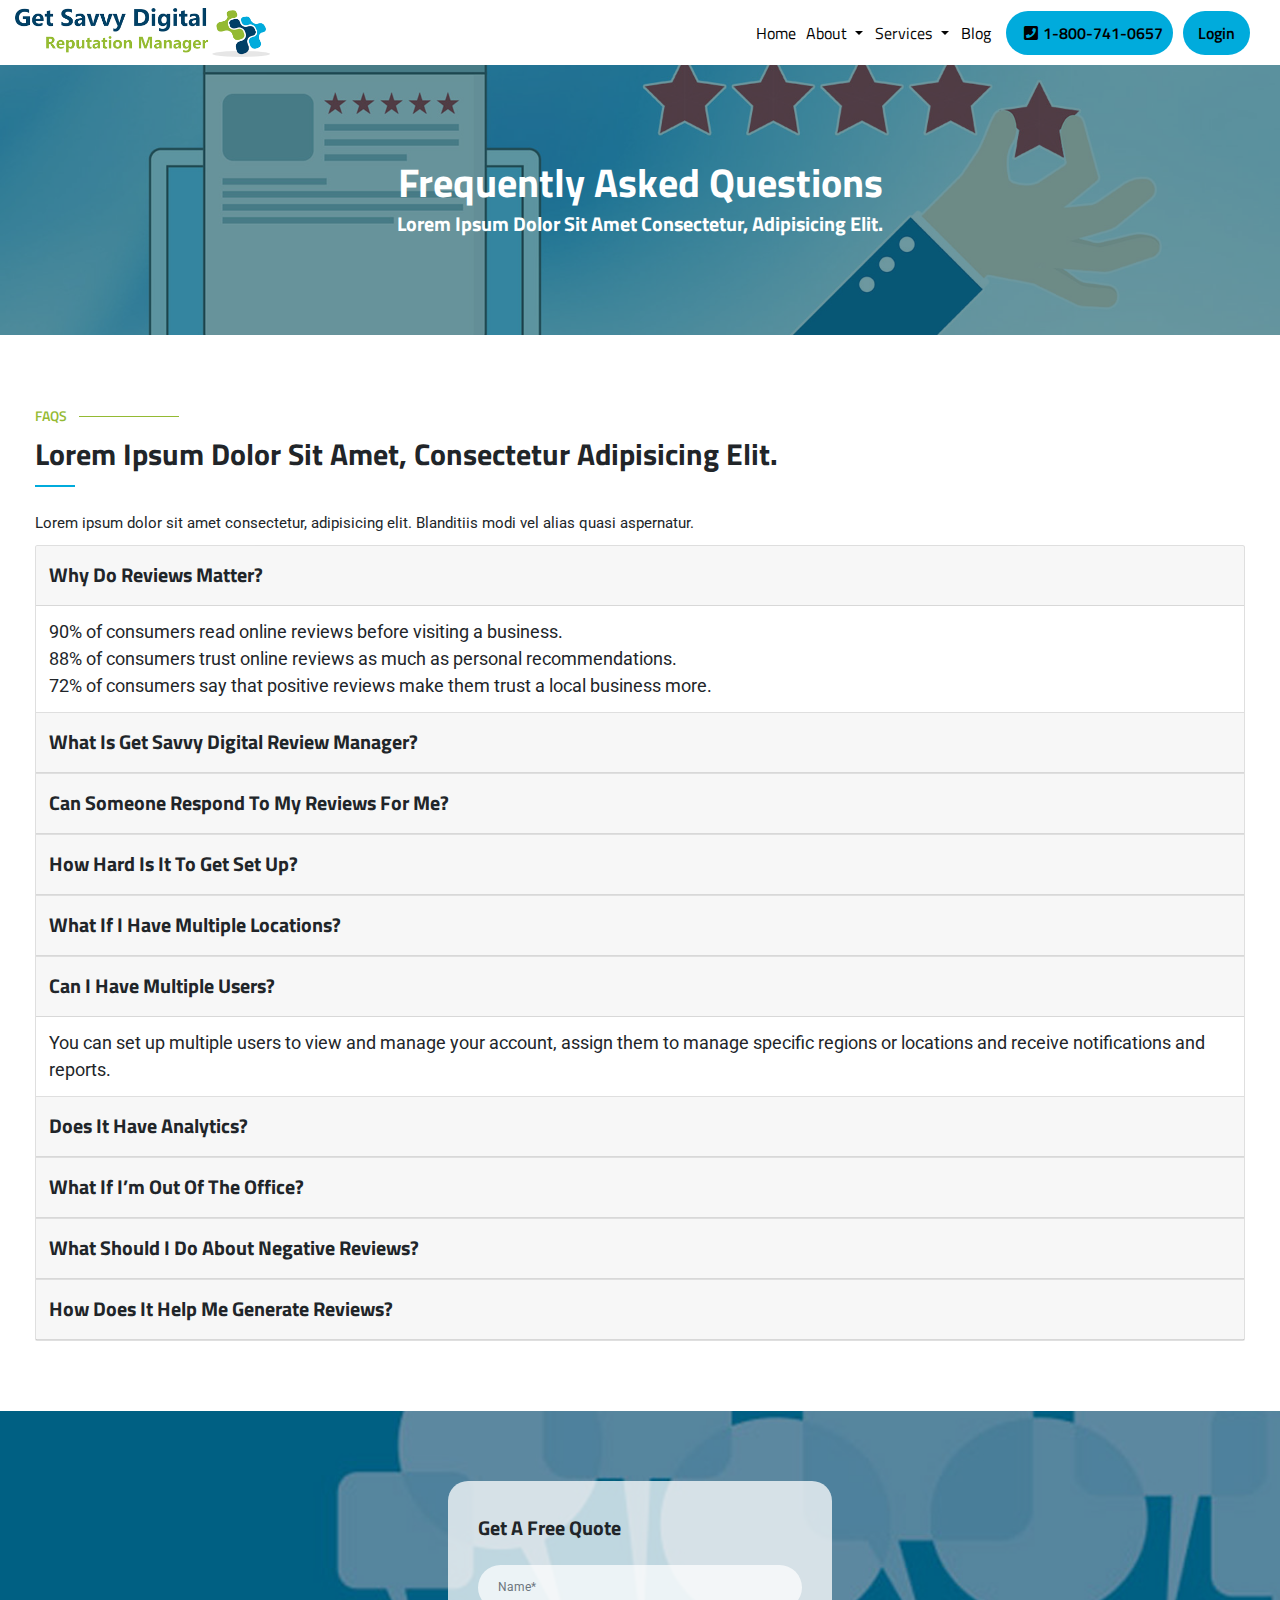
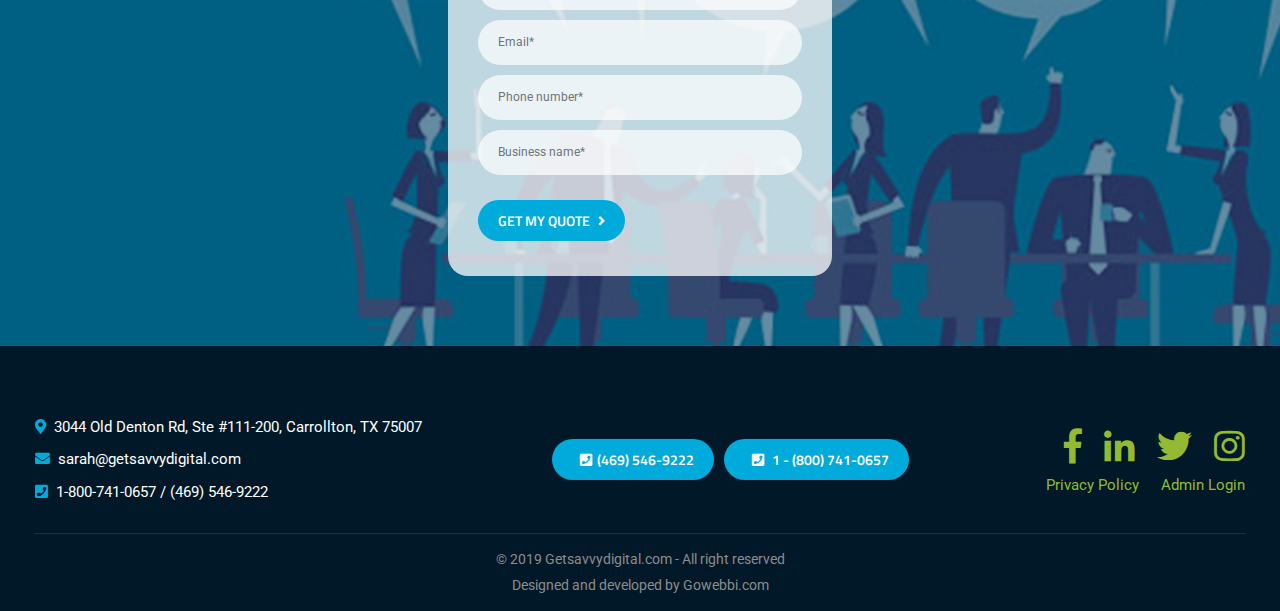
<file: faqs.html>
<!DOCTYPE html>
<!--[if lt IE 7]>      <html class="no-js lt-ie9 lt-ie8 lt-ie7"> <![endif]-->
<!--[if IE 7]>         <html class="no-js lt-ie9 lt-ie8"> <![endif]-->
<!--[if IE 8]>         <html class="no-js lt-ie9"> <![endif]-->
<!--[if gt IE 8]><!-->
<html class="no-js">
<!--<![endif]-->

<head>
    <meta charset="utf-8">
    <meta http-equiv="X-UA-Compatible" content="IE=edge">
    <title>:: Get Savvy Digital ::</title>
    <meta name="description" content="">
    <meta name="viewport" content="width=device-width, initial-scale=1, shrink-to-fit=no">
    <link rel="stylesheet" href="css/plugins/bootstrap.min.css">
    <link rel="stylesheet" href="css/plugins/animate.css">
    <link rel="stylesheet" href="css/plugins/owl.carousel.min.css">
    <link rel="stylesheet" href="css/plugins/owl.theme.default.min.css">
    <link rel="stylesheet" href="css/plugins/simplelightbox.min.css">
    <link rel="stylesheet" href="https://cdn.linearicons.com/free/1.0.0/icon-font.min.css">
    <link rel="stylesheet" href="fonts/fontawesome/fontawesome.min.css">
    <link href="https://fonts.googleapis.com/css?family=Roboto:400,500|Titillium+Web:400,600,700" rel="stylesheet">
    <link rel="stylesheet" href="css/style.css">
    <link rel="stylesheet" href="css/responsive.css">
    <script src="js/modernizr-2.8.3.min.js"></script>
</head>

<body>
    <!--[if lt IE 7]>
            <p class="browsehappy">You are using an <strong>outdated</strong> browser. Please <a href="#">upgrade your browser</a> to improve your experience.</p>
        <![endif]-->



    <!-- Navigation -->
    <header class="inner-navbar-area">
        <div class="container-fluid">
            <nav class="navbar navbar-expand-lg">
                <a class="navbar-brand" href="#">
                    <img src="images/logo-inked.png" class="img-fluid" alt="">
                </a>

                <button class="navbar-toggler order-2 order-sm-3 collapsed" type="button" data-toggle="collapse" data-target="#navbarSupportedContent"
                        aria-controls="navbarSupportedContent" aria-expanded="false" aria-label="Toggle navigation">
                    <span class="navbar-toggler-icon"></span>
                    <span class="navbar-toggler-icon"></span>
                    <span class="navbar-toggler-icon"></span>
                </button>

                <div class="navbar-collapse order-3 order-sm-4 order-lg-2 collapse" id="navbarSupportedContent">
                    <ul class="navbar-nav ml-auto mr-3">
                        <li class="nav-item active">
                            <a class="nav-link" href="#">Home <span class="sr-only">(current)</span></a>
                        </li>
                        <div class="dropdown nav-item hdrop">
                            <a class=" dropdown-toggle mr-1 nav-link" href="#" role="button" id="dropdownMenuLink1"
                               data-toggle="dropdown" aria-haspopup="true" aria-expanded="false">
                                About
                            </a>

                            <div class="dropdown-menu" aria-labelledby="dropdownMenuLink">

                                <a class="dropdown-item" href="#">About Us</a>
                                <a class="dropdown-item" href="#">Contact</a>
                                <a class="dropdown-item" href="#">FAQs</a>

                                <a class="dropdown-item" href="#">Login</a>

                            </div>
                        </div>

                        <div class="dropdown nav-item hdrop">
                            <a class=" dropdown-toggle mr-1 nav-link" href="#" role="button" id="dropdownMenuLink"
                               data-toggle="dropdown" aria-haspopup="true" aria-expanded="false">
                                Services
                            </a>

                            <div class="dropdown-menu" aria-labelledby="dropdownMenuLink">

                                <a class="dropdown-item" href="#">Online Reviews</a>
                                <a class="dropdown-item" href="#">Social Media</a>
                                <a class="dropdown-item" href="#">Paid Search</a>
                                <a class="dropdown-item" href="#">Amazon Marketing</a>
                                <a class="dropdown-item" href="#">Websites</a>
                                <a class="dropdown-item" href="#">Car Wraps</a>
                                <a class="dropdown-item" href="#">Flyers</a>
                                <a class="dropdown-item" href="#">Consulting</a>
                            </div>
                        </div>

                        <li class="nav-item">
                            <a class="nav-link" href="#">Blog</a>
                        </li>


                    </ul>
                </div>
                <ul class="navbar-nav cta-area align-items-center flex-row ml-auto mr-4 order-4 order-sm-2 order-lg-3">

                    <li class="nav-item">
                        <a class="nav-link btn mr-3" href="tel:1-800-741-0657"><i class="fas fa-phone-square mr-2"></i><span>1-800-741-0657</span></a>
                    </li>

                    <li class="nav-item">
                        <a class="nav-link btn px-4" href="#">login</a>
                    </li>
                </ul>

            </nav>
        </div>

    </header>
    <!-- Banner Section -->

    <section id="privacy-banner">
        <div class="container">
            <div class="row">
                <div class="inner-banner">
                    <h1>Frequently Asked Questions</h1>
                    <h2>Lorem ipsum dolor sit amet consectetur, adipisicing elit.</h2>
                </div>
            </div>
        </div>

    </section>


    <!---------faqs----------------->
<section id="faqs">
    <div class="container">
        <div class="testimonial-heading">
            <span>FAQs</span>
            <h2>Lorem ipsum dolor sit amet, consectetur adipisicing elit.</h2>
            <p>Lorem ipsum dolor sit amet consectetur, adipisicing elit. Blanditiis modi vel alias quasi
                aspernatur.</p>

        </div>
        <div class="accordion" id="accordionExample">
            <div class="card">
                <div class="card-header" id="headingOne">
                    <h2 class="mb-0">
                        <a data-toggle="collapse" data-target="#collapseOne" aria-expanded="true" aria-controls="collapseOne">
                            Why do reviews matter?
                        </a>
                    </h2>
                </div>

                <div id="collapseOne" class="collapse show" aria-labelledby="headingOne" data-parent="#accordionExample">
                    <div class="card-body">
                        90% of consumers read online reviews before visiting a business.<br>

                        88% of consumers trust online reviews as much as personal recommendations.<br>

                        72% of consumers say that positive reviews make them trust a local business more.
                    </div>
                </div>
            </div>
            <div class="card">
                <div class="card-header" id="headingTwo">
                    <h2 class="mb-0">
                        <a data-toggle="collapse" data-target="#collapseTwo" aria-expanded="false" aria-controls="collapseTwo">
                            What is Get Savvy Digital Review Manager?
                        </a>
                    </h2>
                </div>
                <div id="collapseTwo" class="collapse" aria-labelledby="headingTwo" data-parent="#accordionExample">
                    <div class="card-body">
                        Get Savvy Digital Review Manager is an all-in-one reputation management software that works across 70 of the most popular review sites. You can:<br>
                        Generate more positive online reviews to boost your SEO (local search rankings) and build consumer confidence.<br>

                        Listen to what your customers are saying on the most influential review sites.<br>

                        Respond quickly and easily to grow your network of brand ambassadors.
                    </div>
                </div>
            </div>
            <div class="card">
                <div class="card-header" id="headingThree">
                    <h2 class="mb-0">
                        <a data-toggle="collapse" data-target="#collapseThree" aria-expanded="false" aria-controls="collapseThree">
                            Can someone respond to my reviews for me?
                        </a>
                    </h2>
                </div>
                <div id="collapseThree" class="collapse" aria-labelledby="headingThree" data-parent="#accordionExample">
                    <div class="card-body">
                        Yes, we offer a VIP package with all 3 of these essential components:<br>
                        1. Get Savvy Digital Review Manager: Lets you monitor your reputation and generate reviews.<br>

                        2. Review Response Service: Our dedicated review agents respond to your reviews* for you.<br>

                        3. Review Generation Cards: Get up to 500 custom review cards per month shipped direct to you.<br>

                        *Standard package includes up to 30 review responses per month.
                    </div>
                </div>
            </div>
            <div class="card">
                <div class="card-header" id="headingFour">
                    <h2 class="mb-0">
                        <a data-toggle="collapse" data-target="#collapseFour" aria-expanded="false" aria-controls="collapseFour">
                            How hard is it to get set up?
                        </a>
                    </h2>
                </div>
                <div id="collapseFour" class="collapse" aria-labelledby="headingFour" data-parent="#accordionExample">
                    <div class="card-body">
                        It’s easy. The software automatically searches the internet for all reviews about your business and populates the URLs in your review sites list. All you have to do is provide your business name and physical address to get started. Then provide logins to your Google, Facebook and other review sites one time to begin posting responses to your reviews through our all-in-one dashboard.
                    </div>
                </div>
            </div>
            <div class="card">
                <div class="card-header" id="headingFive">
                    <h2 class="mb-0">
                        <a data-toggle="collapse" data-target="#collapseFive" aria-expanded="false" aria-controls="collapseFive">
                            What if I have multiple locations?
                        </a>
                    </h2>
                </div>
                <div id="collapseFive" class="collapse" aria-labelledby="headingFive" data-parent="#accordionExample">
                    <div class="card-body">
                        Whether you have 1 location or 2000, Aristotle Review Manager can handle them all. You can set up multiple regions and locations on your account and even filter reviews by these areas.

                        ​
                    </div>
                </div>
            </div>
            <div class="card">
                <div class="card-header" id="headingSix">
                    <h2 class="mb-0">
                        <a data-toggle="collapse" data-target="#collapseSix" aria-expanded="true" aria-controls="collapseSix">
                            Can I have multiple users?
                        </a>
                    </h2>
                </div>

                <div id="collapseSix" class="collapse show" aria-labelledby="headingSix" data-parent="#accordionExample">
                    <div class="card-body">
                        You can set up multiple users to view and manage your account, assign them to manage specific regions or locations and receive notifications and reports.
                    </div>
                </div>
            </div>
            <div class="card">
                <div class="card-header" id="headingSeven">
                    <h2 class="mb-0">
                        <a data-toggle="collapse" data-target="#collapseSeven" aria-expanded="false" aria-controls="collapseSeven">
                            Does it have analytics?
                        </a>
                    </h2>
                </div>
                <div id="collapseSeven" class="collapse" aria-labelledby="headingSeven" data-parent="#accordionExample">
                    <div class="card-body">
                        Yes, the Aristotle Review Manager has a variety of monitoring and reporting options to help you keep track of reviews, set goals for benchmarking and generate activity reports.

                        ​
                    </div>
                </div>
            </div>
            <div class="card">
                <div class="card-header" id="headingEight">
                    <h2 class="mb-0">
                        <a data-toggle="collapse" data-target="#collapseEight" aria-expanded="false" aria-controls="collapseEight">
                            What if I’m out of the office?
                        </a>
                    </h2>
                </div>
                <div id="collapseEight" class="collapse" aria-labelledby="headingEight" data-parent="#accordionExample">
                    <div class="card-body">
                        We’ve got an app for that. Our Online Review Manager mobile app (available for IOS and Android) lets you access and manage your reviews from anywhere, anytime. Our revolutionary EZ Response™ mobile app allows you to instantly respond through voice or text to online reviews, so you never have to wait until you get back to the office to take care of it.
                    </div>
                </div>
            </div>
            <div class="card">
                <div class="card-header" id="headingNine">
                    <h2 class="mb-0">
                        <a data-toggle="collapse" data-target="#collapseNine" aria-expanded="false" aria-controls="collapseNine">
                            What should I do about negative reviews?
                        </a>
                    </h2>
                </div>
                <div id="collapseNine" class="collapse" aria-labelledby="headingNine" data-parent="#accordionExample">
                    <div class="card-body">
                        Online reviews are conversations with the public in an open forum. If someone posts a negative review about your business online, that person is generally not trying to resolve an issue. That could be done through calling or emailing your customer support staff directly. All businesses have issues, and everyone knows that. What sets you apart as a business is how you respond when an issue arises. How do you deal with it? When you see a negative review, your job is to always respond as quickly as possible in a way that shows the public that you are a reasonable business with good customer service. Then use the Review Generator and Custom Review Cards to activate your loyal customer base to give you positive reviews.

                        ​

                        ​
                    </div>
                </div>
            </div>
            <div class="card">
                <div class="card-header" id="headingTen">
                    <h2 class="mb-0">
                        <a data-toggle="collapse" data-target="#collapseTen" aria-expanded="false" aria-controls="collapseTen">
                            How does it help me generate reviews?
                        </a>
                    </h2>
                </div>
                <div id="collapseTen" class="collapse" aria-labelledby="headingTen" data-parent="#accordionExample">
                    <div class="card-body">
                        Aristotle Review Manager has a whole toolbox of customizable digital tools designed to help you easily generate online reviews:<br><br>
                        The Review Generator creates custom review and satisfaction landing pages to make it easy for you to market your business.<br><br>

                        Fully tested and developed, customizable email and text templates take the guesswork out of request form creation.<br><br>

                        Requesting reviews is now faster and easier than ever. With the Send Review Request function in the Review Generator, you can send requests by text, email or both. You can also upload contact lists for bulk requests in seconds.<br><br>

                        Goal tracker and incentive guides help your business by engaging employees, encouraging them to review your business and share your review landing page with others.<br><br>

                        Put your information in the palm of their hands with custom print collateral. Our custom review cards include your logo and a link to your review landing page, providing an easy reminder to post a review for your business.<br><br>

                        Drive more conversions with custom Review widgets for your website and blogs.
                    </div>
                </div>
            </div>
        </div>
    </div>

</section>

    <!---------form-area----------------->
    <section id="quote-area">
        <div class="container">
            <div class="row">
                <div class="col-lg-4 ml-auto mr-auto">
                    <div class="form-area">
                        <h4>Get a free quote</h4>
                        <form action="#">
                            <div class="form-group">
                                <input type="text" class="form-control" placeholder="Name*">
                            </div>
                            <div class="form-group">
                                <input type="email" class="form-control" placeholder="Email*">
                            </div>
                            <div class="form-group">
                                <input type="phone" class="form-control" placeholder="Phone number*">
                            </div>
                            <div class="form-group">
                                <input type="text" class="form-control" placeholder="Business name*">
                            </div>
                            <div class="form-group mb-0">
                                <button class="btn mb-0">Get my quote<i class="fas fa-angle-right"></i></button>
                            </div>
                        </form>
                    </div>
                </div>
            </div>

        </div>
    </section>













    <!-- Footer section -->

    <footer>
        <div class="container">
            <div class="footer-content">


                <div class="footer-contact-details">
                    <div class="row justify-content-between align-items-center">
                        <div class="col-lg-5">
                            <div class="footer-contact-area">
                                <ul>
                                    <li>
                                        <p><i class="fas fa-map-marker-alt"></i>3044 Old Denton Rd, Ste #111-200,
                                            Carrollton, TX 75007</p>
                                    </li>
                                    <li><a href="#"><i class="fas fa-envelope"></i>sarah@getsavvydigital.com </a></li>
                                    <li><a href="#"><i class="fas fa-phone-square"></i>1-800-741-0657 / (469) 546-9222</a></li>
                                </ul>
                            </div>
                        </div>
                        <div class="col-lg-4">
                            <ul class="number">
                                <li>
                                    <a class="btn" href="tel:(469) 546-9222"><i class="fas fa-phone-square"></i>(469) 546-9222</a>
                                </li>
                                <li>
                                    <a class="btn" href="tel:1 - (800) 741-0657"><i class="fas fa-phone-square"></i> 1 - (800) 741-0657</a>

                                </li>
                            </ul>
                        </div>
                        <div class="col-lg-3">
                            <div class="social-icon-area">
                                <ul>
                                    <li> <a href="#"><i class="fab fa-facebook-f"></i></a> </li>
                                    <li> <a href="#"><i class="fab fa-linkedin-in"></i></a> </li>
                                    <li> <a href="#"><i class="fab fa-twitter"></i></a> </li>
                                    <li> <a href="#"><i class="fab fa-instagram"></i></a> </li>
                                </ul>
                                <ul>
                                    <li> <a style="font-size: 1.5rem;" href="">Privacy Policy</a> </li>
                                    <li> <a style="font-size: 1.5rem;" href="">Admin Login</a> </li>
                                </ul>
                            </div>
                        </div>
                    </div>
                </div>
                <div class="footer-copyright-area text-center">
                    <p> © 2019 <a href="#">Getsavvydigital.com</a> - All right reserved </p>
                    <p>Designed and developed by <a href="hhtps://gowebbi.com" target="_blank">Gowebbi.com</a></p>
                </div>
            </div>
        </div>
    </footer>




    <script src="js/jquery-3.2.1.min.js"></script>
    <script src="js/bootstrap.min.js"></script>
    <script src="js/owl.carousel.min.js"></script>
    <script src="js/simple-lightbox.min.js"></script>
    <script src="js/main.js"></script>
</body>

</html>
</file>
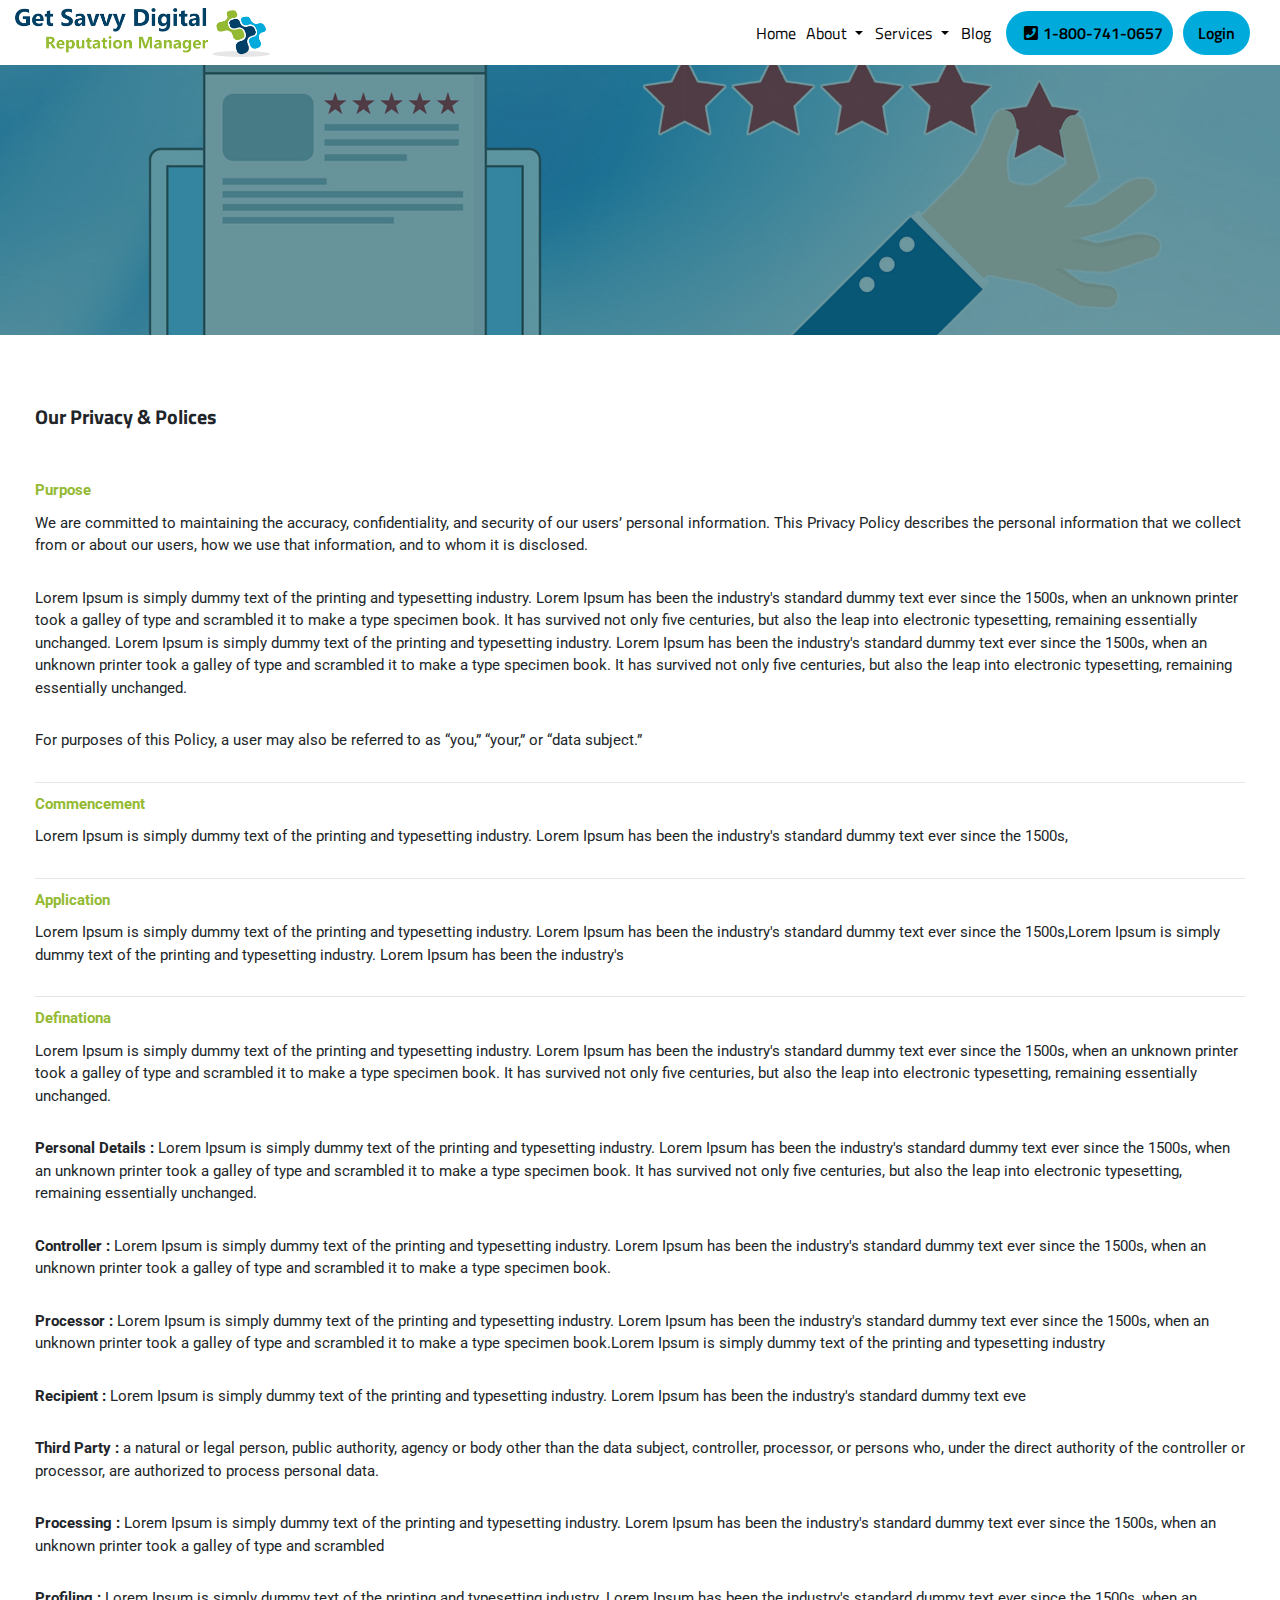
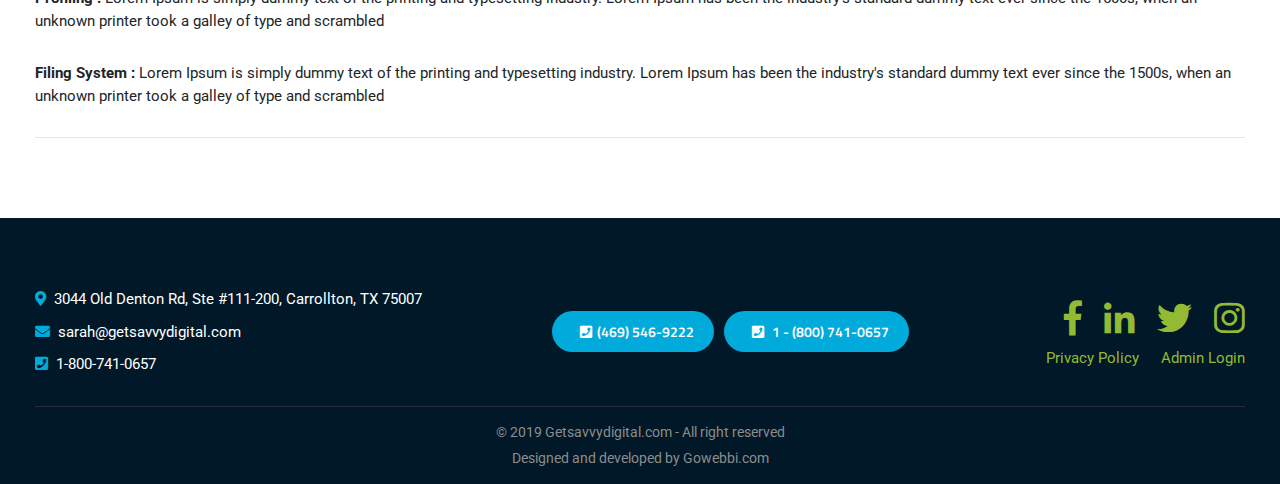
<file: privacy.html>
<!DOCTYPE html>
<!--[if lt IE 7]>      <html class="no-js lt-ie9 lt-ie8 lt-ie7"> <![endif]-->
<!--[if IE 7]>         <html class="no-js lt-ie9 lt-ie8"> <![endif]-->
<!--[if IE 8]>         <html class="no-js lt-ie9"> <![endif]-->
<!--[if gt IE 8]><!-->
<html class="no-js">
<!--<![endif]-->

<head>
    <meta charset="utf-8">
    <meta http-equiv="X-UA-Compatible" content="IE=edge">
    <title>:: Get Savvy Digital ::</title>
    <meta name="description" content="">
    <meta name="viewport" content="width=device-width, initial-scale=1, shrink-to-fit=no">
    <link rel="stylesheet" href="css/plugins/bootstrap.min.css">
    <link rel="stylesheet" href="css/plugins/animate.css">
    <link rel="stylesheet" href="css/plugins/owl.carousel.min.css">
    <link rel="stylesheet" href="css/plugins/owl.theme.default.min.css">
    <link rel="stylesheet" href="css/plugins/simplelightbox.min.css">
    <link rel="stylesheet" href="https://cdn.linearicons.com/free/1.0.0/icon-font.min.css">
    <link rel="stylesheet" href="fonts/fontawesome/fontawesome.min.css">
    <link href="https://fonts.googleapis.com/css?family=Roboto:400,500|Titillium+Web:400,600,700" rel="stylesheet">
    <link rel="stylesheet" href="css/style.css">
    <link rel="stylesheet" href="css/responsive.css">
    <script src="js/modernizr-2.8.3.min.js"></script>
</head>

<body>
<!--[if lt IE 7]>
<p class="browsehappy">You are using an <strong>outdated</strong> browser. Please <a href="#">upgrade your browser</a> to improve your experience.</p>
<![endif]-->


<!-- Navigation -->
<header class="inner-navbar-area">
    <div class="container-fluid">
        <nav class="navbar navbar-expand-lg">
            <a class="navbar-brand" href="#">
                <img src="images/logo-inked.png" class="img-fluid" alt="">
            </a>

            <button class="navbar-toggler order-2 order-sm-3 collapsed" type="button" data-toggle="collapse" data-target="#navbarSupportedContent"
                    aria-controls="navbarSupportedContent" aria-expanded="false" aria-label="Toggle navigation">
                <span class="navbar-toggler-icon"></span>
                <span class="navbar-toggler-icon"></span>
                <span class="navbar-toggler-icon"></span>
            </button>

            <div class="navbar-collapse order-3 order-sm-4 order-lg-2 collapse" id="navbarSupportedContent">
                <ul class="navbar-nav ml-auto mr-3">
                    <li class="nav-item active">
                        <a class="nav-link" href="#">Home <span class="sr-only">(current)</span></a>
                    </li>
                    <div class="dropdown nav-item hdrop">
                        <a class=" dropdown-toggle mr-1 nav-link" href="#" role="button" id="dropdownMenuLink1"
                           data-toggle="dropdown" aria-haspopup="true" aria-expanded="false">
                            About
                        </a>

                        <div class="dropdown-menu" aria-labelledby="dropdownMenuLink">

                            <a class="dropdown-item" href="#">About Us</a>
                            <a class="dropdown-item" href="#">Contact</a>
                            <a class="dropdown-item" href="#">FAQs</a>

                            <a class="dropdown-item" href="#">Login</a>

                        </div>
                    </div>

                    <div class="dropdown nav-item hdrop">
                        <a class=" dropdown-toggle mr-1 nav-link" href="#" role="button" id="dropdownMenuLink"
                           data-toggle="dropdown" aria-haspopup="true" aria-expanded="false">
                            Services
                        </a>

                        <div class="dropdown-menu" aria-labelledby="dropdownMenuLink">

                            <a class="dropdown-item" href="#">Online Reviews</a>
                            <a class="dropdown-item" href="#">Social Media</a>
                            <a class="dropdown-item" href="#">Paid Search</a>
                            <a class="dropdown-item" href="#">Amazon Marketing</a>
                            <a class="dropdown-item" href="#">Websites</a>
                            <a class="dropdown-item" href="#">Car Wraps</a>
                            <a class="dropdown-item" href="#">Flyers</a>
                            <a class="dropdown-item" href="#">Consulting</a>
                        </div>
                    </div>

                    <li class="nav-item">
                        <a class="nav-link" href="#">Blog</a>
                    </li>


                </ul>
            </div>
            <ul class="navbar-nav cta-area align-items-center flex-row ml-auto mr-4 order-4 order-sm-2 order-lg-3">

                <li class="nav-item">
                    <a class="nav-link btn mr-3" href="tel:1-800-741-0657"><i class="fas fa-phone-square mr-2"></i><span>1-800-741-0657</span></a>
                </li>

                <li class="nav-item">
                    <a class="nav-link btn px-4" href="#">login</a>
                </li>
            </ul>

        </nav>
    </div>

</header>
<!-- Banner Section -->

<section id="privacy-banner">
    <div class="container">
        <div class="row">

        </div>
    </div>

</section>

<!--=====privacy-content======-->
<section id="privacy-content">
    <div class="container">
        <div class="row">
            <div class="col-md-12 col-md-12">
        <h3>Our Privacy & Polices</h3>

                <ul>
            <li>
                <p class="pra-heading">Purpose</p>
            </li>
            <li>
                <p>We are committed to maintaining the accuracy, confidentiality, and security of our users’ personal information. This Privacy Policy describes the personal information that we collect from or about our users, how we use that information, and to whom it is disclosed.</p>

                <p>Lorem Ipsum is simply dummy text of the printing and typesetting industry. Lorem Ipsum has been the industry's standard dummy text ever since the 1500s, when an unknown printer took a galley of type and scrambled it to make a type specimen book. It has survived not only five centuries, but also the leap into electronic typesetting, remaining essentially unchanged.
                    Lorem Ipsum is simply dummy text of the printing and typesetting industry. Lorem Ipsum has been the industry's standard dummy text ever since the 1500s, when an unknown printer took a galley of type and scrambled it to make a type specimen book. It has survived not only five centuries, but also the leap into electronic typesetting, remaining essentially unchanged.
                </p>
            </li>

                    <li><p>For purposes of this Policy, a user may also be referred to as “you,” “your,” or “data subject.”</p></li>
<hr>
                    <li>
                        <p class="pra-heading">Commencement</p>
                    </li>

                    <li>
                        <p>Lorem Ipsum is simply dummy text of the printing and typesetting industry. Lorem Ipsum has been the industry's standard dummy text ever since the 1500s, </p>
                    </li>
<hr>
                    <li>
                        <p class="pra-heading">Application</p>
                    </li>

                    <li>
                        <p>Lorem Ipsum is simply dummy text of the printing and typesetting industry. Lorem Ipsum has been the industry's standard dummy text ever since the 1500s,Lorem Ipsum is simply dummy text of the printing and typesetting industry. Lorem Ipsum has been the industry's </p>
                    </li>
<hr>
                    <li>
                        <p class="pra-heading">Definationa</p>
                    </li>

                    <li>
                        <p>Lorem Ipsum is simply dummy text of the printing and typesetting industry. Lorem Ipsum has been the industry's standard dummy text ever since the 1500s, when an unknown printer took a galley of type and scrambled it to make a type specimen book. It has survived not only five centuries, but also the leap into electronic typesetting, remaining essentially unchanged.

                        </p>
                    </li>

                    <li>
                        <p> <span>Personal Details : </span>Lorem Ipsum is simply dummy text of the printing and typesetting industry. Lorem Ipsum has been the industry's standard dummy text ever since the 1500s, when an unknown printer took a galley of type and scrambled it to make a type specimen book. It has survived not only five centuries, but also the leap into electronic typesetting, remaining essentially unchanged.

                        </p>
                    </li>

                    <li>
                        <p> <span> Controller : </span>Lorem Ipsum is simply dummy text of the printing and typesetting industry. Lorem Ipsum has been the industry's standard dummy text ever since the 1500s, when an unknown printer took a galley of type and scrambled it to make a type specimen book.

                        </p>
                    </li>

                    <li>
                        <p> <span>  Processor : </span>Lorem Ipsum is simply dummy text of the printing and typesetting industry. Lorem Ipsum has been the industry's standard dummy text ever since the 1500s, when an unknown printer took a galley of type and scrambled it to make a type specimen book.Lorem Ipsum is simply dummy text of the printing and typesetting industry

                        </p>
                    </li>

                    <li>
                        <p> <span>   Recipient : </span>Lorem Ipsum is simply dummy text of the printing and typesetting industry. Lorem Ipsum has been the industry's standard dummy text eve
                        </p>
                    </li>

                    <li>
                        <p> <span>   Third Party : </span> a natural or legal person, public authority, agency or body other than the data subject, controller, processor, or persons who, under the direct authority of the controller or processor, are authorized to process personal data.
                        </p>
                    </li>

                    <li>
                    <p> <span>   Processing : </span> Lorem Ipsum is simply dummy text of the printing and typesetting industry. Lorem Ipsum has been the industry's standard dummy text ever since the 1500s, when an unknown printer took a galley of type and scrambled
                    </p>
                </li>

                    <li>
                        <p> <span>   Profiling : </span> Lorem Ipsum is simply dummy text of the printing and typesetting industry. Lorem Ipsum has been the industry's standard dummy text ever since the 1500s, when an unknown printer took a galley of type and scrambled
                        </p>
                    </li>

                    <li>
                        <p> <span>    Filing System : </span> Lorem Ipsum is simply dummy text of the printing and typesetting industry. Lorem Ipsum has been the industry's standard dummy text ever since the 1500s, when an unknown printer took a galley of type and scrambled
                        </p>
                    </li>
       <hr>


        </ul>


            </div>
        </div>
    </div>
</section>



<!-- Footer section -->

<footer>
    <div class="container">
        <div class="footer-content">


            <div class="footer-contact-details">
                <div class="row justify-content-between align-items-center">
                    <div class="col-md-5">
                        <div class="footer-contact-area">
                            <ul>
                                <li>
                                    <p><i class="fas fa-map-marker-alt"></i>3044 Old Denton Rd, Ste #111-200,
                                        Carrollton, TX 75007</p>
                                </li>
                                <li><a href="#"><i class="fas fa-envelope"></i>sarah@getsavvydigital.com </a></li>
                                <li><a href="#"><i class="fas fa-phone-square"></i>1-800-741-0657</a></li>
                            </ul>
                        </div>
                    </div>
                    <div class="col-md-4">
                        <ul class="number">
                            <li>
                                <a class="btn" href="tel:(469) 546-9222"><i class="fas fa-phone-square"></i>(469) 546-9222</a>
                            </li>
                            <li>
                                <a class="btn" href="tel:1 - (800) 741-0657"><i class="fas fa-phone-square"></i> 1 - (800) 741-0657</a>

                            </li>
                        </ul>
                    </div>
                    <div class="col-md-3">
                        <div class="social-icon-area">
                            <ul>
                                <li> <a href="#"><i class="fab fa-facebook-f"></i></a> </li>
                                <li> <a href="#"><i class="fab fa-linkedin-in"></i></a> </li>
                                <li> <a href="#"><i class="fab fa-twitter"></i></a> </li>
                                <li> <a href="#"><i class="fab fa-instagram"></i></a> </li>
                            </ul>
                            <ul>
                                <li> <a style="font-size: 1.5rem;" href="">Privacy Policy</a> </li>
                                <li> <a style="font-size: 1.5rem;" href="">Admin Login</a> </li>
                            </ul>
                        </div>
                    </div>
                </div>
            </div>
            <div class="footer-copyright-area text-center">
                <p> © 2019 <a href="#">Getsavvydigital.com</a> - All right reserved </p>
                <p>Designed and developed by <a href="hhtps://gowebbi.com" target="_blank">Gowebbi.com</a></p>
            </div>
        </div>
    </div>
</footer>





<script src="js/jquery-3.2.1.min.js"></script>
<script src="js/bootstrap.min.js"></script>
<script src="js/owl.carousel.min.js"></script>
<script src="js/simple-lightbox.min.js"></script>
<script src="js/main.js"></script>
</body>

</html>
</file>
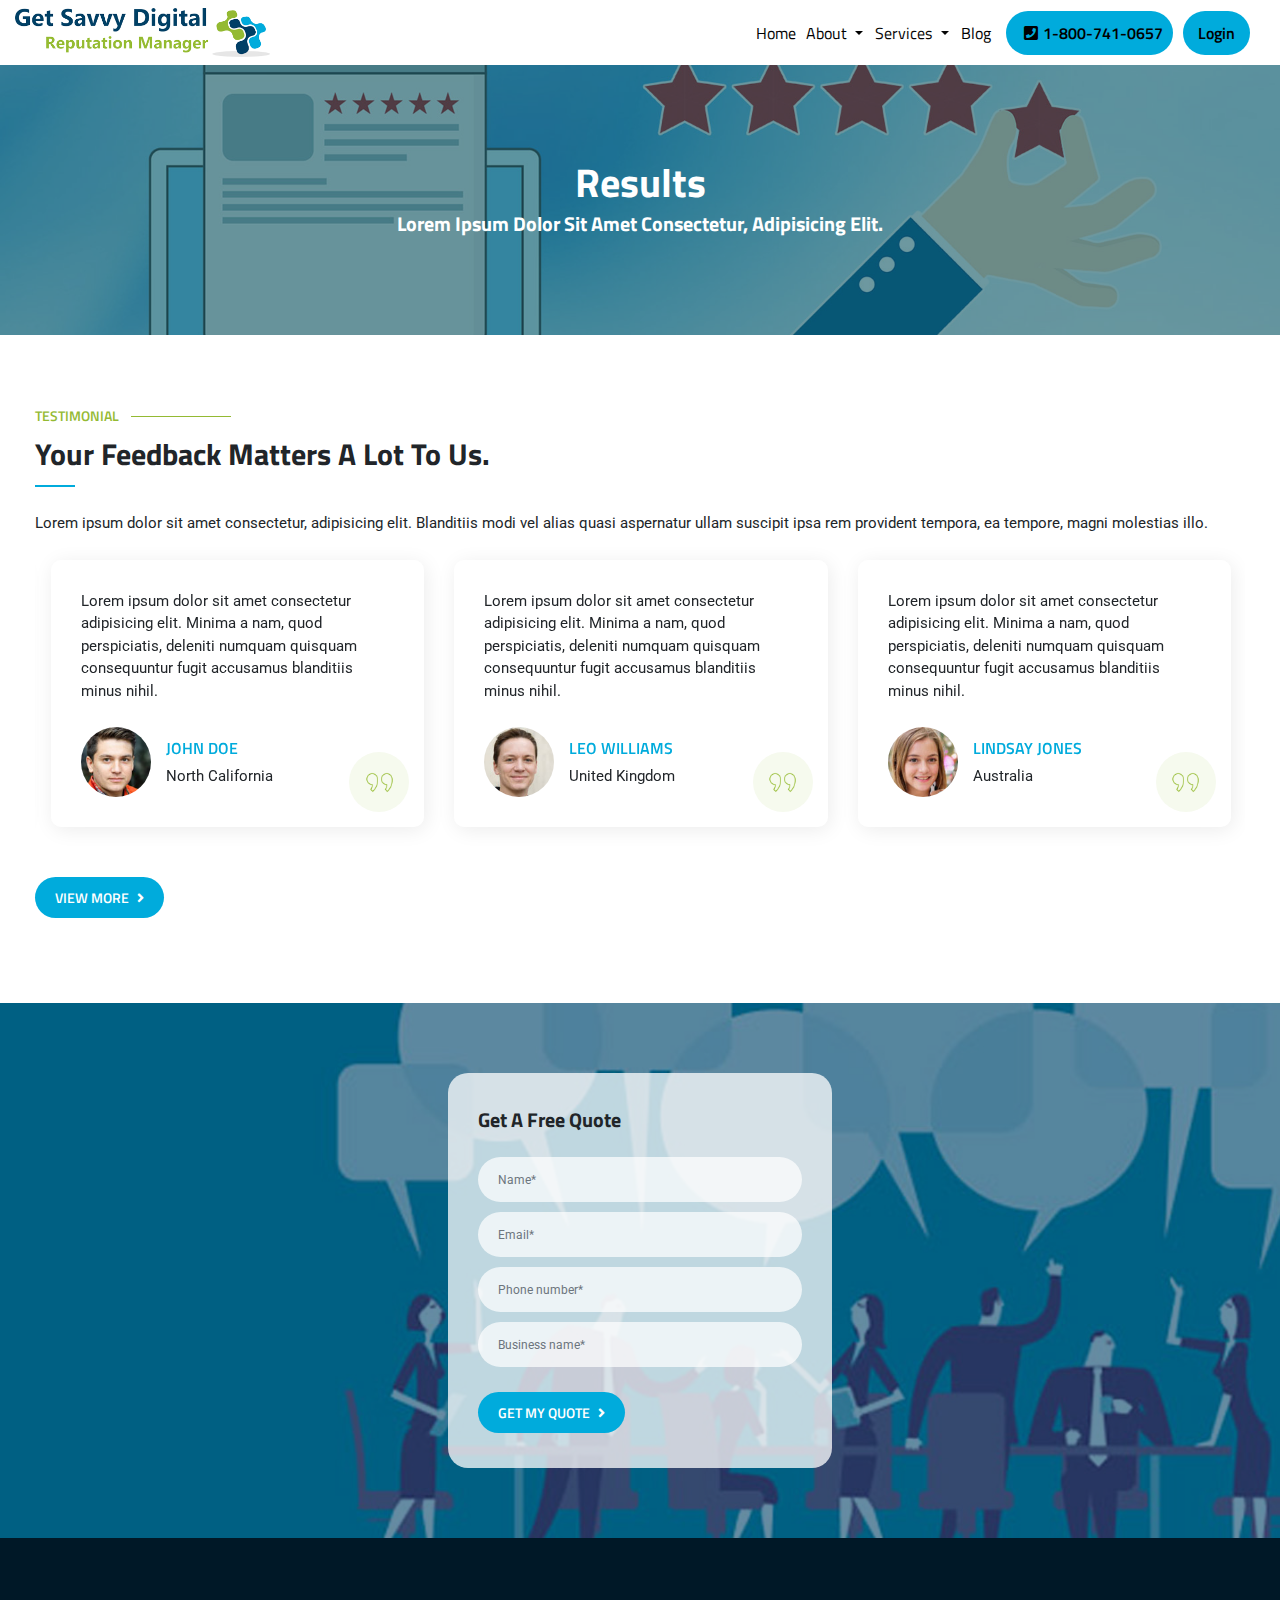
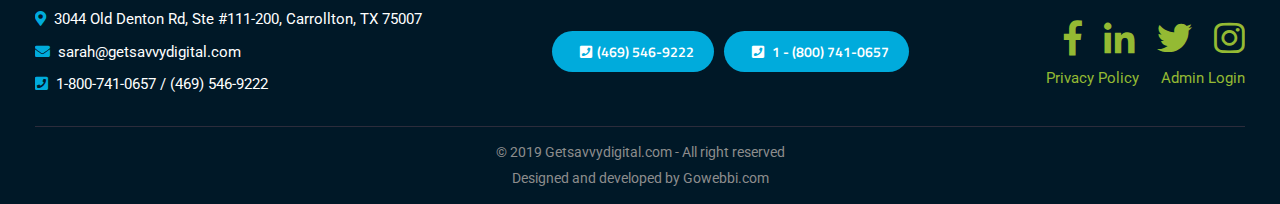
<file: results.html>
<!DOCTYPE html>
<!--[if lt IE 7]>      <html class="no-js lt-ie9 lt-ie8 lt-ie7"> <![endif]-->
<!--[if IE 7]>         <html class="no-js lt-ie9 lt-ie8"> <![endif]-->
<!--[if IE 8]>         <html class="no-js lt-ie9"> <![endif]-->
<!--[if gt IE 8]><!-->
<html class="no-js">
<!--<![endif]-->

<head>
    <meta charset="utf-8">
    <meta http-equiv="X-UA-Compatible" content="IE=edge">
    <title>:: Get Savvy Digital ::</title>
    <meta name="description" content="">
    <meta name="viewport" content="width=device-width, initial-scale=1, shrink-to-fit=no">
    <link rel="stylesheet" href="css/plugins/bootstrap.min.css">
    <link rel="stylesheet" href="css/plugins/animate.css">
    <link rel="stylesheet" href="css/plugins/owl.carousel.min.css">
    <link rel="stylesheet" href="css/plugins/owl.theme.default.min.css">
    <link rel="stylesheet" href="css/plugins/simplelightbox.min.css">
    <link rel="stylesheet" href="https://cdn.linearicons.com/free/1.0.0/icon-font.min.css">
    <link rel="stylesheet" href="fonts/fontawesome/fontawesome.min.css">
    <link href="https://fonts.googleapis.com/css?family=Roboto:400,500|Titillium+Web:400,600,700" rel="stylesheet">
    <link rel="stylesheet" href="css/style.css">
    <link rel="stylesheet" href="css/responsive.css">
    <script src="js/modernizr-2.8.3.min.js"></script>
</head>

<body>
    <!--[if lt IE 7]>
            <p class="browsehappy">You are using an <strong>outdated</strong> browser. Please <a href="#">upgrade your browser</a> to improve your experience.</p>
        <![endif]-->



    <!-- Navigation -->
    <header class="inner-navbar-area">
        <div class="container-fluid">
            <nav class="navbar navbar-expand-lg">
                <a class="navbar-brand" href="#">
                    <img src="images/logo-inked.png" class="img-fluid" alt="">
                </a>

                <button class="navbar-toggler order-2 order-sm-3 collapsed" type="button" data-toggle="collapse" data-target="#navbarSupportedContent"
                        aria-controls="navbarSupportedContent" aria-expanded="false" aria-label="Toggle navigation">
                    <span class="navbar-toggler-icon"></span>
                    <span class="navbar-toggler-icon"></span>
                    <span class="navbar-toggler-icon"></span>
                </button>

                <div class="navbar-collapse order-3 order-sm-4 order-lg-2 collapse" id="navbarSupportedContent">
                    <ul class="navbar-nav ml-auto mr-3">
                        <li class="nav-item active">
                            <a class="nav-link" href="#">Home <span class="sr-only">(current)</span></a>
                        </li>
                        <div class="dropdown nav-item hdrop">
                            <a class=" dropdown-toggle mr-1 nav-link" href="#" role="button" id="dropdownMenuLink1"
                               data-toggle="dropdown" aria-haspopup="true" aria-expanded="false">
                                About
                            </a>

                            <div class="dropdown-menu" aria-labelledby="dropdownMenuLink">

                                <a class="dropdown-item" href="#">About Us</a>
                                <a class="dropdown-item" href="#">Contact</a>
                                <a class="dropdown-item" href="#">FAQs</a>

                                <a class="dropdown-item" href="#">Login</a>

                            </div>
                        </div>

                        <div class="dropdown nav-item hdrop">
                            <a class=" dropdown-toggle mr-1 nav-link" href="#" role="button" id="dropdownMenuLink"
                               data-toggle="dropdown" aria-haspopup="true" aria-expanded="false">
                                Services
                            </a>

                            <div class="dropdown-menu" aria-labelledby="dropdownMenuLink">

                                <a class="dropdown-item" href="#">Online Reviews</a>
                                <a class="dropdown-item" href="#">Social Media</a>
                                <a class="dropdown-item" href="#">Paid Search</a>
                                <a class="dropdown-item" href="#">Amazon Marketing</a>
                                <a class="dropdown-item" href="#">Websites</a>
                                <a class="dropdown-item" href="#">Car Wraps</a>
                                <a class="dropdown-item" href="#">Flyers</a>
                                <a class="dropdown-item" href="#">Consulting</a>
                            </div>
                        </div>

                        <li class="nav-item">
                            <a class="nav-link" href="#">Blog</a>
                        </li>


                    </ul>
                </div>
                <ul class="navbar-nav cta-area align-items-center flex-row ml-auto mr-4 order-4 order-sm-2 order-lg-3">

                    <li class="nav-item">
                        <a class="nav-link btn mr-3" href="tel:1-800-741-0657"><i class="fas fa-phone-square mr-2"></i><span>1-800-741-0657</span></a>
                    </li>

                    <li class="nav-item">
                        <a class="nav-link btn px-4" href="#">login</a>
                    </li>
                </ul>

            </nav>
        </div>

    </header>
    <!-- Banner Section -->

    <section id="privacy-banner">
        <div class="container">
            <div class="row">
                <div class="inner-banner">
                    <h1> Results</h1>
                    <h2>Lorem ipsum dolor sit amet consectetur, adipisicing elit.</h2>
                </div>
            </div>
        </div>

    </section>





    <!-- Testimonial area -->

    <section id="testimonial-area">
        <div class="container">
            <div class="row align-items-center">
                <div class="col-lg-12">
                    <div class="testimonial-heading">
                        <span>Testimonial</span>
                        <h2>Your feedback matters a lot to us.</h2>
                        <p>Lorem ipsum dolor sit amet consectetur, adipisicing elit. Blanditiis modi vel alias quasi
                            aspernatur
                            ullam suscipit ipsa rem provident tempora, ea tempore, magni molestias illo.</p>

                    </div>
                </div>
                <div class="col-lg-12">
                    <div class="testimonial-area-content">
                        <div class="testimonial-carousel1 owl-carousel owl-theme">
                            <div class="item">
                                <div class="item-box">
                                    <div class="testimonial-text">
                                        <p>Lorem ipsum dolor sit amet consectetur adipisicing elit. Minima a nam, quod
                                            perspiciatis, deleniti numquam quisquam consequuntur
                                            fugit accusamus blanditiis minus nihil.</p>
                                    </div>
                                    <div class="testimonial-author d-flex align-items-center">
                                        <div class="author-img">
                                            <img src="images/testimonial-1.jpg" class="d-block" alt="">
                                        </div>
                                        <div class="author-name">
                                            <p>John Doe</p>
                                            <span>North California</span>
                                        </div>
                                    </div>
                                    <div class="img-area d-flex align-items-center">
                                        <img src="images/testimonial-icon.png" class="img-fluid" alt="">
                                    </div>
                                </div>
                            </div>
                            <div class="item">
                                <div class="item-box">
                                    <div class="testimonial-text">
                                        <p>Lorem ipsum dolor sit amet consectetur adipisicing elit. Minima a nam, quod
                                            perspiciatis, deleniti numquam quisquam consequuntur
                                            fugit accusamus blanditiis minus nihil.</p>
                                    </div>
                                    <div class="testimonial-author d-flex align-items-center">
                                        <div class="author-img">
                                            <img src="images/testimonial-2.jpg" class="d-block" alt="">
                                        </div>
                                        <div class="author-name">
                                            <p>Leo williams</p>
                                            <span>United Kingdom</span>
                                        </div>
                                    </div>
                                    <div class="img-area d-flex align-items-center">
                                        <img src="images/testimonial-icon.png" class="img-fluid" alt="">
                                    </div>
                                </div>
                            </div>
                            <div class="item">
                                <div class="item-box">
                                    <div class="testimonial-text">
                                        <p>Lorem ipsum dolor sit amet consectetur adipisicing elit. Minima a nam, quod
                                            perspiciatis, deleniti numquam quisquam consequuntur
                                            fugit accusamus blanditiis minus nihil.</p>
                                    </div>
                                    <div class="testimonial-author d-flex align-items-center">
                                        <div class="author-img">
                                            <img src="images/testimonial-3.jpg" class="d-block" alt="">
                                        </div>
                                        <div class="author-name">
                                            <p>Lindsay Jones</p>
                                            <span>Australia</span>
                                        </div>
                                    </div>
                                    <div class="img-area d-flex align-items-center">
                                        <img src="images/testimonial-icon.png" class="img-fluid" alt="">
                                    </div>
                                </div>
                            </div>
                            <div class="item">
                                <div class="item-box">
                                    <div class="testimonial-text">
                                        <p>Lorem ipsum dolor sit amet consectetur adipisicing elit. Minima a nam, quod
                                            perspiciatis, deleniti numquam quisquam consequuntur
                                            fugit accusamus blanditiis minus nihil.</p>
                                    </div>
                                    <div class="testimonial-author d-flex align-items-center">
                                        <div class="author-img">
                                            <img src="images/testimonial-1.jpg" class="d-block" alt="">
                                        </div>
                                        <div class="author-name">
                                            <p>John Doe</p>
                                            <span>North California</span>
                                        </div>
                                    </div>
                                    <div class="img-area d-flex align-items-center">
                                        <img src="images/testimonial-icon.png" class="img-fluid" alt="">
                                    </div>
                                </div>
                            </div>



                        </div>
                        <button class="btn">View more<i class="fas fa-angle-right"></i></button>

                    </div>
                </div>
            </div>
        </div>
    </section>











    <!---------form-area----------------->
    <section id="quote-area">
        <div class="container">
            <div class="row">
                <div class="col-lg-4 ml-auto mr-auto">
                    <div class="form-area">
                        <h4>Get a free quote</h4>
                        <form action="#">
                            <div class="form-group">
                                <input type="text" class="form-control" placeholder="Name*">
                            </div>
                            <div class="form-group">
                                <input type="email" class="form-control" placeholder="Email*">
                            </div>
                            <div class="form-group">
                                <input type="phone" class="form-control" placeholder="Phone number*">
                            </div>
                            <div class="form-group">
                                <input type="text" class="form-control" placeholder="Business name*">
                            </div>
                            <div class="form-group mb-0">
                                <button class="btn mb-0">Get my quote<i class="fas fa-angle-right"></i></button>
                            </div>
                        </form>
                    </div>
                </div>
            </div>

        </div>
    </section>













    <!-- Footer section -->

    <footer>
        <div class="container">
            <div class="footer-content">


                <div class="footer-contact-details">
                    <div class="row justify-content-between align-items-center">
                        <div class="col-lg-5">
                            <div class="footer-contact-area">
                                <ul>
                                    <li>
                                        <p><i class="fas fa-map-marker-alt"></i>3044 Old Denton Rd, Ste #111-200,
                                            Carrollton, TX 75007</p>
                                    </li>
                                    <li><a href="#"><i class="fas fa-envelope"></i>sarah@getsavvydigital.com </a></li>
                                    <li><a href="#"><i class="fas fa-phone-square"></i>1-800-741-0657 / (469) 546-9222</a></li>
                                </ul>
                            </div>
                        </div>
                        <div class="col-lg-4">
                            <ul class="number">
                                <li>
                                    <a class="btn" href="tel:(469) 546-9222"><i class="fas fa-phone-square"></i>(469) 546-9222</a>
                                </li>
                                <li>
                                    <a class="btn" href="tel:1 - (800) 741-0657"><i class="fas fa-phone-square"></i> 1 - (800) 741-0657</a>

                                </li>
                            </ul>
                        </div>
                        <div class="col-lg-3">
                            <div class="social-icon-area">
                                <ul>
                                    <li> <a href="#"><i class="fab fa-facebook-f"></i></a> </li>
                                    <li> <a href="#"><i class="fab fa-linkedin-in"></i></a> </li>
                                    <li> <a href="#"><i class="fab fa-twitter"></i></a> </li>
                                    <li> <a href="#"><i class="fab fa-instagram"></i></a> </li>
                                </ul>
                                <ul>
                                    <li> <a style="font-size: 1.5rem;" href="">Privacy Policy</a> </li>
                                    <li> <a style="font-size: 1.5rem;" href="">Admin Login</a> </li>
                                </ul>
                            </div>
                        </div>
                    </div>
                </div>
                <div class="footer-copyright-area text-center">
                    <p> © 2019 <a href="#">Getsavvydigital.com</a> - All right reserved </p>
                    <p>Designed and developed by <a href="hhtps://gowebbi.com" target="_blank">Gowebbi.com</a></p>
                </div>
            </div>
        </div>
    </footer>




    <script src="js/jquery-3.2.1.min.js"></script>
    <script src="js/bootstrap.min.js"></script>
    <script src="js/owl.carousel.min.js"></script>
    <script src="js/simple-lightbox.min.js"></script>
    <script src="js/main.js"></script>
</body>

</html>
</file>
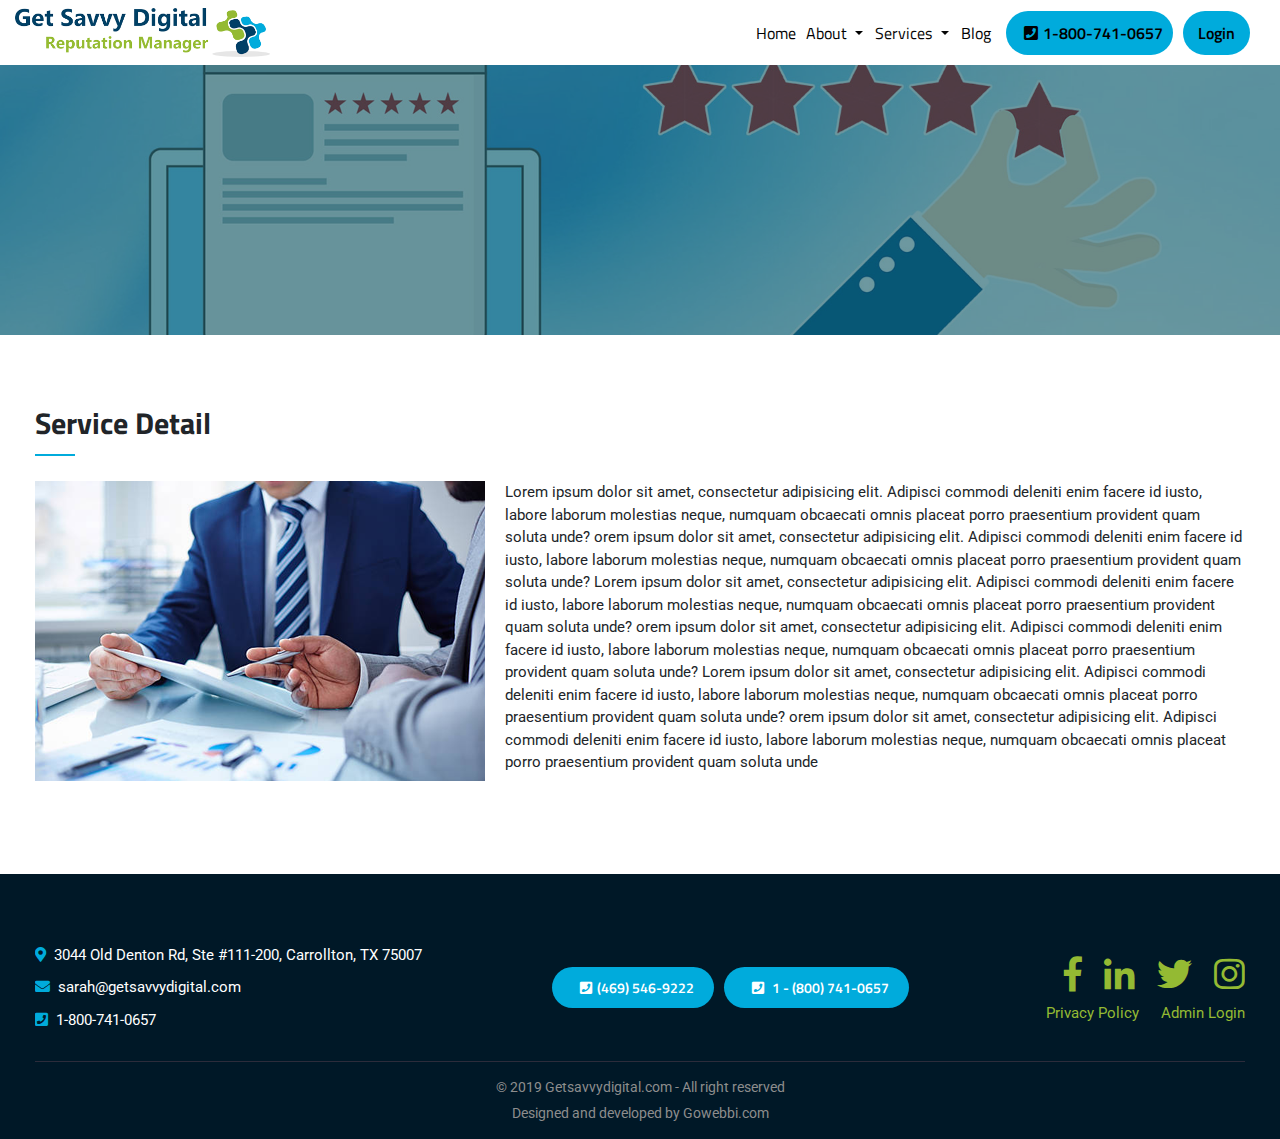
<file: service-detail.html>
<!DOCTYPE html>
<!--[if lt IE 7]>      <html class="no-js lt-ie9 lt-ie8 lt-ie7"> <![endif]-->
<!--[if IE 7]>         <html class="no-js lt-ie9 lt-ie8"> <![endif]-->
<!--[if IE 8]>         <html class="no-js lt-ie9"> <![endif]-->
<!--[if gt IE 8]><!-->
<html class="no-js">
<!--<![endif]-->

<head>
    <meta charset="utf-8">
    <meta http-equiv="X-UA-Compatible" content="IE=edge">
    <title>:: Get Savvy Digital ::</title>
    <meta name="description" content="">
    <meta name="viewport" content="width=device-width, initial-scale=1, shrink-to-fit=no">
    <link rel="stylesheet" href="css/plugins/bootstrap.min.css">
    <link rel="stylesheet" href="css/plugins/animate.css">
    <link rel="stylesheet" href="css/plugins/owl.carousel.min.css">
    <link rel="stylesheet" href="css/plugins/owl.theme.default.min.css">
    <link rel="stylesheet" href="css/plugins/simplelightbox.min.css">
    <link rel="stylesheet" href="https://cdn.linearicons.com/free/1.0.0/icon-font.min.css">
    <link rel="stylesheet" href="fonts/fontawesome/fontawesome.min.css">
    <link href="https://fonts.googleapis.com/css?family=Roboto:400,500|Titillium+Web:400,600,700" rel="stylesheet">
    <link rel="stylesheet" href="css/style.css">
    <link rel="stylesheet" href="css/responsive.css">
    <script src="js/modernizr-2.8.3.min.js"></script>
</head>

<body>
<!--[if lt IE 7]>
<p class="browsehappy">You are using an <strong>outdated</strong> browser. Please <a href="#">upgrade your browser</a> to improve your experience.</p>
<![endif]-->


<!-- Navigation -->
<header class="inner-navbar-area">
    <div class="container-fluid">
        <nav class="navbar navbar-expand-lg">
            <a class="navbar-brand" href="#">
                <img src="images/logo-inked.png" class="img-fluid" alt="">
            </a>

            <button class="navbar-toggler order-2 order-sm-3 collapsed" type="button" data-toggle="collapse" data-target="#navbarSupportedContent"
                    aria-controls="navbarSupportedContent" aria-expanded="false" aria-label="Toggle navigation">
                <span class="navbar-toggler-icon"></span>
                <span class="navbar-toggler-icon"></span>
                <span class="navbar-toggler-icon"></span>
            </button>

            <div class="navbar-collapse order-3 order-sm-4 order-lg-2 collapse" id="navbarSupportedContent">
                <ul class="navbar-nav ml-auto mr-3">
                    <li class="nav-item active">
                        <a class="nav-link" href="#">Home <span class="sr-only">(current)</span></a>
                    </li>
                    <div class="dropdown nav-item hdrop">
                        <a class=" dropdown-toggle mr-1 nav-link" href="#" role="button" id="dropdownMenuLink1"
                           data-toggle="dropdown" aria-haspopup="true" aria-expanded="false">
                            About
                        </a>

                        <div class="dropdown-menu" aria-labelledby="dropdownMenuLink">

                            <a class="dropdown-item" href="#">About Us</a>
                            <a class="dropdown-item" href="#">Contact</a>
                            <a class="dropdown-item" href="#">FAQs</a>

                            <a class="dropdown-item" href="#">Login</a>

                        </div>
                    </div>

                    <div class="dropdown nav-item hdrop">
                        <a class=" dropdown-toggle mr-1 nav-link" href="#" role="button" id="dropdownMenuLink"
                           data-toggle="dropdown" aria-haspopup="true" aria-expanded="false">
                            Services
                        </a>

                        <div class="dropdown-menu" aria-labelledby="dropdownMenuLink">

                            <a class="dropdown-item" href="#">Online Reviews</a>
                            <a class="dropdown-item" href="#">Social Media</a>
                            <a class="dropdown-item" href="#">Paid Search</a>
                            <a class="dropdown-item" href="#">Amazon Marketing</a>
                            <a class="dropdown-item" href="#">Websites</a>
                            <a class="dropdown-item" href="#">Car Wraps</a>
                            <a class="dropdown-item" href="#">Flyers</a>
                            <a class="dropdown-item" href="#">Consulting</a>
                        </div>
                    </div>

                    <li class="nav-item">
                        <a class="nav-link" href="#">Blog</a>
                    </li>


                </ul>
            </div>
            <ul class="navbar-nav cta-area align-items-center flex-row ml-auto mr-4 order-4 order-sm-2 order-lg-3">

                <li class="nav-item">
                    <a class="nav-link btn mr-3" href="tel:1-800-741-0657"><i class="fas fa-phone-square mr-2"></i><span>1-800-741-0657</span></a>
                </li>

                <li class="nav-item">
                    <a class="nav-link btn px-4" href="#">login</a>
                </li>
            </ul>

        </nav>
    </div>

</header>
<!-- Banner Section -->

<section id="privacy-banner">
    <div class="container">
        <div class="row">

        </div>
    </div>

</section>

<!--=====privacy-content======-->
<section id="privacy-content">
    <div class="container">
        <div class="row">
            <div class="col-md-12 col-md-12">


                <div  class="service-details">
                    <h3>Service detail</h3>
                  <div class="service-details-left service-details-right">
                      <img src="images/blog-img3.png" class="img-fluid float-left">
                      <p>Lorem ipsum dolor sit amet, consectetur
                          adipisicing elit. Adipisci commodi deleniti enim
                          facere id iusto, labore laborum
                          molestias neque, numquam obcaecati omnis placeat porro praesentium provident quam soluta unde?
                          orem ipsum dolor sit amet, consectetur
                          adipisicing elit. Adipisci commodi deleniti enim
                          facere id iusto, labore laborum
                          molestias neque, numquam obcaecati omnis placeat porro praesentium provident quam soluta unde?
                          Lorem ipsum dolor sit amet, consectetur
                          adipisicing elit. Adipisci commodi deleniti enim
                          facere id iusto, labore laborum
                          molestias neque, numquam obcaecati omnis placeat porro praesentium provident quam soluta unde?
                          orem ipsum dolor sit amet, consectetur
                          adipisicing elit. Adipisci commodi deleniti enim
                          facere id iusto, labore laborum
                          molestias neque, numquam obcaecati omnis placeat porro praesentium provident quam soluta unde?
                          Lorem ipsum dolor sit amet, consectetur
                          adipisicing elit. Adipisci commodi deleniti enim
                          facere id iusto, labore laborum
                          molestias neque, numquam obcaecati omnis placeat porro praesentium provident quam soluta unde?
                          orem ipsum dolor sit amet, consectetur
                          adipisicing elit. Adipisci commodi deleniti enim
                          facere id iusto, labore laborum
                          molestias neque, numquam obcaecati omnis placeat porro praesentium provident quam soluta unde
                      </p>
                    </div>
                </div>


            </div>
        </div>
    </div>
</section>
<!-- Footer section -->
<footer>
    <div class="container">
        <div class="footer-content">


            <div class="footer-contact-details">
                <div class="row justify-content-between align-items-center">
                    <div class="col-md-5">
                        <div class="footer-contact-area">
                            <ul>
                                <li>
                                    <p><i class="fas fa-map-marker-alt"></i>3044 Old Denton Rd, Ste #111-200,
                                        Carrollton, TX 75007</p>
                                </li>
                                <li><a href="#"><i class="fas fa-envelope"></i>sarah@getsavvydigital.com </a></li>
                                <li><a href="#"><i class="fas fa-phone-square"></i>1-800-741-0657</a></li>
                            </ul>
                        </div>
                    </div>
                    <div class="col-md-4">
                        <ul class="number">
                            <li>
                                <a class="btn" href="tel:(469) 546-9222"><i class="fas fa-phone-square"></i>(469) 546-9222</a>
                            </li>
                            <li>
                                <a class="btn" href="tel:1 - (800) 741-0657"><i class="fas fa-phone-square"></i> 1 - (800) 741-0657</a>

                            </li>
                        </ul>
                    </div>
                    <div class="col-md-3">
                        <div class="social-icon-area">
                            <ul>
                                <li> <a href="#"><i class="fab fa-facebook-f"></i></a> </li>
                                <li> <a href="#"><i class="fab fa-linkedin-in"></i></a> </li>
                                <li> <a href="#"><i class="fab fa-twitter"></i></a> </li>
                                <li> <a href="#"><i class="fab fa-instagram"></i></a> </li>
                            </ul>
                            <ul>
                                <li> <a style="font-size: 1.5rem;" href="">Privacy Policy</a> </li>
                                <li> <a style="font-size: 1.5rem;" href="">Admin Login</a> </li>
                            </ul>
                        </div>
                    </div>
                </div>
            </div>
            <div class="footer-copyright-area text-center">
                <p> © 2019 <a href="#">Getsavvydigital.com</a> - All right reserved </p>
                <p>Designed and developed by <a href="hhtps://gowebbi.com" target="_blank">Gowebbi.com</a></p>
            </div>
        </div>
    </div>
</footer>





<script src="js/jquery-3.2.1.min.js"></script>
<script src="js/bootstrap.min.js"></script>
<script src="js/owl.carousel.min.js"></script>
<script src="js/simple-lightbox.min.js"></script>
<script src="js/main.js"></script>
</body>

</html>
</file>
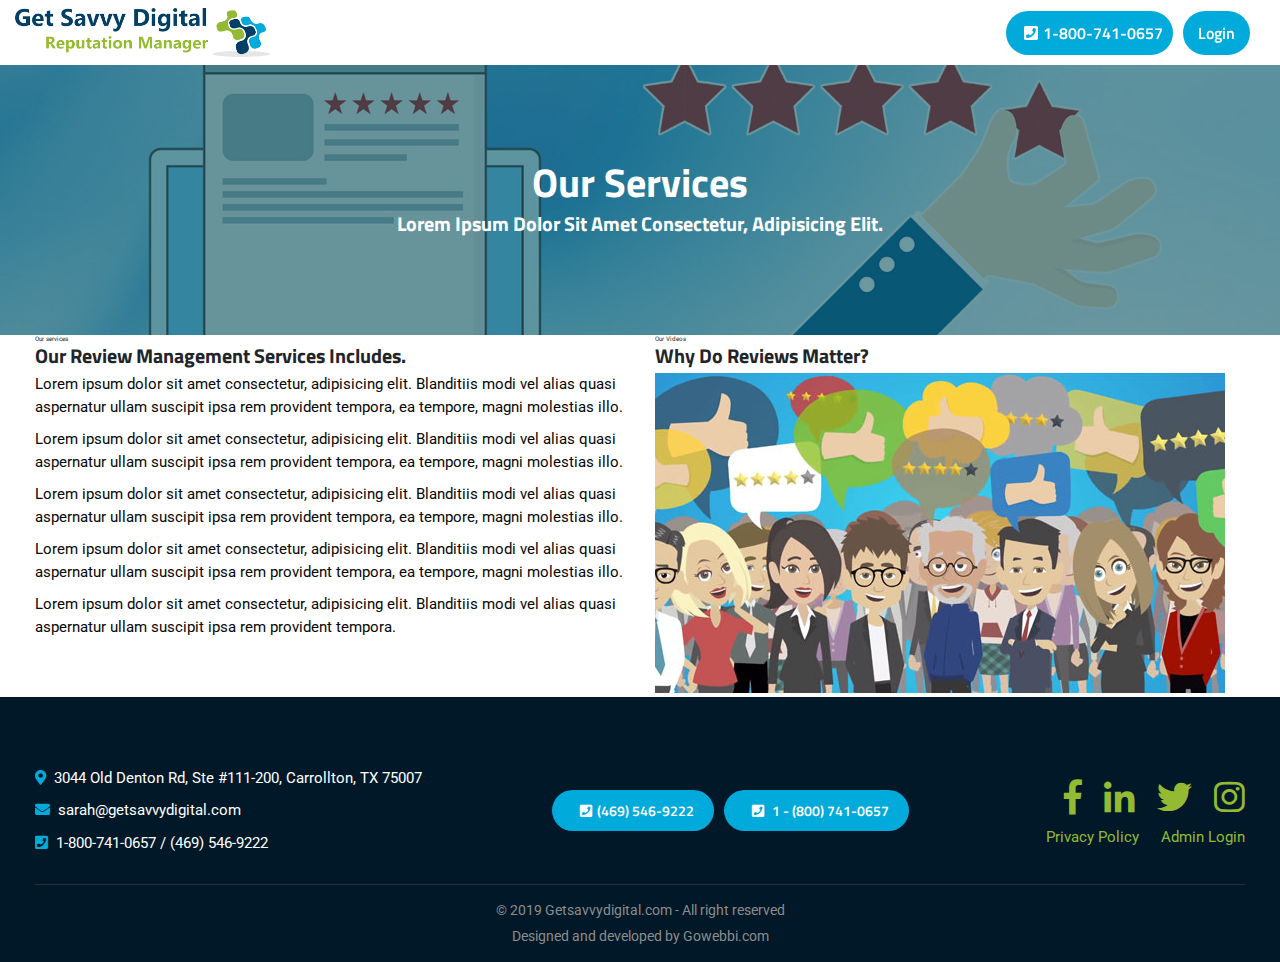
<file: service.html>
<!DOCTYPE html>
<!--[if lt IE 7]>      <html class="no-js lt-ie9 lt-ie8 lt-ie7"> <![endif]-->
<!--[if IE 7]>         <html class="no-js lt-ie9 lt-ie8"> <![endif]-->
<!--[if IE 8]>         <html class="no-js lt-ie9"> <![endif]-->
<!--[if gt IE 8]><!-->
<html class="no-js">
<!--<![endif]-->

<head>
    <meta charset="utf-8">
    <meta http-equiv="X-UA-Compatible" content="IE=edge">
    <title>:: Get Savvy Digital ::</title>
    <meta name="description" content="">
    <meta name="viewport" content="width=device-width, initial-scale=1, shrink-to-fit=no">
    <link rel="stylesheet" href="css/plugins/bootstrap.min.css">
    <link rel="stylesheet" href="css/plugins/animate.css">
    <link rel="stylesheet" href="css/plugins/owl.carousel.min.css">
    <link rel="stylesheet" href="css/plugins/owl.theme.default.min.css">
    <link rel="stylesheet" href="css/plugins/simplelightbox.min.css">
    <link rel="stylesheet" href="https://cdn.linearicons.com/free/1.0.0/icon-font.min.css">
    <link rel="stylesheet" href="fonts/fontawesome/fontawesome.min.css">
    <link href="https://fonts.googleapis.com/css?family=Roboto:400,500|Titillium+Web:400,600,700" rel="stylesheet">
    <link rel="stylesheet" href="css/style.css">
    <link rel="stylesheet" href="css/responsive.css">
    <script src="js/modernizr-2.8.3.min.js"></script>
</head>

<body>
<!--[if lt IE 7]>
<p class="browsehappy">You are using an <strong>outdated</strong> browser. Please <a href="#">upgrade your browser</a> to improve your experience.</p>
<![endif]-->


<!-- Navigation -->
<header>
    <div class="container-fluid">
        <nav class="navbar navbar-expand-lg">
            <a class="navbar-brand" href="#">
                <img src="images/logo-inked.png" class="img-fluid" alt="">
            </a>

            <button class="navbar-toggler order-2 order-sm-3 collapsed" type="button" data-toggle="collapse" data-target="#navbarSupportedContent"
                    aria-controls="navbarSupportedContent" aria-expanded="false" aria-label="Toggle navigation">
                <span class="navbar-toggler-icon"></span>
                <span class="navbar-toggler-icon"></span>
                <span class="navbar-toggler-icon"></span>
            </button>

            <div class="navbar-collapse order-3 order-sm-4 order-lg-2 collapse" id="navbarSupportedContent">
                <ul class="navbar-nav ml-auto mr-3">
                    <li class="nav-item active">
                        <a class="nav-link" href="#">Home <span class="sr-only">(current)</span></a>
                    </li>
                    <div class="dropdown nav-item hdrop">
                        <a class=" dropdown-toggle mr-1 nav-link" href="#" role="button" id="dropdownMenuLink1"
                           data-toggle="dropdown" aria-haspopup="true" aria-expanded="false">
                            About
                        </a>

                        <div class="dropdown-menu" aria-labelledby="dropdownMenuLink">

                            <a class="dropdown-item" href="#">About Us</a>
                            <a class="dropdown-item" href="#">Contact</a>
                            <a class="dropdown-item" href="#">FAQs</a>

                            <a class="dropdown-item" href="#">Login</a>

                        </div>
                    </div>

                    <div class="dropdown nav-item hdrop">
                        <a class=" dropdown-toggle mr-1 nav-link" href="#" role="button" id="dropdownMenuLink"
                           data-toggle="dropdown" aria-haspopup="true" aria-expanded="false">
                            Services
                        </a>

                        <div class="dropdown-menu" aria-labelledby="dropdownMenuLink">

                            <a class="dropdown-item" href="#">Online Reviews</a>
                            <a class="dropdown-item" href="#">Social Media</a>
                            <a class="dropdown-item" href="#">Paid Search</a>
                            <a class="dropdown-item" href="#">Amazon Marketing</a>
                            <a class="dropdown-item" href="#">Websites</a>
                            <a class="dropdown-item" href="#">Car Wraps</a>
                            <a class="dropdown-item" href="#">Flyers</a>
                            <a class="dropdown-item" href="#">Consulting</a>
                        </div>
                    </div>

                    <li class="nav-item">
                        <a class="nav-link" href="#">Blog</a>
                    </li>


                </ul>
            </div>
            <ul class="navbar-nav cta-area align-items-center flex-row ml-auto mr-4 order-4 order-sm-2 order-lg-3">

                <li class="nav-item">
                    <a class="nav-link btn mr-3" href="tel:1-800-741-0657"><i class="fas fa-phone-square mr-2"></i><span>1-800-741-0657</span></a>
                </li>

                <li class="nav-item">
                    <a class="nav-link btn px-4" href="#">login</a>
                </li>
            </ul>

        </nav>
    </div>

</header>

<!-- Banner Section -->


<section id="privacy-banner">
    <div class="container">
        <div class="row">
            <div class="inner-banner">
                <h1> Our Services</h1>
                <h2>Lorem ipsum dolor sit amet consectetur, adipisicing elit.</h2>
            </div>
        </div>
    </div>

</section>
<!--=======service-section=====-->

<section id="service-area">
    <div class="container">
        <div class="row">
            <div class="col-lg-6">
            <div class="about-heading">
                <span>Our services</span>
                <h2>our review management services includes.</h2>
                <a href="#"> <p>Lorem ipsum dolor sit amet consectetur, adipisicing elit. Blanditiis modi vel alias quasi
                    aspernatur
                    ullam suscipit ipsa rem provident tempora, ea tempore, magni molestias illo.</p></a>

                <a href="#"><p>Lorem ipsum dolor sit amet consectetur, adipisicing elit. Blanditiis modi vel alias quasi
                    aspernatur
                    ullam suscipit ipsa rem provident tempora, ea tempore, magni molestias illo.</p></a>
                <a href="#"> <p>Lorem ipsum dolor sit amet consectetur, adipisicing elit. Blanditiis modi vel alias quasi
                    aspernatur
                    ullam suscipit ipsa rem provident tempora, ea tempore, magni molestias illo.</p></a>
                <a href="#"><p>Lorem ipsum dolor sit amet consectetur, adipisicing elit. Blanditiis modi vel alias quasi
                    aspernatur
                    ullam suscipit ipsa rem provident tempora, ea tempore, magni molestias illo.</p></a>
                <a href="#"> <p>Lorem ipsum dolor sit amet consectetur, adipisicing elit. Blanditiis modi vel alias quasi
                    aspernatur
                    ullam suscipit ipsa rem provident tempora.</p></a>

            </div>
        </div>


            <div class="col-lg-6">
                <div class="about-heading">
                    <span>Our Videos</span>
                    <h2>Why Do Reviews Matter?</h2>

                    <div class="wrapper">
                        <video class="video" id="movie-video1" poster="images/service-video-image.jpg">

                            <source src="https://mdbootstrap.com/img/video/Sail-Away.mp4" type="video/mp4">
                        </video>
                        <div class="playpause"></div>
                    </div>

                </div>
            </div>
        </div>
    </div>
</section>



<!-- Footer section -->

<footer>
    <div class="container">
        <div class="footer-content">


            <div class="footer-contact-details">
                <div class="row justify-content-between align-items-center">
                    <div class="col-lg-5">
                        <div class="footer-contact-area">
                            <ul>
                                <li>
                                    <p><i class="fas fa-map-marker-alt"></i>3044 Old Denton Rd, Ste #111-200,
                                        Carrollton, TX 75007</p>
                                </li>
                                <li><a href="#"><i class="fas fa-envelope"></i>sarah@getsavvydigital.com </a></li>
                                <li><a href="#"><i class="fas fa-phone-square"></i>1-800-741-0657 / (469) 546-9222</a></li>
                            </ul>
                        </div>
                    </div>
                    <div class="col-lg-4">
                        <ul class="number">
                            <li>
                                <a class="btn" href="tel:(469) 546-9222"><i class="fas fa-phone-square"></i>(469) 546-9222</a>
                            </li>
                            <li>
                                <a class="btn" href="tel:1 - (800) 741-0657"><i class="fas fa-phone-square"></i> 1 - (800) 741-0657</a>

                            </li>
                        </ul>
                    </div>
                    <div class="col-lg-3">
                        <div class="social-icon-area">
                            <ul>
                                <li> <a href="#"><i class="fab fa-facebook-f"></i></a> </li>
                                <li> <a href="#"><i class="fab fa-linkedin-in"></i></a> </li>
                                <li> <a href="#"><i class="fab fa-twitter"></i></a> </li>
                                <li> <a href="#"><i class="fab fa-instagram"></i></a> </li>
                            </ul>
                            <ul>
                                <li> <a style="font-size: 1.5rem;" href="">Privacy Policy</a> </li>
                                <li> <a style="font-size: 1.5rem;" href="">Admin Login</a> </li>
                            </ul>
                        </div>
                    </div>
                </div>
            </div>
            <div class="footer-copyright-area text-center">
                <p> © 2019 <a href="#">Getsavvydigital.com</a> - All right reserved </p>
                <p>Designed and developed by <a href="hhtps://gowebbi.com" target="_blank">Gowebbi.com</a></p>
            </div>
        </div>
    </div>
</footer>



<script src="js/jquery-3.2.1.min.js"></script>
<script src="js/bootstrap.min.js"></script>
<script src="js/owl.carousel.min.js"></script>
<script src="js/simple-lightbox.min.js"></script>
<script src="js/main.js"></script>
</body>

</html>
</file>
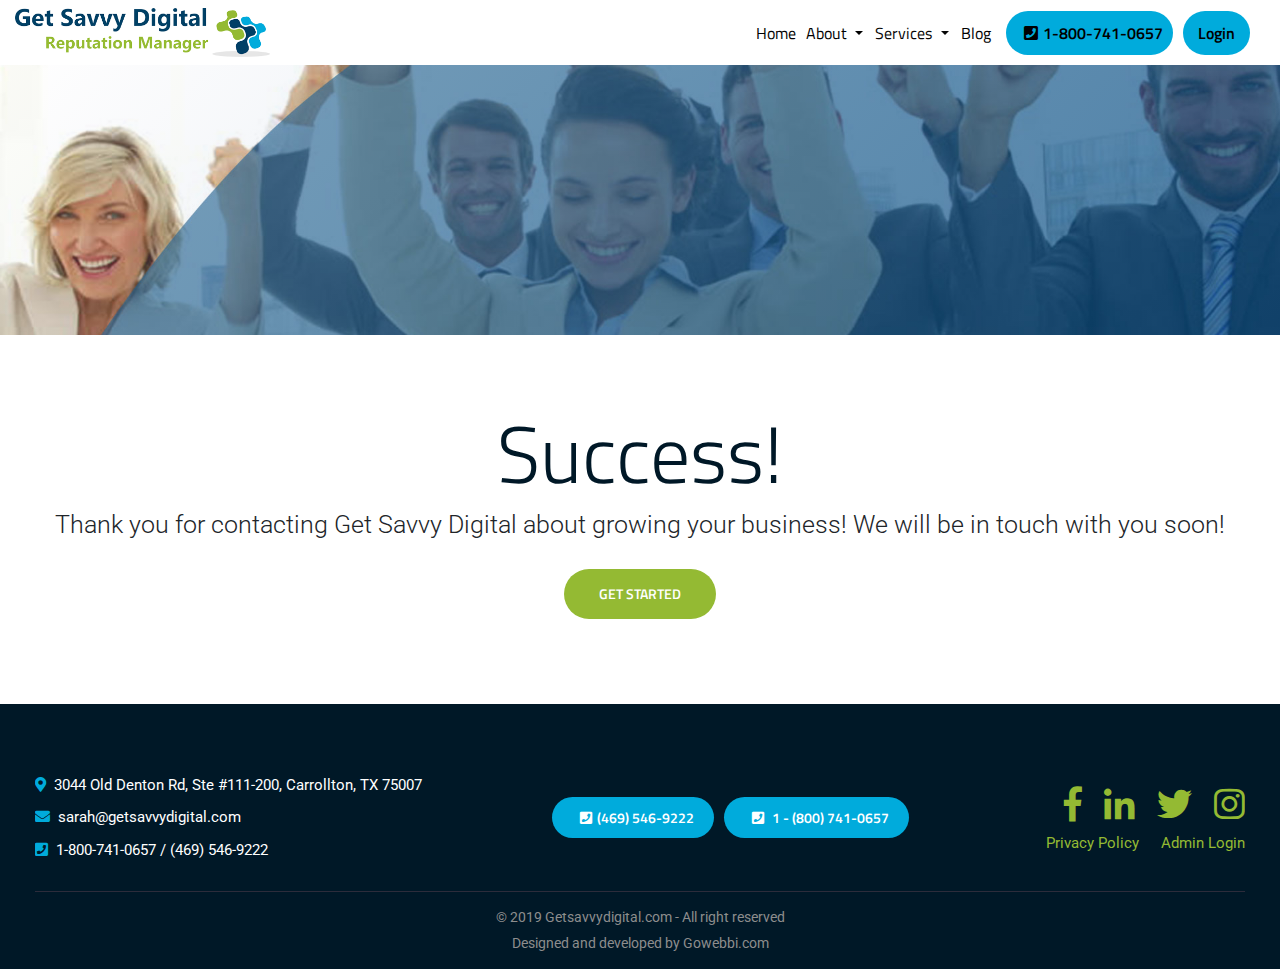
<file: thankyou.html>
<!DOCTYPE html>
<!--[if lt IE 7]>      <html class="no-js lt-ie9 lt-ie8 lt-ie7"> <![endif]-->
<!--[if IE 7]>         <html class="no-js lt-ie9 lt-ie8"> <![endif]-->
<!--[if IE 8]>         <html class="no-js lt-ie9"> <![endif]-->
<!--[if gt IE 8]><!-->
<html class="no-js">
<!--<![endif]-->

<head>
    <meta charset="utf-8">
    <meta http-equiv="X-UA-Compatible" content="IE=edge">
    <title>:: Get Savvy Digital ::</title>
    <meta name="description" content="">
    <meta name="viewport" content="width=device-width, initial-scale=1, shrink-to-fit=no">
    <link rel="stylesheet" href="css/plugins/bootstrap.min.css">
    <link rel="stylesheet" href="css/plugins/animate.css">
    <link rel="stylesheet" href="css/plugins/owl.carousel.min.css">
    <link rel="stylesheet" href="css/plugins/owl.theme.default.min.css">
    <link rel="stylesheet" href="css/plugins/simplelightbox.min.css">
    <link rel="stylesheet" href="https://cdn.linearicons.com/free/1.0.0/icon-font.min.css">
    <link rel="stylesheet" href="fonts/fontawesome/fontawesome.min.css">
    <link href="https://fonts.googleapis.com/css?family=Roboto:400,500|Titillium+Web:400,600,700" rel="stylesheet">
    <link rel="stylesheet" href="css/style.css">
    <link rel="stylesheet" href="css/responsive.css">
    <script src="js/modernizr-2.8.3.min.js"></script>
</head>

<body>
<!--[if lt IE 7]>
<p class="browsehappy">You are using an <strong>outdated</strong> browser. Please <a href="#">upgrade your browser</a> to improve your experience.</p>
<![endif]-->

<!-- Navigation -->
<header class="inner-navbar-area">
    <div class="container-fluid">
        <nav class="navbar navbar-expand-lg">
            <a class="navbar-brand" href="#">
                <img src="images/logo-inked.png" class="img-fluid" alt="">
            </a>

            <button class="navbar-toggler order-2 order-sm-3 collapsed" type="button" data-toggle="collapse" data-target="#navbarSupportedContent"
                    aria-controls="navbarSupportedContent" aria-expanded="false" aria-label="Toggle navigation">
                <span class="navbar-toggler-icon"></span>
                <span class="navbar-toggler-icon"></span>
                <span class="navbar-toggler-icon"></span>
            </button>

            <div class="navbar-collapse order-3 order-sm-4 order-lg-2 collapse" id="navbarSupportedContent">
                <ul class="navbar-nav ml-auto mr-3">
                    <li class="nav-item active">
                        <a class="nav-link" href="#">Home <span class="sr-only">(current)</span></a>
                    </li>
                    <div class="dropdown nav-item hdrop">
                        <a class=" dropdown-toggle mr-1 nav-link" href="#" role="button" id="dropdownMenuLink1"
                           data-toggle="dropdown" aria-haspopup="true" aria-expanded="false">
                            About
                        </a>

                        <div class="dropdown-menu" aria-labelledby="dropdownMenuLink">

                            <a class="dropdown-item" href="#">About Us</a>
                            <a class="dropdown-item" href="#">Contact</a>
                            <a class="dropdown-item" href="#">FAQs</a>

                            <a class="dropdown-item" href="#">Login</a>

                        </div>
                    </div>

                    <div class="dropdown nav-item hdrop">
                        <a class=" dropdown-toggle mr-1 nav-link" href="#" role="button" id="dropdownMenuLink"
                           data-toggle="dropdown" aria-haspopup="true" aria-expanded="false">
                            Services
                        </a>

                        <div class="dropdown-menu" aria-labelledby="dropdownMenuLink">

                            <a class="dropdown-item" href="#">Online Reviews</a>
                            <a class="dropdown-item" href="#">Social Media</a>
                            <a class="dropdown-item" href="#">Paid Search</a>
                            <a class="dropdown-item" href="#">Amazon Marketing</a>
                            <a class="dropdown-item" href="#">Websites</a>
                            <a class="dropdown-item" href="#">Car Wraps</a>
                            <a class="dropdown-item" href="#">Flyers</a>
                            <a class="dropdown-item" href="#">Consulting</a>
                        </div>
                    </div>

                    <li class="nav-item">
                        <a class="nav-link" href="#">Blog</a>
                    </li>


                </ul>
            </div>
            <ul class="navbar-nav cta-area align-items-center flex-row ml-auto mr-4 order-4 order-sm-2 order-lg-3">

                <li class="nav-item">
                    <a class="nav-link btn mr-3" href="tel:1-800-741-0657"><i class="fas fa-phone-square mr-2"></i><span>1-800-741-0657</span></a>
                </li>

                <li class="nav-item">
                    <a class="nav-link btn px-4" href="#">login</a>
                </li>
            </ul>

        </nav>
    </div>

</header>

<!-- Banner Section -->

<section id="thanks-banner">
    <div class="container">
        <div class="row">

        </div>
    </div>

</section>

<!--=====Thankyou-content======-->
<section id="thankyou">
<div class="container">

        <h1> Success!</h1>
        <p>Thank you for contacting Get Savvy Digital about growing your business! We will be in touch with you soon!</p>
    <div class="banner-form">
        <button class="btn explore-btn">Get started</button>
    </div>
</div>

</section>

<!-- Footer section -->

<footer>
    <div class="container">
        <div class="footer-content">


            <div class="footer-contact-details">
                <div class="row justify-content-between align-items-center">
                    <div class="col-lg-5">
                        <div class="footer-contact-area">
                            <ul>
                                <li>
                                    <p><i class="fas fa-map-marker-alt"></i>3044 Old Denton Rd, Ste #111-200,
                                        Carrollton, TX 75007</p>
                                </li>
                                <li><a href="#"><i class="fas fa-envelope"></i>sarah@getsavvydigital.com </a></li>
                                <li><a href="#"><i class="fas fa-phone-square"></i>1-800-741-0657 / (469) 546-9222</a></li>
                            </ul>
                        </div>
                    </div>
                    <div class="col-lg-4">
                        <ul class="number">
                            <li>
                                <a class="btn" href="tel:(469) 546-9222"><i class="fas fa-phone-square"></i>(469) 546-9222</a>
                            </li>
                            <li>
                                <a class="btn" href="tel:1 - (800) 741-0657"><i class="fas fa-phone-square"></i> 1 - (800) 741-0657</a>

                            </li>
                        </ul>
                    </div>
                    <div class="col-lg-3">
                        <div class="social-icon-area">
                            <ul>
                                <li> <a href="#"><i class="fab fa-facebook-f"></i></a> </li>
                                <li> <a href="#"><i class="fab fa-linkedin-in"></i></a> </li>
                                <li> <a href="#"><i class="fab fa-twitter"></i></a> </li>
                                <li> <a href="#"><i class="fab fa-instagram"></i></a> </li>
                            </ul>
                            <ul>
                                <li> <a style="font-size: 1.5rem;" href="">Privacy Policy</a> </li>
                                <li> <a style="font-size: 1.5rem;" href="">Admin Login</a> </li>
                            </ul>
                        </div>
                    </div>
                </div>
            </div>
            <div class="footer-copyright-area text-center">
                <p> © 2019 <a href="#">Getsavvydigital.com</a> - All right reserved </p>
                <p>Designed and developed by <a href="hhtps://gowebbi.com" target="_blank">Gowebbi.com</a></p>
            </div>
        </div>
    </div>
</footer>




<script src="js/jquery-3.2.1.min.js"></script>
<script src="js/bootstrap.min.js"></script>
<script src="js/owl.carousel.min.js"></script>
<script src="js/simple-lightbox.min.js"></script>
<script src="js/main.js"></script>
</body>

</html>
</file>
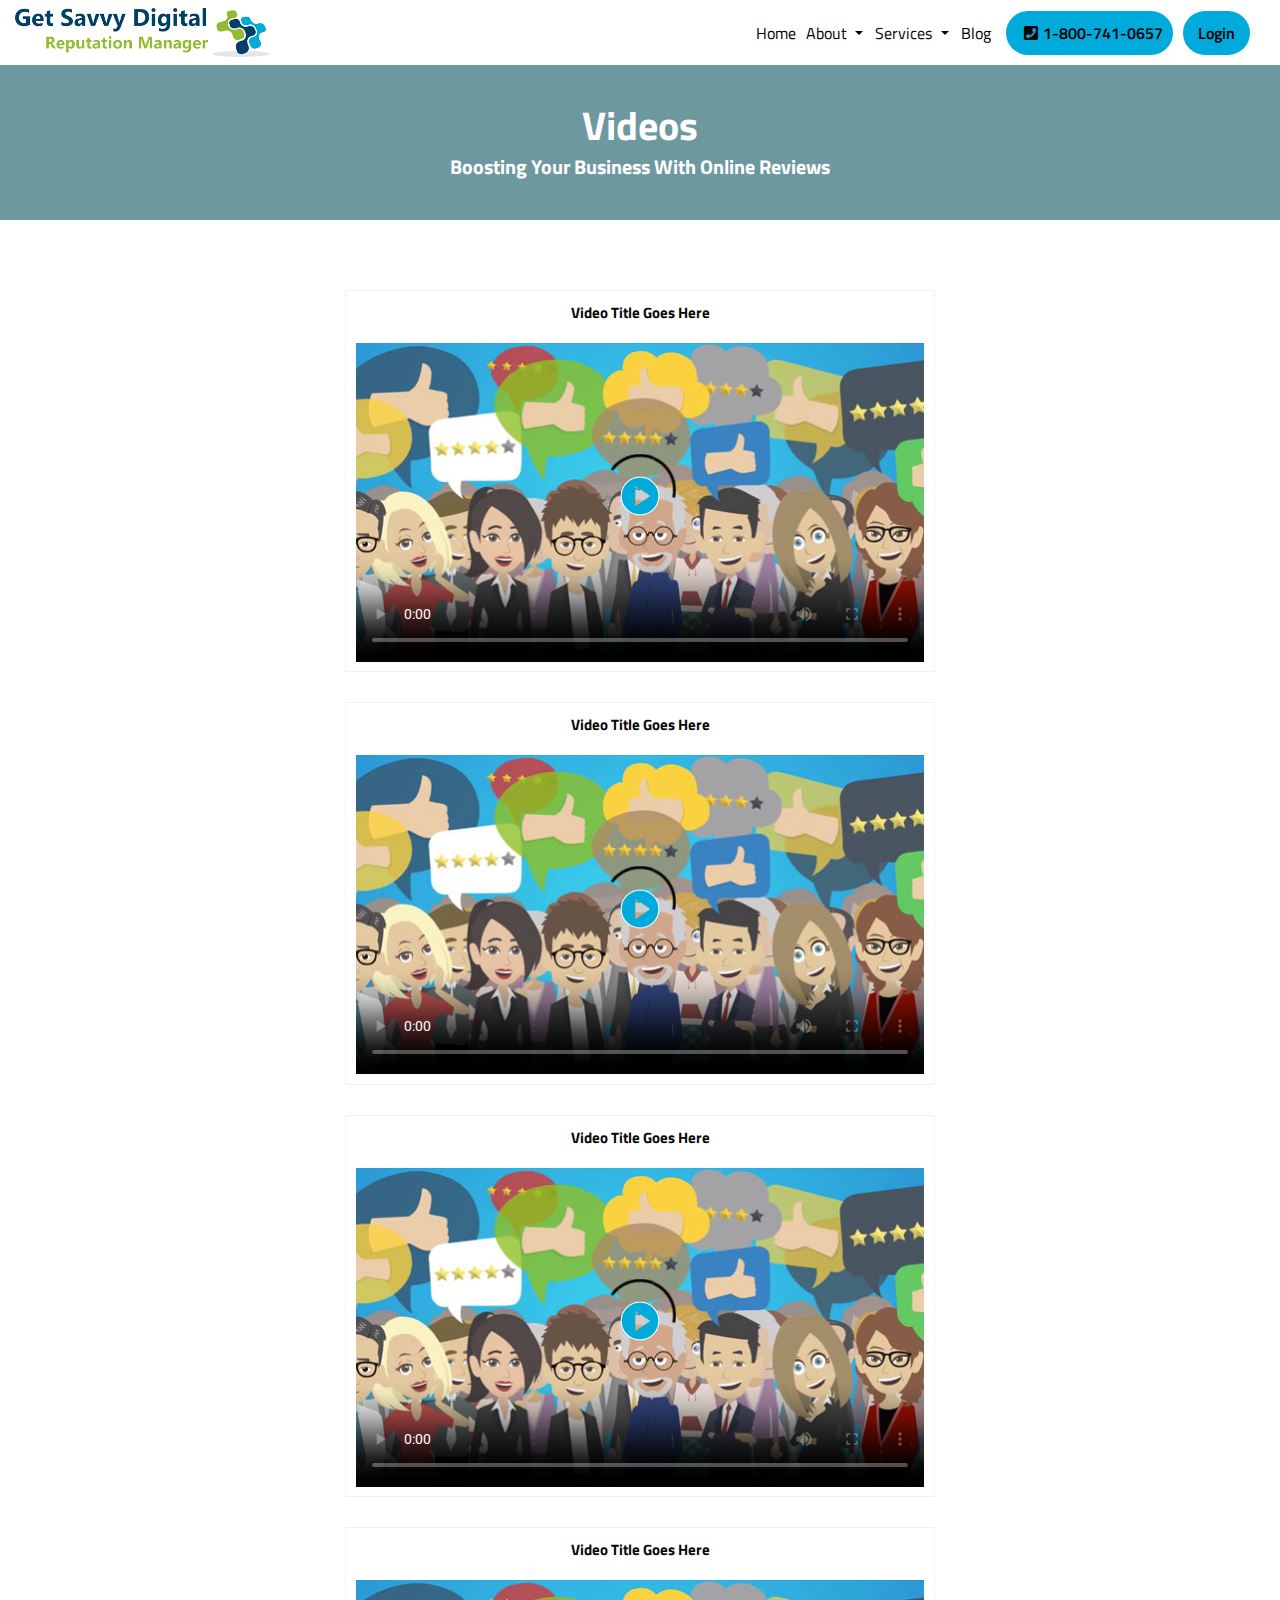
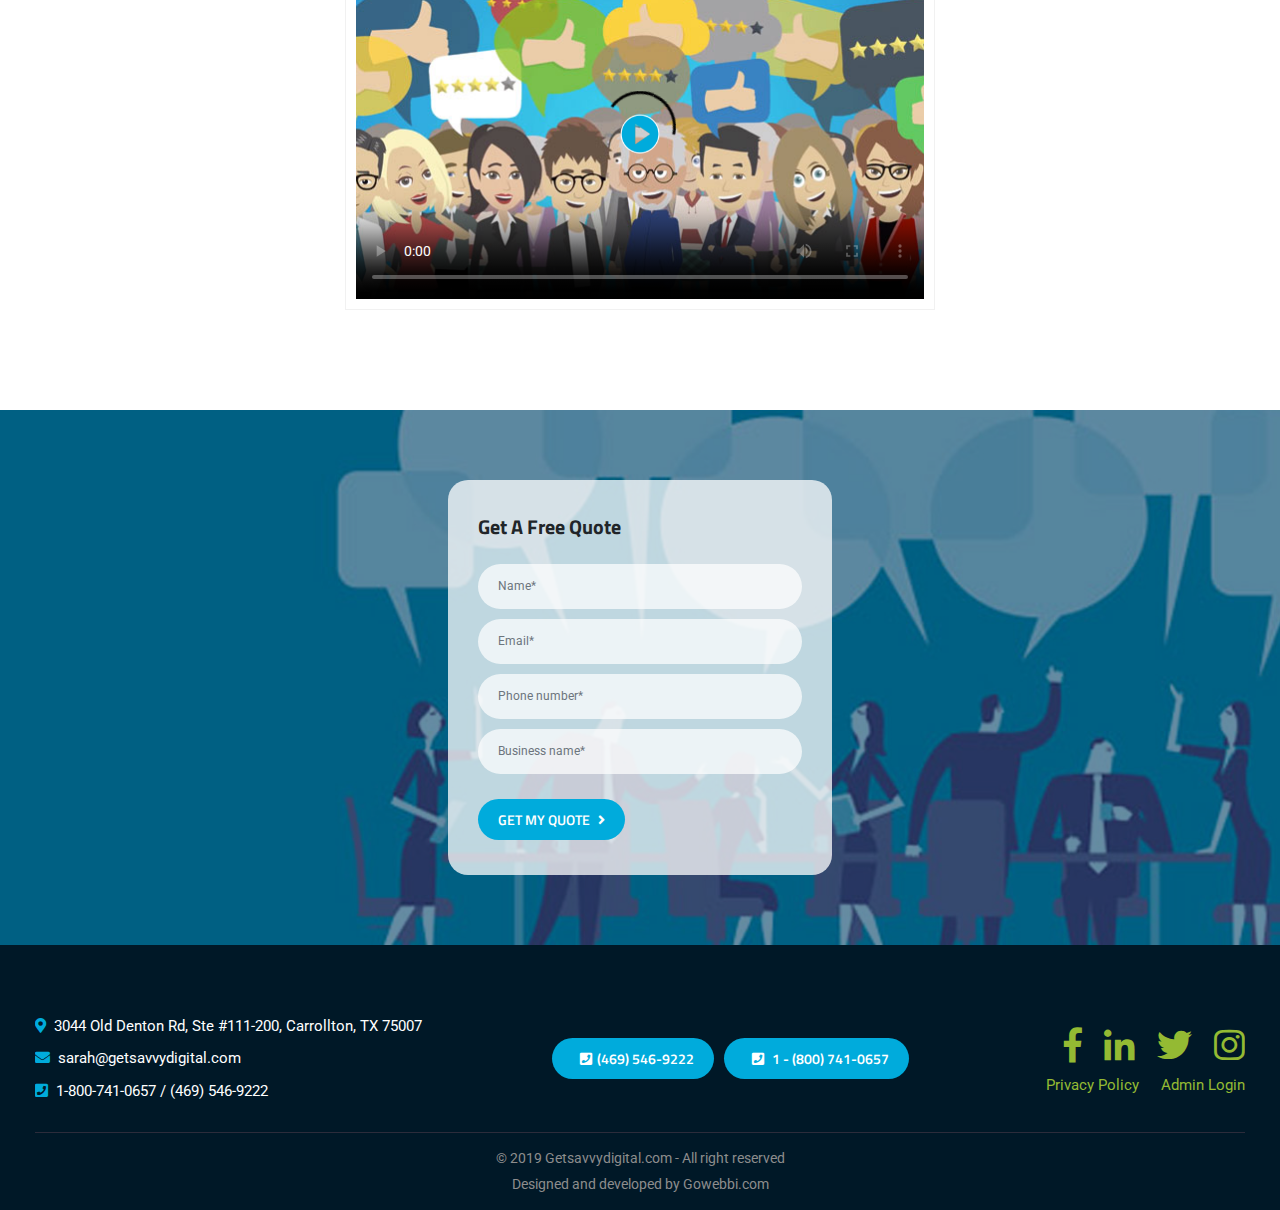
<file: videos.html>
<!DOCTYPE html>
<!--[if lt IE 7]>      <html class="no-js lt-ie9 lt-ie8 lt-ie7"> <![endif]-->
<!--[if IE 7]>         <html class="no-js lt-ie9 lt-ie8"> <![endif]-->
<!--[if IE 8]>         <html class="no-js lt-ie9"> <![endif]-->
<!--[if gt IE 8]><!-->
<html class="no-js">
<!--<![endif]-->

<head>
    <meta charset="utf-8">
    <meta http-equiv="X-UA-Compatible" content="IE=edge">
    <title>:: Get Savvy Digital ::</title>
    <meta name="description" content="">
    <meta name="viewport" content="width=device-width, initial-scale=1, shrink-to-fit=no">
    <link rel="stylesheet" href="css/plugins/bootstrap.min.css">
    <link rel="stylesheet" href="css/plugins/animate.css">
    <link rel="stylesheet" href="css/plugins/owl.carousel.min.css">
    <link rel="stylesheet" href="css/plugins/owl.theme.default.min.css">
    <link rel="stylesheet" href="css/plugins/simplelightbox.min.css">
    <link rel="stylesheet" href="https://cdn.linearicons.com/free/1.0.0/icon-font.min.css">
    <link rel="stylesheet" href="fonts/fontawesome/fontawesome.min.css">
    <link href="https://fonts.googleapis.com/css?family=Roboto:400,500|Titillium+Web:400,600,700" rel="stylesheet">
    <link rel="stylesheet" href="css/style.css">
    <link rel="stylesheet" href="css/responsive.css">
    <script src="js/modernizr-2.8.3.min.js"></script>
</head>

<body>
    <!--[if lt IE 7]>
            <p class="browsehappy">You are using an <strong>outdated</strong> browser. Please <a href="#">upgrade your browser</a> to improve your experience.</p>
        <![endif]-->



    <!-- Navigation -->
    <header class="inner-navbar-area">
        <div class="container-fluid">
            <nav class="navbar navbar-expand-lg">
                <a class="navbar-brand" href="#">
                    <img src="images/logo-inked.png" class="img-fluid" alt="">
                </a>

                <button class="navbar-toggler order-2 order-sm-3 collapsed" type="button" data-toggle="collapse" data-target="#navbarSupportedContent"
                        aria-controls="navbarSupportedContent" aria-expanded="false" aria-label="Toggle navigation">
                    <span class="navbar-toggler-icon"></span>
                    <span class="navbar-toggler-icon"></span>
                    <span class="navbar-toggler-icon"></span>
                </button>

                <div class="navbar-collapse order-3 order-sm-4 order-lg-2 collapse" id="navbarSupportedContent">
                    <ul class="navbar-nav ml-auto mr-3">
                        <li class="nav-item active">
                            <a class="nav-link" href="#">Home <span class="sr-only">(current)</span></a>
                        </li>
                        <div class="dropdown nav-item hdrop">
                            <a class=" dropdown-toggle mr-1 nav-link" href="#" role="button" id="dropdownMenuLink1"
                               data-toggle="dropdown" aria-haspopup="true" aria-expanded="false">
                                About
                            </a>

                            <div class="dropdown-menu" aria-labelledby="dropdownMenuLink">

                                <a class="dropdown-item" href="#">About Us</a>
                                <a class="dropdown-item" href="#">Contact</a>
                                <a class="dropdown-item" href="#">FAQs</a>

                                <a class="dropdown-item" href="#">Login</a>

                            </div>
                        </div>

                        <div class="dropdown nav-item hdrop">
                            <a class=" dropdown-toggle mr-1 nav-link" href="#" role="button" id="dropdownMenuLink"
                               data-toggle="dropdown" aria-haspopup="true" aria-expanded="false">
                                Services
                            </a>

                            <div class="dropdown-menu" aria-labelledby="dropdownMenuLink">

                                <a class="dropdown-item" href="#">Online Reviews</a>
                                <a class="dropdown-item" href="#">Social Media</a>
                                <a class="dropdown-item" href="#">Paid Search</a>
                                <a class="dropdown-item" href="#">Amazon Marketing</a>
                                <a class="dropdown-item" href="#">Websites</a>
                                <a class="dropdown-item" href="#">Car Wraps</a>
                                <a class="dropdown-item" href="#">Flyers</a>
                                <a class="dropdown-item" href="#">Consulting</a>
                            </div>
                        </div>

                        <li class="nav-item">
                            <a class="nav-link" href="#">Blog</a>
                        </li>


                    </ul>
                </div>
                <ul class="navbar-nav cta-area align-items-center flex-row ml-auto mr-4 order-4 order-sm-2 order-lg-3">

                    <li class="nav-item">
                        <a class="nav-link btn mr-3" href="tel:1-800-741-0657"><i class="fas fa-phone-square mr-2"></i><span>1-800-741-0657</span></a>
                    </li>

                    <li class="nav-item">
                        <a class="nav-link btn px-4" href="#">login</a>
                    </li>
                </ul>

            </nav>
        </div>

    </header>
    <!-- Banner Section -->

    <section id="privacy-banner1">
        <div class="container">
            <div class="row">
                <div class="inner-banner">
                    <h1>Videos</h1>
                    <h2>Boosting Your Business with Online Reviews</h2>
                </div>
            </div>
        </div>
    </section>

    <!-- Videos section -->
    <section id="video-page">
        <div class="container">
            <div class="video-content">
                <div class="row">   
                    <div class="col-lg-6 ml-auto mr-auto">
                        <div class="video-box">
                            <div class="video-title">
                                <h5><a href="#">Video title goes here</a></h5>
                            </div>
                            <video class="video" id="movie-video" controls loop autoplay poster="images/service-video-image.jpg">
                                <source src="https://mdbootstrap.com/img/video/Sail-Away.mp4" type="video/mp4" />
                            </video>
                            <div class="playpause"></div>
                        </div>
                    </div>
                </div>
                <div class="row">
                    <div class="col-lg-6 ml-auto mr-auto">
                        <div class="video-box">
                            <div class="video-title">
                                <h5><a href="#">Video title goes here</a></h5>
                            </div>
                            <video class="video" id="movie-video" controls loop autoplay poster="images/service-video-image.jpg">
                                <source src="https://mdbootstrap.com/img/video/Sail-Away.mp4" type="video/mp4" />
                            </video>
                            <div class="playpause"></div>
                        </div>
                    </div>
                </div>
                <div class="row">
                    <div class="col-lg-6 ml-auto mr-auto">
                        <div class="video-box">
                            <div class="video-title">
                                <h5><a href="#">Video title goes here</a></h5>
                            </div>
                            <video class="video" id="movie-video" controls loop autoplay poster="images/service-video-image.jpg">
                                <source src="https://mdbootstrap.com/img/video/Sail-Away.mp4" type="video/mp4" />
                            </video>
                            <div class="playpause"></div>
                        </div>
                    </div>
                </div>
                <div class="row">
                    <div class="col-lg-6 ml-auto mr-auto">
                        <div class="video-box">
                            <div class="video-title">
                                <h5><a href="#">Video title goes here</a></h5>
                            </div>
                            <video class="video" id="movie-video" controls loop autoplay poster="images/service-video-image.jpg">
                                <source src="https://mdbootstrap.com/img/video/Sail-Away.mp4" type="video/mp4" />
                            </video>
                            <div class="playpause"></div>
                        </div>
                    </div>
                </div>
            </div>
        </div>
    </section>

    <!---------form-area----------------->
    <section id="quote-area">
        <div class="container">
            <div class="row">
                <div class="col-lg-4 ml-auto mr-auto">
                    <div class="form-area">
                        <h4>Get a free quote</h4>
                        <form action="#">
                            <div class="form-group">
                                <input type="text" class="form-control" placeholder="Name*">
                            </div>
                            <div class="form-group">
                                <input type="email" class="form-control" placeholder="Email*">
                            </div>
                            <div class="form-group">
                                <input type="phone" class="form-control" placeholder="Phone number*">
                            </div>
                            <div class="form-group">
                                <input type="text" class="form-control" placeholder="Business name*">
                            </div>
                            <div class="form-group mb-0">
                                <button class="btn mb-0">Get my quote<i class="fas fa-angle-right"></i></button>
                            </div>
                        </form>
                    </div>
                </div>
            </div>

        </div>
    </section>













    <!-- Footer section -->

    <footer>
        <div class="container">
            <div class="footer-content">


                <div class="footer-contact-details">
                    <div class="row justify-content-between align-items-center">
                        <div class="col-lg-5">
                            <div class="footer-contact-area">
                                <ul>
                                    <li>
                                        <p><i class="fas fa-map-marker-alt"></i>3044 Old Denton Rd, Ste #111-200,
                                            Carrollton, TX 75007</p>
                                    </li>
                                    <li><a href="#"><i class="fas fa-envelope"></i>sarah@getsavvydigital.com </a></li>
                                    <li><a href="#"><i class="fas fa-phone-square"></i>1-800-741-0657 / (469) 546-9222</a></li>
                                </ul>
                            </div>
                        </div>
                        <div class="col-lg-4">
                            <ul class="number">
                                <li>
                                    <a class="btn" href="tel:(469) 546-9222"><i class="fas fa-phone-square"></i>(469) 546-9222</a>
                                </li>
                                <li>
                                    <a class="btn" href="tel:1 - (800) 741-0657"><i class="fas fa-phone-square"></i> 1 - (800) 741-0657</a>

                                </li>
                            </ul>
                        </div>
                        <div class="col-lg-3">
                            <div class="social-icon-area">
                                <ul>
                                    <li> <a href="#"><i class="fab fa-facebook-f"></i></a> </li>
                                    <li> <a href="#"><i class="fab fa-linkedin-in"></i></a> </li>
                                    <li> <a href="#"><i class="fab fa-twitter"></i></a> </li>
                                    <li> <a href="#"><i class="fab fa-instagram"></i></a> </li>
                                </ul>
                                <ul>
                                    <li> <a style="font-size: 1.5rem;" href="">Privacy Policy</a> </li>
                                    <li> <a style="font-size: 1.5rem;" href="">Admin Login</a> </li>
                                </ul>
                            </div>
                        </div>
                    </div>
                </div>
                <div class="footer-copyright-area text-center">
                    <p> © 2019 <a href="#">Getsavvydigital.com</a> - All right reserved </p>
                    <p>Designed and developed by <a href="hhtps://gowebbi.com" target="_blank">Gowebbi.com</a></p>
                </div>
            </div>
        </div>
    </footer>




    <script src="js/jquery-3.2.1.min.js"></script>
    <script src="js/bootstrap.min.js"></script>
    <script src="js/owl.carousel.min.js"></script>
    <script src="js/simple-lightbox.min.js"></script>
    <script src="js/main.js"></script>
</body>

</html>
</file>
<file: css/style.css>
body,
html {
    width: 100%;
    margin: 0;
    padding: 0;
    font-family: 'Roboto', sans-serif;
    font-size: 0.625rem;
    -webkit-font-smoothing: antialiased;
    -moz-osx-font-smoothing: grayscale;
}

h1,
h2,
h3,
h4,
h5,
h6 {
    font-family: 'Titillium Web', sans-serif;
    font-weight: 700;
    text-transform: capitalize;
}

p {
    font-size: 1.5rem;
}

a {
    text-decoration: none;
    color: #070707;
    transition: 0.4s ease-in-out;
    font-size: 1.5rem;
    text-shadow: none;
}

a:hover {
    color: #00abdc !important;
    text-decoration: none;
}

img {
    display: block;
}

ul {
    margin: 0;
    padding: 0;
}

li {
    list-style-type: none;
}

section {
    overflow: hidden;
}

.section-heading {
    margin-bottom: 10px;
    font-size: 3rem;
    color: #000000;
    font-weight: 700;
    text-transform: uppercase;
    position: relative;
    text-align: center;
    padding-bottom: 10px;
}

.section-heading::after {
    position: absolute;
    bottom: -5px;
    left: 50%;
    transform: translateX(-50%);
    background-color: #906aff;
    content: '';
    width: 50px;
    height: 3px;
    border-radius: 20px;
}

.btn {
    font-family: 'Titillium Web', sans-serif;
    background-color: #00abdc;
    color: #ffffff;
    padding: 10px 20px;
    text-transform: uppercase;
    border: none;
    transition: 0.5s all;
    font-size: 1.4rem;
    margin: 15px 0;
    font-weight: 600;
    box-shadow: none;
    border-radius: 4rem;
}

.btn:hover {
    background-color: #ffffff;
    color: #00abdc;
    box-shadow: 2px 5px 19px 2px rgba(0, 171, 220, 0.15);
}

.btn i {
    margin-left: 8px;
}

header {
    background: transparent;
    position: fixed;
    top: 0;
    left: 0;
    z-index: 1000;
    width: 100%;
    transition: 0.3s all cubic-bezier(0.445, 0.05, 0.55, 0.95);
}

header.fixed {
    background-color: #ffffff;
    box-shadow: 0 4px 25px rgba(0, 0, 0, 0.06);
}

header .nav-link {
    font-family: 'Titillium Web', sans-serif;
    font-size: 1.6rem;
    text-transform: capitalize;
}

header.fixed .nav-link,
header.fixed a#dropdownMenuLink.dropdown-toggle.mr-1.nav-link {
    color: #070707;
}

header .navbar-expand-lg .navbar-nav .highlight .nav-link {
    background-color: #00abdc;
    color: #ffffff;
    padding: 10px 16px;
    text-transform: capitalize;
    border: none;
    border-radius: 4rem;
    margin-left: 10px;
}

header .navbar-expand-lg .navbar-nav .highlight .nav-link:hover {
    background-color: #88111c;
    color: #ffffff !important;
}

.navbar {
    padding: 5px 0;
}

.navbar .navbar-brand img {
    width: 180px;
}

.navbar-toggler {
    background: #00abdc;
    border: none;
    padding: 18px 10px;
    border-radius: .3rem;
    margin: 2px 0;
}

.navbar-toggler.active .navbar-toggler-icon:nth-child(2) {
    opacity: 0;
}

.navbar-toggler.active .navbar-toggler-icon:nth-child(1) {
    transform: rotate(45deg);
    top: 18px;
    opacity: 1;
    left: 20%;
}

.navbar-toggler.active .navbar-toggler-icon:nth-child(3) {
    transform: rotate(-45deg);
    bottom: 18px;
    opacity: 1;
    left: 20%;
}

.navbar-toggler {
    position: relative;
}

.navbar-toggler:focus {
    outline: none;
}

.navbar-toggler-icon {
    background-color: rgba(255, 255, 255, 0.7);
    height: .15rem;
    width: 3rem;
    display: block;
    position: relative;
    transition: 0.15s ease-in-out;
}

.navbar-toggler-icon:nth-child(1) {
    position: absolute;
    background-color: rgba(255, 255, 255, 0.7);
    width: 3rem;
    height: .15rem;
    top: 10px;
    left: 50%;
    transform: translateX(-50%);
    transition: 0.3s ease-out;
}

.navbar-toggler-icon:nth-child(3) {
    content: '';
    position: absolute;
    background-color: rgba(255, 255, 255, 0.7);
    width: 3rem;
    height: .15rem;
    bottom: 10px;
    left: 50%;
    transform: translateX(-50%);
    transition: 0.3s ease-out;
}

.cta-area .nav-link {
    margin: 5px 0;
}

.nav-link.btn:not(:disabled):not(.disabled) {
    padding: 10px;
}




/* Safari 4.0 - 8.0 */
@-webkit-keyframes svg-glow {
    0% {
        fill: #2424e2;
    }

    25% {
        fill: #906aff;
    }

    50% {
        fill: #00abdc;
    }

    75% {
        fill: #906aff;
    }

    100% {
        fill: #2424e2;
    }
}

/* Standard syntax */
@keyframes svg-glow {
    0% {
        fill: #2424e2;
    }

    25% {
        fill: #906aff;
    }

    50% {
        fill: #00abdc;
    }

    75% {
        fill: #906aff;
    }

    100% {
        fill: #2424e2;
    }
}

.hdrop a#dropdownMenuLink.dropdown-toggle.mr-1.nav-link {
    color: #fff;
}

.inner-navbar-area .navbar-expand-lg .navbar-nav .nav-link {
    color: #000;
}

.inner-navbar-area .hdrop a#dropdownMenuLink.dropdown-toggle.mr-1.nav-link {
    color: #060606;
}


/* Banner area */
#banner {
    position: relative;
}

#banner .banner-img {
    position: relative;
}

#banner .banner-img img {
    width: 100%;
}

#banner .banner-img .banner-content {
    position: absolute;
    top: 50%;
    transform: translateY(-50%);
    left: 0;
    width: 100%;
}

#banner .banner-img .banner-content h3 {
    font-size: 4rem;
    margin-bottom: 30px;
    color: #ffffff;
}

#banner .banner-img .banner-content h3 span {
    color: #94ba33;
}

#banner .banner-img .banner-content p {
    margin-bottom: 20px;
    color: #ffffff;
}

#banner .banner-img .banner-content .banner-form .input-group {
    padding: 7px;
    background-color: #ffffff;
    border-radius: 4rem;
    box-shadow: 3px 10px 40px rgba(0, 0, 0, 0.12);
}

#banner .banner-img .banner-content .banner-form input {
    height: 60px;
    background: transparent;
    border: none;
    position: relative;
    font-size: 1.7rem;
    outline: none;
    box-shadow: none;
    border-radius: 4rem;
    padding: 5px 20px;
    margin-right: 5px;
}

#banner .banner-img .banner-content .banner-form .input-group-append button {
    margin: 0;
    border-radius: 100%;
    width: 60px;
    height: 60px;
    line-height: 60px;
    text-align: center;
    padding: 0;
    background: -moz-linear-gradient(145deg, rgba(0, 143, 141, 1) 0%, rgba(15, 90, 148, 1) 100%);
    /* ff3.6+ */
    background: -webkit-gradient(linear, left top, right bottom, color-stop(0%, rgba(15, 90, 148, 1)), color-stop(100%, rgba(0, 143, 141, 1)));
    /* safari4+,chrome */
    background: -webkit-linear-gradient(145deg, rgba(0, 143, 141, 1) 0%, rgba(15, 90, 148, 1) 100%);
    /* safari5.1+,chrome10+ */
    background: -o-linear-gradient(145deg, rgba(0, 143, 141, 1) 0%, rgba(15, 90, 148, 1) 100%);
    /* opera 11.10+ */
    background: -ms-linear-gradient(145deg, rgba(0, 143, 141, 1) 0%, rgba(15, 90, 148, 1) 100%);
    /* ie10+ */
    background: linear-gradient(305deg, rgba(0, 143, 141, 1) 0%, rgba(15, 90, 148, 1) 100%);
    /* w3c */
    filter: progid:DXImageTransform.Microsoft.gradient(startColorstr='#0f5a94', endColorstr='#2c2c54', GradientType=1);
    /* ie6-9 */
}

#banner .banner-img .banner-content .banner-form .explore-btn {
    height: 50px;
    padding: 10px 35px;
    background-color: #94ba33;
}

#banner .banner-img .banner-content .banner-form .explore-btn:hover {
    background-color: #ffffff;
    color: #94ba33;
    box-shadow: 2px 5px 19px 2px rgba(148, 186, 51, 0.15);
}

#banner .banner-content .form-area {
    padding: 35px 30px;
    background-color: rgba(255, 255, 255, 0.75);
    border-radius: 2rem;
}

#banner .banner-content .form-area h4 {
    font-size: 2rem;
    margin-bottom: 25px;
}

#banner .banner-content .form-area .form-control {
    background: rgba(255, 255, 255, 0.7);
    border: none;
    border-radius: 3rem;
    height: 45px;
    padding: 10px 20px;
    font-size: 1.2rem;
}


/* video area */
#video {
    padding-top: 70px;
    position: relative;
}

#video .wrapper {
    padding: 10px;
    background-image: linear-gradient(to right, rgb(0, 171, 220), rgb(0, 63, 102)), linear-gradient(to bottom, rgb(0, 73, 113), rgb(116, 191, 86)), linear-gradient(to left, rgb(112, 187, 86), rgb(246, 250, 238)), linear-gradient(to top, rgb(246, 250, 238), rgb(0, 166, 214));
    background-size: 100% 10px, 10px 100%, 100% 10px, 10px 100%;
    background-position: top left, top right, bottom right, bottom left;
    background-repeat: no-repeat;
}

#video .wrapper {
    display: table;

    position: relative;
    width: 100%;
}

#video .playpause {
    background-image: url(../images/play-button.png);
    background-repeat: no-repeat;
    width: 7%;
    height: 14%;
    position: absolute;
    left: 0;
    right: 0;
    top: 0;
    bottom: 0;
    margin: auto;
    background-size: contain;
    background-position: center;
}

#video .video {
    width: 100%;
    vertical-align: middle;
}

#video .featured-box h2 {
    font-size: 3rem;
    position: relative;
    margin-bottom: 30px;
    padding-bottom: 10px;
}

#video .featured-box h2::after {
    position: absolute;
    bottom: -5px;
    left: 0;
    background-color: #00abdc;
    content: '';
    width: 40px;
    height: 2px;
}

/* About area */
#about {
    padding: 70px 0;
    background: -moz-linear-gradient(95deg, rgba(0, 129, 168, 1) 0%, rgba(0, 65, 102, 1) 82%, rgba(0, 65, 102, 1) 90%);
    /* ff3.6+ */
    background: -webkit-gradient(linear, left top, left bottom, color-stop(10%, rgba(0, 65, 102, 1)), color-stop(18%, rgba(0, 65, 102, 1)), color-stop(100%, rgba(0, 129, 168, 1)));
    /* safari4+,chrome */
    background: -webkit-linear-gradient(95deg, rgba(0, 129, 168, 1) 0%, rgba(0, 65, 102, 1) 82%, rgba(0, 65, 102, 1) 90%);
    /* safari5.1+,chrome10+ */
    background: -o-linear-gradient(95deg, rgba(0, 129, 168, 1) 0%, rgba(0, 65, 102, 1) 82%, rgba(0, 65, 102, 1) 90%);
    /* opera 11.10+ */
    background: -ms-linear-gradient(95deg, rgba(0, 129, 168, 1) 0%, rgba(0, 65, 102, 1) 82%, rgba(0, 65, 102, 1) 90%);
    /* ie10+ */
    background: linear-gradient(355deg, rgba(0, 129, 168, 1) 0%, rgba(0, 65, 102, 1) 82%, rgba(0, 65, 102, 1) 90%);
    /* w3c */
    filter: progid:DXImageTransform.Microsoft.gradient(startColorstr='#004166', endColorstr='#0081a8', GradientType=0);
    /* ie6-9 */
    position: relative;
}

#about .about-heading span {
    text-transform: uppercase;
    font-size: 1.4rem;
    font-weight: 600;
    font-family: 'Titillium Web', sans-serif;
    color: #94ba33;
    display: inline-block;
    margin-bottom: 10px;
    padding-right: 12px;
    position: relative;
}

#about .about-heading span::after {
    position: absolute;
    top: 50%;
    left: 100%;
    width: 100px;
    height: 1px;
    content: '';
    background: #94ba33;
}

#about .about-heading h2 {
    font-size: 3rem;
    position: relative;
    margin-bottom: 30px;
    padding-bottom: 10px;
    color: #ffffff;
}

#about .about-heading h2::after {
    position: absolute;
    bottom: -5px;
    left: 0;
    background-color: #00abdc;
    content: '';
    width: 40px;
    height: 2px;
}

#about .about-heading p {
    color: #ffffff;
}

#about .small-about-section {
    padding-top: 40px;
}

#about .small-about-section .small-about-section-block {
    padding: 30px;
    position: relative;
    background-color: #ffffff;
    box-shadow: 3px 7px 18px rgba(0, 0, 0, 0.08);
    border-radius: 1rem;
}

#about .small-about-section .small-about-section-block .img-area {
    position: absolute;
    right: 15px;
    top: 15px;
    width: 90px;
    height: 90px;
    background: #f6faee;
    border-radius: 100%;
    animation: light-bounce 2.5s linear infinite alternate;
}

#about .small-about-section .small-about-section-block .img-area img {
    width: 45px;
    margin: 0 auto;
}

#about .small-about-section .small-about-section-block a {
    padding-top: 10px;
    font-size: 1.4rem;
    color: #94ba33;
    text-transform: uppercase;
    font-weight: 600;
    display: block;
    font-family: 'Titillium Web', sans-serif;
}

#about .small-about-section .small-about-section-block a i {
    margin-left: 6px;
    vertical-align: middle;
}

#about .small-about-section .small-about-section-block h5 {
    margin: 35px 0 20px;
    font-size: 2.5rem;
    font-weight: 600;
}

/* Safari 4.0 - 8.0 */
@-webkit-keyframes light-bounce {
    0% {
        transform: translateY(5px);
    }

    50% {
        transform: translateY(0);
    }

    100% {
        transform: translateY(-5px);
    }

}

/* Standard syntax */
@keyframes light-bounce {
    0% {
        transform: translateY(5px);
    }

    50% {
        transform: translateY(0);
    }

    100% {
        transform: translateY(-5px);
    }
}




#about .wrapper {
    padding: 10px;
    background-image: linear-gradient(to right, rgb(0, 171, 220), rgb(0, 63, 102)), linear-gradient(to bottom, rgb(0, 73, 113), rgb(116, 191, 86)), linear-gradient(to left, rgb(112, 187, 86), rgb(246, 250, 238)), linear-gradient(to top, rgb(246, 250, 238), rgb(0, 166, 214));
    background-size: 100% 10px, 10px 100%, 100% 10px, 10px 100%;
    background-position: top left, top right, bottom right, bottom left;
    background-repeat: no-repeat;

}

#about .wrapper {
    display: table;

    position: relative;
    width: 100%;
}

#about .playpause {
    background-image: url(../images/play-button.png);
    background-repeat: no-repeat;
    width: 7%;
    height: 14%;
    position: absolute;
    left: 0;
    right: 0;
    top: 0;
    bottom: 0;
    margin: auto;
    background-size: contain;
    background-position: center;
}

#about .video {
    width: 100%;
    vertical-align: middle;
}



/*Footer*/
footer {
    padding: 40px 0 10px;
    background: #001827;
}

footer .footer-contact-details {
    padding: 30px 0;
    border-bottom: 1px solid #2c2c3b;
}

footer .social-icon-area {
    text-align: right;
}

footer .social-icon-area ul li {
    display: inline-block;
    padding-right: 20px;
}

footer .social-icon-area ul li:last-child {
    padding-right: 0;
}

footer .social-icon-area ul li a {
    font-size: 3.5rem;
    color: #94ba33;
}

footer .footer-contact-area {
    color: #424242;
}

footer .footer-contact-area li {
    padding-bottom: 10px;
}

footer .footer-contact-area li i {
    margin-right: 8px;
    color: #00abdc;
}

footer .footer-contact-area li:last-child {
    padding-bottom: 0;
}

footer .footer-contact-area p {
    margin-bottom: 0;
    color: #ffffff;
}

footer .footer-contact-area a {
    color: #ffffff;
}

footer .footer-links-area {
    padding-bottom: 30px;
    border-bottom: 1px solid #2c2c3b;
}

footer .footer-links-area ul li {
    display: inline-block;
    padding-right: 45px;
}

footer .footer-links-area ul li a {
    color: #00abdc;
    text-transform: uppercase;
    font-size: 1.6rem;
    font-family: 'Titillium Web', sans-serif;
    font-weight: 700;
}

footer .footer-copyright-area p {
    color: #8d8d8d;
    font-size: 1.4rem;
    padding-top: 15px;
    margin-bottom: 5px;
}

footer .footer-copyright-area p:last-child {
    padding-top: 0;
}

footer .footer-copyright-area p a {
    font-size: 1.4rem;
    color: #8d8d8d;
}

.number {
    display: flex;
}

.number li:not(:last-child) {
    padding-right: 10px;
}

.number i {
    margin-right: 5px;
}

.btn i {
    margin-left: 8px;
}

.footer-content {
    overflow: hidden;
}

/*Who we are*/
#who-we-are {
    padding: 70px 0;
}
#who-we-are .inner-heading{
    margin-bottom: 50px;
    text-align: center;
}
#who-we-are .inner-heading h2{
    position: relative;
    font-size: 4rem;
    color: #000;
}
#who-we-are .inner-heading h2::before{
    position: absolute;
    content: "";
    width: 120px;
    height: 2px;
    background: #94ba33;
    left: 50%;
    transform: translate(-50%);
    bottom: -5px;
}

#who-we-are .about-image img {
    margin: 0 auto;
    width: 100%;
    padding: 20px;
    border: 5px solid #212529;
}

#who-we-are .who-we-are-text .featured-box {
    background-color: #ffffff;
}

#who-we-are .who-we-are-text .featured-box span {
    text-transform: uppercase;
    font-size: 1.4rem;
    font-weight: 600;
    font-family: 'Titillium Web', sans-serif;
    color: #94ba33;
    display: inline-block;
    margin-bottom: 10px;
    padding-right: 12px;
    position: relative;
}

#who-we-are .who-we-are-text .featured-box span::after {
    position: absolute;
    top: 50%;
    left: 100%;
    width: 100px;
    height: 1px;
    content: '';
    background: #94ba33;
}

#who-we-are .who-we-are-text .featured-box h2 {
    font-size: 3rem;
    position: relative;
    margin-bottom: 30px;
    padding-bottom: 10px;
}

#who-we-are .who-we-are-text .featured-box h2::after {
    position: absolute;
    bottom: -5px;
    left: 0;
    background-color: #00abdc;
    content: '';
    width: 40px;
    height: 2px;
}

#who-we-are .who-we-are-text .featured-box ul {
    margin-top: 15px;
}

#who-we-are .who-we-are-text .featured-box ul li {
    font-weight: 500;
    font-size: 1.4rem;
    margin-bottom: 15px;
}

#who-we-are .who-we-are-text .featured-box ul li i {
    margin-right: 10px;
    color: #00abdc;
}

#who-we-are .our-team-area .about-image img{
    border: none;
}

/*Testimonial*/
#testimonial-area {
    padding: 70px 0;
}

#testimonial-area .testimonial-heading span {
    text-transform: uppercase;
    font-size: 1.4rem;
    font-weight: 600;
    font-family: 'Titillium Web', sans-serif;
    color: #94ba33;
    display: inline-block;
    margin-bottom: 10px;
    padding-right: 12px;
    position: relative;
}

#testimonial-area .testimonial-heading span::after {
    position: absolute;
    top: 50%;
    left: 100%;
    width: 100px;
    height: 1px;
    content: '';
    background: #94ba33;
}

#testimonial-area .testimonial-heading h2 {
    font-size: 3rem;
    position: relative;
    margin-bottom: 30px;
    padding-bottom: 10px;
}

#testimonial-area .testimonial-heading h2::after {
    position: absolute;
    bottom: -5px;
    left: 0;
    background-color: #00abdc;
    content: '';
    width: 40px;
    height: 2px;
}

#testimonial-area .testimonial-area-content {
    background: #ffffff;
    position: relative;
}

#testimonial-area .testimonial-area-content .item {
    padding: 15px;
}

#testimonial-area .testimonial-area-content .item-box {
    padding: 30px;
    position: relative;
    background-color: #ffffff;
    box-shadow: 2px 3px 20px rgba(0, 0, 0, 0.08);
    border-radius: 1rem;
}

#testimonial-area .testimonial-area-content .item-box .img-area {
    position: absolute;
    right: 15px;
    bottom: 15px;
    width: 60px;
    height: 60px;
    background: #f6faee;
    border-radius: 100%;
    animation: light-bounce 1.5s linear infinite alternate;
}

#testimonial-area .testimonial-area-content .item-box .img-area img {
    width: 35px;
    margin: 0 auto;
}

#testimonial-area .testimonial-area-content .owl-carousel .owl-stage-outer {
    padding-bottom: 20px;
}

#testimonial-area .testimonial-area-content .testimonial-text p {
    font-size: 1.5rem;
    margin-bottom: 25px;
}

#testimonial-area .testimonial-area-content .author-img {
    border-radius: 50%;
    overflow: hidden;
}

#testimonial-area .testimonial-area-content .author-img img {
    width: 70px;
}

#testimonial-area .testimonial-area-content .author-name {
    margin-left: 15px;
}

#testimonial-area .testimonial-area-content .author-name p {
    font-size: 1.6rem;
    text-transform: uppercase;
    color: #00abdc;
    margin-bottom: 5px;
    font-weight: 600;
    font-family: 'Titillium Web', sans-serif;
}

#testimonial-area .testimonial-area-content .author-name span {
    font-size: 1.5rem;
    display: block;
}

/*========privacy-area===========*/

#privacy-banner {
    position: relative;
    width: 100%;
    min-height: 270px;
    background-image: url("../images/privacy-3.jpg");
    background-size: cover;
    background-position: center;
    position: relative;
    margin-top: 65px;
}

#privacy-banner::before {
    position: absolute;
    content: "";
    width: 100%;
    height: 100%;
    background-color: #0c5460;
    top: 0;
    left: 0;
    opacity: 0.6;
}

#privacy-content {
    width: 100%;
    padding: 70px 0;
}

#privacy-content h3 {
    font-size: 20px;
}

#privacy-content .pra-heading {
    font-weight: bold;
    color: #94ba33;
    padding: 0;
}

#privacy-content p {
    padding: 0 0 20px;
    font-size: 1.5rem;
}

#privacy-content ul {
    margin-top: 50px;
}

#privacy-content ul li span {
    font-weight: bold;
}

/*========ThankYou-area===========*/

#thanks-banner {
    width: 100%;
    min-height: 270px;
    background-image: url("../images/thanks-3.jpg");
    background-size: cover;
    background-position: center;
    position: relative;
    margin-top: 65px;
}

#thanks-banner::before {
    position: absolute;
    content: "";
    width: 100%;
    height: 100%;
    top: 0;
    left: 0;
    opacity: 0.2;
    /* Permalink - use to edit and share this gradient: http://colorzilla.com/gradient-editor/#fffcfc+0,fffcfc+0,1e5799+100 */
    background: #fffcfc;
    /* Old browsers */
    background: -moz-linear-gradient(-45deg, #fffcfc 0%, #fffcfc 0%, #1e5799 100%);
    /* FF3.6-15 */
    background: -webkit-linear-gradient(-45deg, #fffcfc 0%, #fffcfc 0%, #1e5799 100%);
    /* Chrome10-25,Safari5.1-6 */
    background: linear-gradient(135deg, #fffcfc 0%, #fffcfc 0%, #1e5799 100%);
    /* W3C, IE10+, FF16+, Chrome26+, Opera12+, Safari7+ */
    filter: progid:DXImageTransform.Microsoft.gradient(startColorstr='#fffcfc', endColorstr='#1e5799', GradientType=1);
    /* IE6-9 fallback on horizontal gradient */
}

#thankyou {
    width: 100%;
    padding: 70px 0;
    text-align: center;
}

#thankyou h1 {
    font-size: 80px;
    font-weight: 300;
    line-height: 1.2;
    color: #001827;
}

#thankyou p {
    font-size: 25px;
    font-weight: 300;
}

#thankyou .banner-form .explore-btn {
    height: 50px;
    padding: 10px 35px;
    background-color: #94ba33;
}

#thankyou .banner-form .explore-btn:hover {
    background-color: #ffffff;
    color: #94ba33;
    box-shadow: 2px 5px 19px 2px rgba(148, 186, 51, 0.15);
}




/****************************About Us Page********************/
.inner-navbar-area {
    background-color: #ffffff;
}

.inner-navbar-area ul li a,
a#dropdownMenuLink.dropdown-toggle.mr-1.nav-link {
    color: #000;
}

#who-we-are .features-box {
    position: relative;
    display: block;
    margin: 30px 0;
}

#who-we-are .features-box-icon {
    display: table-cell;
    vertical-align: top;
}

#who-we-are .features-box-icon i {
    display: inline-block;
    width: 80px;
    height: 80px;
    text-align: center;
    color: #46bfe2;
    font-size: 50px;
    padding: 10px;
    border-radius: 50%;
}

#who-we-are .features-box-content {
    display: table-cell;
    padding-left: 20px;
}

#who-we-are .features-box-content h3 {
    color: #222;
    font-size: 16px;
    line-height: 1.6;
    font-weight: 600;
}

#who-we-are .features-box p {
    font-size: 14px;
    color: #777;
    font-weight: 500;
    line-height: 1.8;
    margin-top: 10px;
}

.inner-banner h1 {
    font-size: 4rem;
    color: #fff;
}

.inner-banner {
    color: #fff;
    width: 100%;
    position: absolute;
    z-index: 999;
    text-align: center;
    top: 50%;
    left: 50%;
    transform: translate(-50%, -50%);
}

.about-image {
    position: relative;
    width: 100%;
    /*border: 18px solid;*/
    /*border-image:*/
    /*linear-gradient(to bottom, #00abdc, #FFFFFF) 1 100%;*/
    /*linear-gradient(to left, #00abdc, #FFFFFF) 1 100%;*/
    /*linear-gradient(to right, #00abdc, #FFFFFF) 1 100%;*/
    /*border-radius: 10px;*/
    /* background-image: linear-gradient(to right, rgb(0, 171, 220), rgb(0, 63, 102)), linear-gradient(to bottom, rgb(0, 73, 113), rgb(116, 191, 86)), linear-gradient(to left, rgb(112, 187, 86), rgb(246, 250, 238)), linear-gradient(to top, rgb(246, 250, 238), rgb(0, 166, 214));
    background-size: 100% 10px, 10px 100%, 100% 10px, 10px 100%;
    background-position: top left, top right, bottom right, bottom left;
    background-repeat: no-repeat; */
}

.who-we-are-wrapper {
    margin-bottom: 5rem;
}

#who-we-are .small-about-section {
    padding-top: 40px;
}

#who-we-are .small-about-section .small-about-section-block {
    padding: 30px;
    position: relative;
    background-color: #ffffff;
    box-shadow: 3px 7px 18px rgba(0, 0, 0, 0.08);
    border-radius: 1rem;
}

#who-we-are .small-about-section .small-about-section-block .img-area {
    position: absolute;
    right: 15px;
    top: 15px;
    width: 61px;
    height: 61px;
    background: #f6faee;
    border-radius: 100%;
    animation: light-bounce 2.5s linear infinite alternate;
}

#who-we-are .small-about-section .small-about-section-block .img-area img {
    width: 45px;
    margin: 0 auto;
}

#about .small-about-section .small-about-section-block a {
    padding-top: 10px;
    font-size: 1.4rem;
    color: #94ba33;
    text-transform: uppercase;
    font-weight: 600;
    display: block;
    font-family: 'Titillium Web', sans-serif;
}

#about .small-about-section .small-about-section-block a i {
    margin-left: 6px;
    vertical-align: middle;
}

#about h3 {
    padding-top: 40px;
    color: #fff;
    font-size: 3rem;
}

#who-we-are .small-about-section .small-about-section-block h5 {
    margin: 35px 0 20px;
    font-size: 2.5rem;
    font-weight: 600;
}

/* Safari 4.0 - 8.0 */
@-webkit-keyframes light-bounce {
    0% {
        transform: translateY(5px);
    }

    50% {
        transform: translateY(0);
    }

    100% {
        transform: translateY(-5px);
    }

}

/* Standard syntax */
@keyframes light-bounce {
    0% {
        transform: translateY(5px);
    }

    50% {
        transform: translateY(0);
    }

    100% {
        transform: translateY(-5px);
    }
}




/******************client-area*******************/
#testimonial-area .author-name ul {
    flex-direction: row;
    display: flex;
}

#testimonial-area .author-name ul li {
    margin-top: 5px;
}

#testimonial-area .author-name ul li i {
    font-size: 1.4rem;
    color: #f3ca00;
}


/******************why choose us-area*******************/
#choose {
    padding: 70px 0;
    background-color: #f9f8f8;
}

#choose img {
    margin: 0 auto;
    width: 100%;
    padding: 0 30px;
}

#choose .who-we-are-text .featured-box {
    background-color: transparent;
}

#choose .who-we-are-text .featured-box span {
    text-transform: uppercase;
    font-size: 1.4rem;
    font-weight: 600;
    font-family: 'Titillium Web', sans-serif;
    color: #94ba33;
    display: inline-block;
    margin-bottom: 10px;
    padding-right: 12px;
    position: relative;
}

#choose .who-we-are-text .featured-box span::after {
    position: absolute;
    top: 50%;
    left: 100%;
    width: 100px;
    height: 1px;
    content: '';
    background: #94ba33;
}

#choose .who-we-are-text .featured-box h2 {
    font-size: 3rem;
    position: relative;
    margin-bottom: 30px;
    padding-bottom: 10px;
}

#choose .who-we-are-text .featured-box h2::after {
    position: absolute;
    bottom: -5px;
    left: 0;
    background-color: #00abdc;
    content: '';
    width: 40px;
    height: 2px;
}

/*******************Quote Area***************************/
#quote-area {
    padding: 70px 0;
    position: relative;
    background-image: url("../images/quote-banner.jpg");
    background-size: cover;
    background-repeat: no-repeat;
}

#quote-area::before {
    width: 100%;
    height: 100%;
    position: absolute;
    content: "";
    z-index: 999;
    top: 0;
    left: 0;
    opacity: 0.6;
    background-color: #003f66;
}

#quote-area .form-area {
    padding: 35px 30px;
    background-color: rgba(255, 255, 255, 0.75);
    border-radius: 2rem;
    position: relative;
    z-index: 999;
}

#quote-area .form-area h4 {
    font-size: 2rem;
    margin-bottom: 25px;
}

#quote-area .form-area .form-control {
    background: rgba(255, 255, 255, 0.7);
    border: none;
    border-radius: 3rem;
    height: 45px;
    padding: 10px 20px;
    font-size: 1.2rem;
}


/*****************************FAQs-Page*****************/
#faqs {
    padding: 70px 0;
}

#faqs .testimonial-heading span {
    text-transform: uppercase;
    font-size: 1.4rem;
    font-weight: 600;
    font-family: 'Titillium Web', sans-serif;
    color: #94ba33;
    display: inline-block;
    margin-bottom: 10px;
    padding-right: 12px;
    position: relative;
}

#faqs .testimonial-heading span::after {
    position: absolute;
    top: 50%;
    left: 100%;
    width: 100px;
    height: 1px;
    content: '';
    background: #94ba33;
}

#faqs .testimonial-heading h2 {
    font-size: 3rem;
    position: relative;
    margin-bottom: 30px;
    padding-bottom: 10px;
}

#faqs .testimonial-heading h2::after {
    position: absolute;
    bottom: -5px;
    left: 0;
    background-color: #00abdc;
    content: '';
    width: 40px;
    height: 2px;
}

#faqs .card h2 button {
    text-decoration: none !important;
}

#faqs .card-body {
    font-size: 1.8rem;
}

#faqs .card-header {
    padding: 1.75rem 1.25rem;
}

#faqs a {
    font-size: 2rem;
    cursor: pointer;
}

/**************************Contact Us************************/
#contact-us {
    padding-top: 70px;
}

#contact-us .contact_form {
    margin-bottom: 40px;
}

#contact-us .contact {
    margin-bottom: 30px;
}

#contact-us .contact h3 {
    color: #333;
    margin-bottom: 21px;
    font-size: 3rem;
}

#contact-us .contact h6 {
    color: #343a40;
    font-size: 2rem;
    margin-bottom: 11px;
}

#contact-us .contact h6 .fa {
    margin-right: 5px;
}

#contact-us .contact p {
    font-size: 1.7rem;
    line-height: 22px;
    color: #4a4a4a;
    margin-bottom: 17px;
}

#contact-us .contact a {
    color: #4a4a4a;
    display: inline-block;
    height: 30px;
    line-height: 27px;
    text-align: center;
    width: 30px;
    font-size: 1.7rem;
}

#contact-us .form-control {
    background-color: rgba(148, 186, 51, 0.0784313725490196);
    height: calc(6.25rem + 2px);
    font-size: 1.6rem;
    border-radius: 70px;
    padding: 30px;
}

#contact-us textarea.form-control {
    height: 14rem !important;
}

#contact-us iframe {
    width: 100%;
    height: 300px;
}







/*******************************Result-Area********************/
#result {
    padding-top: 70px;
}

#result .sidebar-primary {
    position: relative;
    background: #fff;
    border-radius: 5px;
    border-style: none;
    border-width: 1px;
    border-color: #e5e5e5;
    box-shadow: 0 10px 60px rgba(0, 0, 0, 0.1);
    padding: 30px 25px;
}

#result .sidebar-primary .sidebar-title {
    font-size: 18px;
    font-weight: 500;
}

#result .primary-form-3 {
    position: relative;
}

#result .primary-form-3 input,
.primary-form-3 textarea,
.primary-form-3 select {
    display: block;
    border: none;
    border-radius: 30px;
    outline: 0;
    background: #f7f7f7;
    font-size: 13px;
    font-weight: 500;
    width: 100%;
    margin-bottom: 25px;
    padding: 15px;
    transition: all 0.3s ease;
}

#result .primary-form-3 button {
    margin-top: 0;
}

#result .button-sm {
    font-size: 12px;
    padding: 12px 20px;
}

#result .sidebar-primary .sidebar-title {
    font-size: 18px;
    font-weight: 500;
}

#result .sidebar-primary .sidebar-title:after {
    content: '';
    display: block;
    width: 65px;
    max-width: 100%;
    height: 2px;
    background: #46bfe2;
    margin-top: 10px;
}

#result .vertical-nav-1 {
    display: block;
}

#result .vertical-nav-1 li {
    border-bottom: 1px solid #eee;
}

#result .vertical-nav-1 li a {
    display: block;
    color: #555;
    font-size: 14px;
    font-weight: 500;
    padding: 15px 0;
}

#result button.btn.mb-0 {
    padding: 14px 20px;
}

#result ul {
    border-bottom: 1px solid #eee;
    padding: 20px 0;
}

#result ul:last-child {
    border-bottom: none;
}

#result ul li a {
    font-weight: 600;
    font-size: 2rem;
}

#result .page-link {
    color: #00abdc;
}

/****************************************blog************************/

#privacy-banner1 {
    position: relative;
    width: 100%;
    min-height: 155px;

    background-position: center;
    position: relative;
    margin-top: 65px;
}

#privacy-banner1::before {
    position: absolute;
    content: "";
    width: 100%;
    height: 100%;
    background-color: #0c5460;
    top: 0;
    left: 0;
    opacity: 0.6;
}

#blog {
    padding: 70px 0;
}

.blog-grid {
    overflow: hidden;
    position: relative;
    width: 100%;
    margin-bottom: 30px;

}

.blog-grid .blog-image {
    position: relative;
}

.blog-grid .blog-image img {
    width: 100%;
}

.blog-grid .blog-content {
    background: #fff none repeat scroll 0 0;
    border: 1px solid #f1f1f1;
    padding: 30px 20px 0;
}

.blog-grid .blog-content h5 {
    color: #191919;
    font-size: 18px;
    margin: 0 0 10px;
}

.blog-grid .blog-content h5 a {
    color: #191919;
}

.blog-grid .post-meta {
    list-style: outside none none;
    margin: 0 0 20px;
    overflow: hidden;
    padding: 0;
}

.blog-grid .post-meta li {
    float: left;
    font-size: 12px;
    text-transform: uppercase;
}


.blog-grid .blog-footer {
    background: #fff none repeat scroll 0 0;
    overflow: hidden;
    padding: 0 10px;
    border-bottom: 1px solid #f1f1f1;
    border-left: 1px solid #f1f1f1;
    border-right: 1px solid #f1f1f1;
}


/**************************Blog-details-area***************************/

#blog-inner-page {
    width: 100%;
    position: relative;
    padding: 40px 0;
    overflow: hidden;
}

#blog-inner-page h2 a {
    color: #333;
    display: block;
    /* font-family: "Open Sans",sans-serif; */
    font-size: 20px;
    /* font-weight: 600; */
    line-height: 32px;
    margin-bottom: 20px;
    text-transform: capitalize;
}

#blog-inner-page h2 a:hover {
    color: #e59285;
    text-decoration: none;
}

#blog-inner-page h3 {
    color: #bdb9b9;
    font-size: 25px;
    margin-bottom: 15px;
}

#blog-inner-page p {
    line-height: 25px;
    color: #6d6a6a;
    font-size: 17px;
    margin-bottom: 20px;
}

#blog-inner-page img {
    width: 100%;
    margin-bottom: 20px;
}


/* Service  details*/

.service-details {
    width: 100%;
}

#service-details h3 {
    font-size: 3rem;
    position: relative;
    margin-bottom: 30px;
    padding-bottom: 10px;
}

.service-details h3:before {
    position: absolute;
    bottom: -5px;
    left: 0;
    background-color: #00abdc;
    content: '';
    width: 40px;
    height: 2px;
}

.service-details .service-details-left img {
    padding: 0 20px 0 0;
}

.service-details h3 {
    font-size: 3rem !important;
    position: relative;
    margin-bottom: 30px;
    padding-bottom: 10px;
}

/*Events area*/
#events {
    padding: 30px 0;
}

#events .about-image img {
    margin: 0 auto;
    width: 100%;
    padding: 0 30px;
}

#events .who-we-are-text .featured-box {
    background-color: #ffffff;
}

#events .who-we-are-text .featured-box span {
    text-transform: uppercase;
    font-size: 1.4rem;
    font-weight: 600;
    font-family: 'Titillium Web', sans-serif;
    color: #94ba33;
    display: inline-block;
    margin-bottom: 10px;
    padding-right: 12px;
    position: relative;
}

#events .who-we-are-text .featured-box span::after {
    position: absolute;
    top: 50%;
    left: 100%;
    width: 100px;
    height: 1px;
    content: '';
    background: #94ba33;
}

#events .who-we-are-text .featured-box h2 {
    font-size: 3rem;
    position: relative;
    margin-bottom: 30px;
    padding-bottom: 10px;
}

#events .who-we-are-text .featured-box h2::after {
    position: absolute;
    bottom: -5px;
    left: 0;
    background-color: #00abdc;
    content: '';
    width: 40px;
    height: 2px;
}

#events .who-we-are-text .featured-box ul {
    margin-top: 15px;
}

#events .who-we-are-text .featured-box ul li {
    font-weight: 500;
    font-size: 1.4rem;
    margin-bottom: 15px;
}

#events .who-we-are-text .featured-box ul li i {
    margin-right: 10px;
    color: #00abdc;
}

#events .event-box {
    margin-bottom: 50px;
}

#events .event-box .image-area img {
    width: 100%;
    height: 100%;
    object-fit: cover;
}

#events .event-details img {
    width: 40%;
    float: left;
    margin: 0;
    padding: 0 20px 15px 0;
}

#events .event-text-area {
    background: #f9f9f9;
    padding: 30px;
}

#events .event-text-area h5 {
    font-size: 2.2rem;
    margin: 26px 0 5px 0;
}

#events .event-text-area ul {
    margin-top: 20px;
}

#events .event-text-area ul li {
    font-weight: 500;
    font-size: 1.4rem;
    margin-bottom: 15px;
}

#events .event-text-area ul li i {
    margin-right: 10px;
    color: #00abdc;
}

#events .event-text-area .mini-heading {
    text-transform: uppercase;
    font-size: 1.4rem;
    font-weight: 600;
    font-family: 'Titillium Web', sans-serif;
    color: #94ba33;
    display: inline-block;
    margin-bottom: 10px;
    padding-right: 12px;
    position: relative;
}

#events .event-text-area .mini-heading::after {
    position: absolute;
    top: 50%;
    left: 100%;
    width: 100px;
    height: 1px;
    content: '';
    background: #94ba33;
}

#events .event-text-area h2 {
    font-size: 3rem;
    position: relative;
    margin-bottom: 30px;
    padding-bottom: 10px;
}

#events .event-text-area h2::after {
    position: absolute;
    bottom: -5px;
    left: 0;
    background-color: #00abdc;
    content: '';
    width: 40px;
    height: 2px;
}

#events .event-details .event-text-area h2::after {
    left: 42%;
    transform: translateX(-50%);
}

#events .event-times {
    margin-top: 20px;
}

#events .event-times .custom-control {
    padding: 10px 20px 10px 30px;
    margin-right: 15px;
    box-shadow: 1px 1px 3px 1px rgba(0, 0, 0, 0.08);
    margin-bottom: 15px;
    border-radius: 5px;
    border-bottom: 2px solid rgba(0, 171, 220, 0.54);
    background: #ffffff;
}

#events .event-times .custom-control label {
    display: block;
    text-transform: capitalize;
    font-size: 1.8rem;
    font-weight: 600;
    font-family: 'Titillium Web', sans-serif;
}

#events .event-times .custom-control label span {
    display: block;
    font-size: 1.4rem;
    font-weight: 400;
}

#events .event-times .custom-control .custom-control-label::before,
#events .event-times .custom-control .custom-control-label::after {
    width: 15px;
    height: 15px;
    left: -22px;
}

#events .event-times .custom-radio .custom-control-input:checked~.custom-control-label::before {
    background-color: #00abdc;
}

#events .pagination .page-link {
    padding: 10px;
    font-weight: 500;
    color: #003f66;
}

#events .event-details iframe {
    width: 100%;
    height: 300px;
}

.event-modal .modal-content {
    border-radius: 1rem;
    border: none;
}

.event-modal .modal-header {
    padding: 15px;
}

.event-modal .modal-header .modal-title {
    font-size: 1.8rem;
}

.event-modal .modal-body {
    padding: 20px;
}

.event-modal .form-area label {
    font-size: 1.3rem;
}

.event-modal .form-area .form-control {
    background: rgb(239, 239, 239);
    border: none;
    border-radius: 3rem;
    height: 42px;
    padding: 10px 20px;
    font-size: 1.3rem;
}

.event-modal .form-area textarea.form-control {
    height: auto;
}

/*Videos section*/
#video-page {
    padding: 70px 0;
}

#video-page .video-box {
    padding: 10px;
    border: 1px solid #f1f1f1;
    margin-bottom: 30px;
}

#video-page .video-box .video-title h5 {
    font-size: 1.8rem;
    text-align: center;
    margin-bottom: 20px;
}

#video-page .video-box video {
    width: 100%;
    height: 100%;
    vertical-align: middle;
}
#video-page .video-box .playpause {
    background-image: url(../images/play-button.png);
    background-repeat: no-repeat;
    width: 40px;
    height: 40px;
    position: absolute;
    left: 0;
    right: 0;
    top: 0;
    bottom: 0;
    margin: auto;
    background-size: contain;
    background-position: center;
}
</file>
<file: css/responsive.css>
@media(min-width:1200px) {
    .container {
        max-width: 1240px;
    }

    .navbar .navbar-brand img {
        width: 255px;
    }
}

@media(min-width:992px) {
    header .nav-link {
        color: #ffffff;
    }

}

@media (max-width:1201px) {
    header .nav-link {
        font-size: 1.3rem;
    }



    .navbar .form-inline .btn {
        padding: 5px 15px;
        font-size: 1.3rem;
    }

    #banner .banner-img .banner-content h3 {
        font-size: 2.8rem;
    }

    #testimonial-area .testimonial-area-content .item-box .img-area {
        right: 8px;
        bottom: 8px;
        width: 40px;
        height: 40px;
    }

    #testimonial-area .testimonial-area-content .item-box .img-area img {
        width: 20px;
    }

    footer {
        background-repeat: no-repeat;
        background-size: cover;
    }
}

@media (max-width:991px) {
    header {
        background-color: rgba(255, 255, 255, 0.86);
    }

    header .navbar-expand-lg .navbar-nav .highlight .nav-link {
        background-color: transparent;
        color: #000000;
        padding: 5px 0;
        margin: 0;
    }
    .navbar .dropbtn{color: #000; font-size: 1.3rem;}

    #banner .banner-img {
        height: 850px;
    }

    #banner .banner-img img {
        height: 100%;
        object-fit: cover;
    }

    #banner .banner-img::before {
        position: absolute;
        width: 100%;
        height: 100%;
        content: '';
        top: 0;
        left: 0;
        background-color: #ffffff;
        opacity: 0.1;
    }

    #banner .banner-img .banner-content .banner-form .explore-btn {
        height: 50px;
    }

    #who-we-are .who-we-are-text {
        margin-top: 40px;
    }
    #events .who-we-are-text {
        margin-top: 40px;
    }
    #events .event-details .event-text-area h2::after{
        left:0;
        transform: translateX(0);
    }

    #events .event-details img{
        width:100%;
        padding: 0 0 20px;
        float:none;
    }

    footer .footer-links-area ul li {
        padding-right: 20px;
    }

    footer .footer-about-area {
        margin-bottom: 30px;
    }
}

@media (max-width:991px) and (min-width:767px) {

    #about .small-about-section .small-about-section-block {
        padding: 15px;
    }

    #about .small-about-section .small-about-section-block h5 {
        font-size: 1.8rem;
        margin-top: 20px;
    }

    #about .small-about-section .small-about-section-block p,
    #about .small-about-section .small-about-section-block a {
        font-size: 1.3rem;
    }

    #about .small-about-section .small-about-section-block .img-area {
        width: 50px;
        height: 50px;
    }

    #about .small-about-section .small-about-section-block .img-area img {
        width: 30px;
    }

    #result button.btn.mb-0 {
        padding: 14px 5px;
        width: 84px;
    }
    footer .social-icon-area{text-align: initial;}
    .navbar-nav li.nav-item{border-bottom: 1px solid #0000001a;}
    .hdrop{border-bottom: 1px solid #0000001a !important;}
    .navbar-nav li.nav-item:last-child{border-bottom: none;}
    ul.navbar-nav.cta-area li.nav-item{border-bottom: none;}
    .dropdown-item:last-child{border-bottom: none;}
}


@media (max-width:767px) {
    .section-heading {
        font-size: 3rem;
    }


    #about .small-about-section .small-about-section-block {
        width: 100%;
        margin-right: 0;
        margin-bottom: 20px;
    }

    #who-we-are .who-we-are-text h2 {
        font-size: 2.2rem;
    }

    footer .footer-links-area ul li {
        margin-bottom: 8px;
    }

    footer .social-icon-area {
        text-align: left;
        margin-top: 10px;
    }
    .navbar-nav li.nav-item{border-bottom: 1px solid #0000001a;}
    .hdrop{border-bottom: 1px solid #0000001a !important;}
    .navbar-nav li.nav-item:last-child{border-bottom: none;}
    ul.navbar-nav.cta-area li.nav-item{border-bottom: none;}
    .dropdown-item:last-child{border-bottom: none;}
    #about .col-lg-6:nth-child(2){order: 1;}
    #who-we-are {
        padding-bottom: 0;
    }
    #privacy-banner1{margin-top: 93px;}
    .logo ul li{padding-bottom: 40px !important;}
}

@media(max-width: 576px) {
    p {
        font-size: 1.3rem;
    }

    .btn {
        font-size: 10px;
    }

    .section-heading {
        font-size: 2rem;
    }

    .navbar .navbar-brand img {
        width: 188px;
    }

    header .navbar-expand-lg .navbar-nav .nav-link {
        padding: 12px 5px !important;
        font-size: 1.2rem;
        font-weight: 600;
    }
    .cta-area .nav-link{
        margin:  0;
    }
    .navbar .dropbtn{color: #000; font-size: 1.3rem;}

    header .navbar-expand-lg .navbar-nav .nav-link.btn {
        font-size: 1.2rem;
        background-color: transparent;
        color: #00abdc;
        padding-right: 0 !important;
        margin: 0;
        box-shadow: none;

    }

    header .navbar-expand-lg .navbar-nav .nav-link.btn i {
        margin-left: 0;
    }

    .cta-area{
        width:100%;
    }


    #banner .banner-img .banner-content {
        top: 52%;
    }

    #banner .banner-img .banner-content h3 {
        font-size: 2rem;
        margin-bottom: 10px;
    }

    #banner .banner-img .banner-content p {
        margin-bottom: 10px;
    }

    #banner .banner-img .banner-content .banner-form input {
        font-size: 1.2rem;
    }

    #banner .banner-img .banner-content .banner-form .explore-btn {
        height: 40px;
        margin: 10px 0 25px;
    }

    #banner .banner-content .form-area {
        padding: 25px 20px;
    }

    #about .small-about-section .small-about-section-block h5 {
        font-size: 2rem;
    }

    #about .small-about-section .small-about-section-block .img-area {
        right: 10px;
        top: 10px;
        width: 75px;
        height: 75px;
    }

    #about .small-about-section .small-about-section-block .img-area img {
        width: 38px;
    }

    #about .small-about-section .small-about-section-block a {
        font-size: 1.3rem;
    }

    #who-we-are .who-we-are-text .featured-box h2,
    #about .about-heading h2,
    #testimonial-area .testimonial-heading h2,
    #events .event-text-area h2 {
        font-size: 2rem;
    }

    #who-we-are .who-we-are-text .featured-box ul li {
        font-size: 1.3rem;
    }

    #about-page .who-we-are-text h2 {
        font-size: 2.2rem;
    }

    #about-page .featured-content .featured-content-title {
        padding: 20px;
    }

    #about-page .featured-content .featured-content-title h4 {
        font-size: 2.2rem;
        margin-bottom: 15px;
    }

    #about-page .featured-content .featured-content-text {
        padding: 15px;
    }

    #about-page .featured-content .featured-content-text .img-area {
        margin-bottom: 10px;
    }

    #about-page .featured-content .featured-content-text .img-area img {
        max-width: 37px;
    }

    #testimonial-area .testimonial-area-content .testimonial-text p {
        font-size: 1.3rem;
    }

    #testimonial-area .testimonial-area-content .item {
        padding: 8px;
    }

    #testimonial-area .testimonial-area-content .item-box .img-area {
        animation: none;
        right: 5px;
        bottom: -20px;
        width: 50px;
        height: 50px;
    }

    #testimonial-area .testimonial-area-content .item-box .img-area img {
        width: 20px;
    }


    #testimonial-area .testimonial-area-content .item-box {
        padding: 15px;
    }

    #testimonial-area .testimonial-area-content .author-name p {
        font-size: 1.4rem;
    }

    #testimonial-area .testimonial-area-content .author-img img {
        width:100%;
    }

    #testimonial-area .testimonial-area-content .author-name span {
        font-size: 1.3rem;
    }

    #events .event-text-area{
        background: #f9f9f9;
        padding: 15px;
    }
    #events .event-times .custom-control{
        margin: 0 8px 8px 0;
        padding: 5px 10px 5px 22px;
    }
    #events .event-times .custom-control label,
    #events .event-times .custom-control label span,
    #events .pagination .page-link{
        font-size: 1.2rem;
    }
    #events .event-times .custom-control .custom-control-label::after,
    #events .event-times .custom-control .custom-control-label::before{
        width: 11px;
        height: 11px;
        left: -15px;
    }
    #events .event-text-area h5{
        font-size: 1.7rem;
    }
    #events .event-text-area ul li{
        font-size: 1.3rem;
    }
  
    footer .footer-links-area ul li a,
    footer .footer-contact-area p,
    footer .footer-contact-area a {
        font-size: 1.3rem;
    }

    footer .social-icon-area ul li a {
        font-size: 2rem;
    }

    footer .footer-copyright-area p,
    footer .footer-copyright-area p a {
        font-size: 1.2rem;
    }
    #who-we-are {
        padding-bottom: 0;
    }
}
@media(max-width: 991px) {
    .navbar-nav .nav-link {
        font-size: 1.5rem;
    }
    .hdrop a#dropdownMenuLink.dropdown-toggle.mr-1.nav-link{color: #000;}
    .dropdown-menu.show {
        background-color: #00abdc17;
    }
    .dropdown-item {
        padding: 1.3rem 1.5rem;
        border-bottom: 1px solid;
    }

}
@media(max-width: 767px) {
    .dropdown-menu.show {
        background-color: #00abdc17;
    }
    .dropdown-item {
        padding: 1.3rem 1.5rem;
        border-bottom: 1px solid;
    }
    .hdrop a#dropdownMenuLink.dropdown-toggle.mr-1.nav-link{color: #000;}

}
</file>
<file: css/plugins/simplelightbox.min.css>
.sl-wrapper .sl-close,.sl-wrapper .sl-navigation button{height:44px;line-height:44px;font-family:Arial,Baskerville,monospace}.sl-wrapper .sl-close:focus,.sl-wrapper .sl-navigation button:focus{outline:0}body.hidden-scroll{overflow:hidden}.sl-overlay{position:fixed;left:0;right:0;top:0;bottom:0;background:#fff;opacity:.7;display:none;z-index:1050}.sl-wrapper .sl-close,.sl-wrapper .sl-counter{top:30px;display:none;color:#000;position:fixed}.sl-wrapper{z-index:1040}.sl-wrapper button{border:0;background:0 0;font-size:28px;padding:0;cursor:pointer}.sl-wrapper button:hover{opacity:.7}.sl-wrapper .sl-close{right:30px;z-index:1060;margin-top:-14px;margin-right:-14px;width:44px;font-size:3rem}.sl-wrapper .sl-counter{left:30px;z-index:1060;font-size:1rem}.sl-wrapper .sl-navigation{width:100%;display:none}.sl-wrapper .sl-navigation button{position:fixed;top:50%;margin-top:-22px;width:22px;text-align:center;display:block;z-index:1060;color:#000}.sl-wrapper .sl-navigation button.sl-next{right:5px;font-size:2rem}.sl-wrapper .sl-navigation button.sl-prev{left:5px;font-size:2rem}.sl-wrapper .sl-image{position:fixed;-ms-touch-action:none;touch-action:none;z-index:10000}.sl-wrapper .sl-image img{margin:0;padding:0;display:block;border:0}.sl-wrapper .sl-image iframe{background:#000;border:0}@media (min-width:35.5em){.sl-wrapper .sl-navigation button{width:44px}.sl-wrapper .sl-navigation button.sl-next{right:10px;font-size:3rem}.sl-wrapper .sl-navigation button.sl-prev{left:10px;font-size:3rem}.sl-wrapper .sl-image iframe,.sl-wrapper .sl-image img{border:0}}@media (min-width:50em){.sl-wrapper .sl-navigation button{width:44px}.sl-wrapper .sl-navigation button.sl-next{right:20px;font-size:3rem}.sl-wrapper .sl-navigation button.sl-prev{left:20px;font-size:3rem}.sl-wrapper .sl-image iframe,.sl-wrapper .sl-image img{border:0}}.sl-wrapper .sl-image .sl-caption{display:none;padding:10px;color:#fff;background:rgba(0,0,0,.8);font-size:1rem;position:absolute;bottom:0;left:0;right:0}.sl-wrapper .sl-image .sl-caption.pos-top{bottom:auto;top:0}.sl-wrapper .sl-image .sl-caption.pos-outside{bottom:auto}.sl-wrapper .sl-image .sl-download{display:none;position:absolute;bottom:5px;right:5px;color:#000;z-index:1060}.sl-spinner{display:none;border:5px solid #333;border-radius:40px;height:40px;left:50%;margin:-20px 0 0 -20px;opacity:0;position:fixed;top:50%;width:40px;z-index:1007;-webkit-animation:pulsate 1s ease-out infinite;-moz-animation:pulsate 1s ease-out infinite;-ms-animation:pulsate 1s ease-out infinite;-o-animation:pulsate 1s ease-out infinite;animation:pulsate 1s ease-out infinite}.sl-scrollbar-measure{position:absolute;top:-9999px;width:50px;height:50px;overflow:scroll}@-webkit-keyframes pulsate{0%{transform:scale(.1);opacity:0}50%{opacity:1}100%{transform:scale(1.2);opacity:0}}@keyframes pulsate{0%{transform:scale(.1);opacity:0}50%{opacity:1}100%{transform:scale(1.2);opacity:0}}@-moz-keyframes pulsate{0%{transform:scale(.1);opacity:0}50%{opacity:1}100%{transform:scale(1.2);opacity:0}}@-o-keyframes pulsate{0%{transform:scale(.1);opacity:0}50%{opacity:1}100%{transform:scale(1.2);opacity:0}}@-ms-keyframes pulsate{0%,100%{opacity:0}0%{transform:scale(.1)}50%{opacity:1}100%{transform:scale(1.2)}}
</file>
